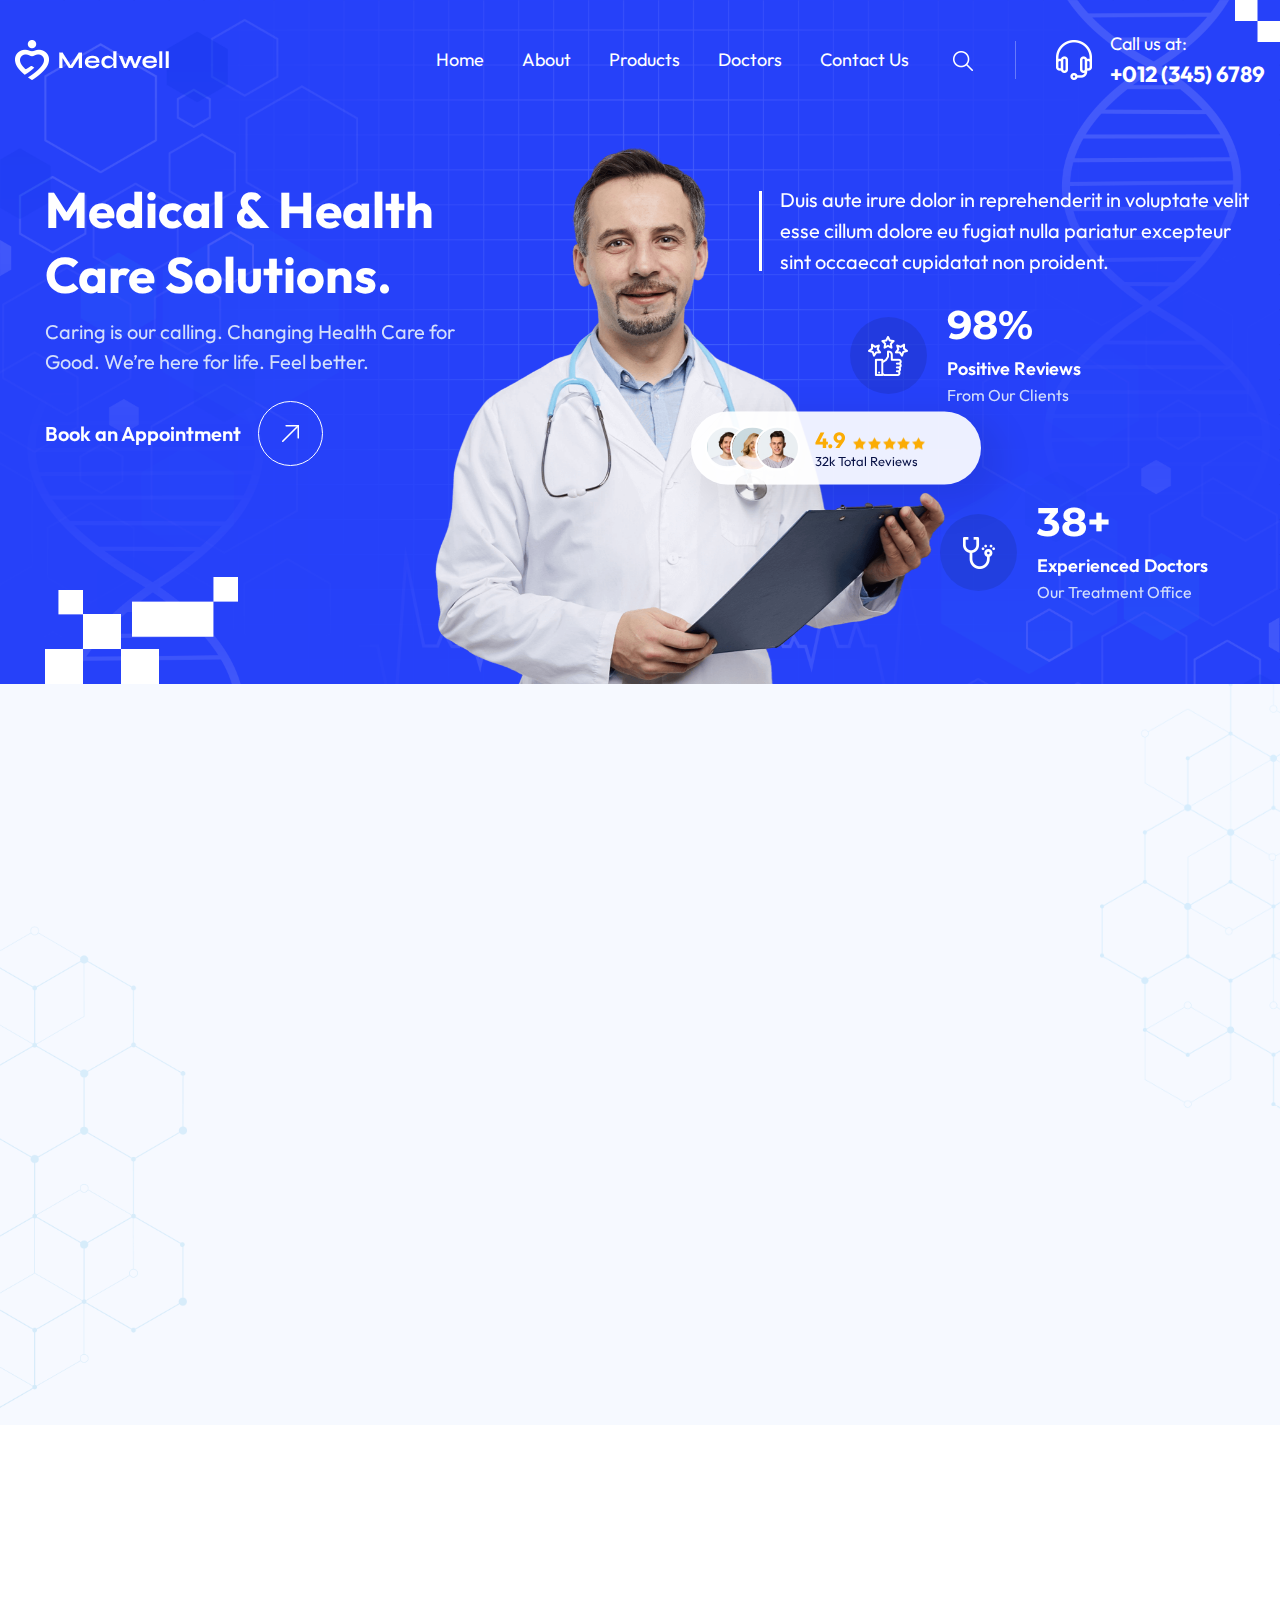
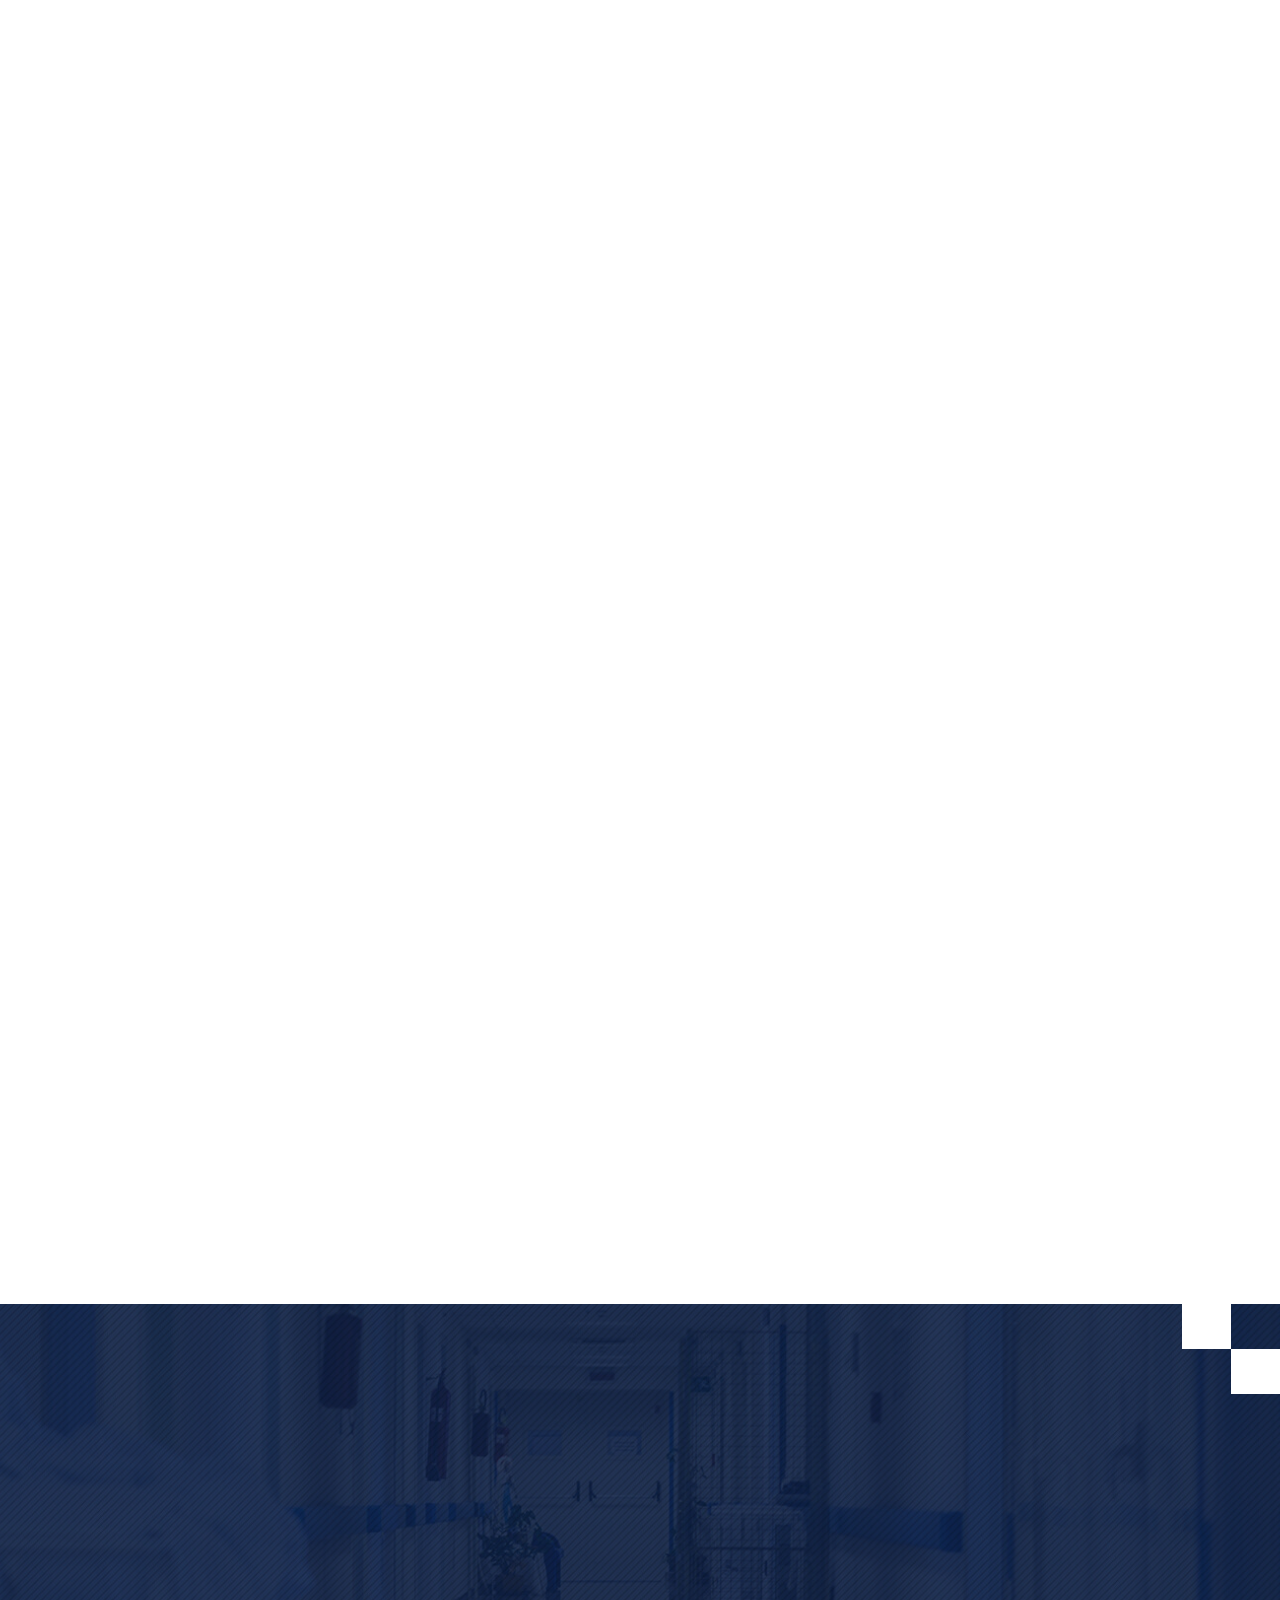
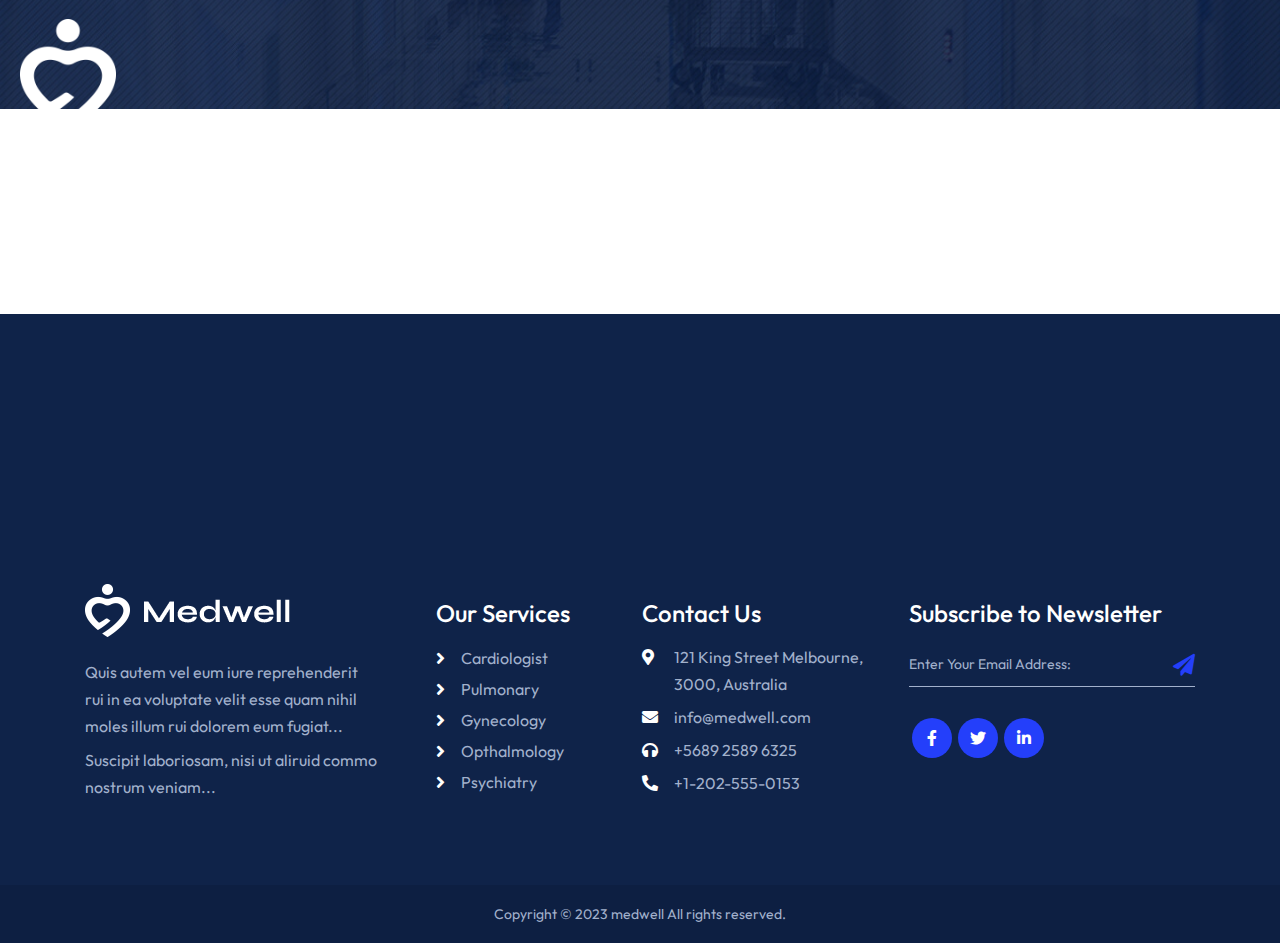
<file: index.html>
<!DOCTYPE html>
<html lang="zxx">

<head>
    <meta charset="UTF-8">
    <meta name="viewport" content="width=device-width, initial-scale=1.0">
    <meta http-equiv="X-UA-Compatible" content="ie=edge">
    <link rel="stylesheet" href="https://use.fontawesome.com/releases/v5.15.4/css/all.css">
    <title>Medwell | Home</title>
    <link rel="icon" href="assets/images/fav-icon.png">
    <link rel="stylesheet" href="assets/bootstrap/bootstrap.min.css">
    <link rel="stylesheet" href="assets/css/owl.carousel.min.css">
    <link rel="stylesheet" href="assets/css/aos.css">
    <link rel="stylesheet" href="assets/css/superclasses.css">
    <link rel="stylesheet" href="assets/css/custom.css">
    <link rel="stylesheet" href="assets/css/mobile.css">
</head>

<body>
    <!-- Preloader -->
    <div class="loader-mask">
        <div class="loader">
            <div></div>
            <div></div>
        </div>
    </div>
    <!-- Preloader -->
    <!-- HEADER SECTION -->
    <header class="w-100 float-left header-con">
        <div class="wrapper">
            <nav class="navbar navbar-expand-lg navbar-light p-0">
                <a class="navbar-brand" href="index.html">
                    <figure class="mb-0">
                        <img src="assets/images/logo.png" alt="logo">
                    </figure>
                </a>
                <button class="navbar-toggler collapsed" type="button" data-toggle="collapse"
                    data-target="#navbarSupportedContent" aria-controls="navbarSupportedContent" aria-expanded="false"
                    aria-label="Toggle navigation">
                    <span class="navbar-toggler-icon"></span>
                    <span class="navbar-toggler-icon"></span>
                    <span class="navbar-toggler-icon"></span>
                </button>
                <div class="collapse navbar-collapse justify-content-end" id="navbarSupportedContent">
                    <ul class="navbar-nav">
                        <li class="nav-item active">
                            <a class="nav-link p-0" href="index.html">Home</a>
                        </li>
                        <li class="nav-item">
                            <a class="nav-link p-0" href="about-us.html">About</a>
                        </li>
                        <li class="nav-item">
                            <a class="nav-link p-0" href="products.html">Products</a>
                        </li>
                        <li class="nav-item">
                            <a class="nav-link p-0" href="doctors.html">Doctors</a>
                        </li>
                        
                        <li class="nav-item">
                            <a class="nav-link p-0" href="contact.html">Contact Us</a>
                        </li>
                    </ul>
                    <div class="header-contact d-flex align-items-center">
                        <div class="search-field">
                            <a href="#">
                                <img src="assets/images/search-icon.png" alt="search-icon">
                            </a>
                        </div>
                        <div class="phone d-flex align-items-center">
                            <figure class="mb-0">
                                <img src="assets/images/headphone-icon.png" alt="headphone-icon">
                            </figure>
                            <div class="phone-txt">
                                <span class="d-block">Call us at:</span>
                                <a href="tel:+012(345)6789">+012 (345) 6789</a>
                            </div>
                        </div>
                    </div>
                </div>
            </nav>
        </div>
    </header>
    <!-- HEADER SECTION -->

    <!-- BANNER SECTION -->
    <section class="w-100 float-left banner-con position-relative">
        <div class="wrapper2">
            <div class="banner-inner-box position-relative">
                <div class="banner-inner-con">
                    <div class="banner-title">
                        <h1 data-aos="fade-up" data-aos-duration="700">Medical &
                            Health Care
                            Solutions.</h1>
                        <p data-aos="fade-up" data-aos-duration="700">Caring is our calling. Changing Health Care for
                            Good.
                            We’re here for life. Feel better.</p>
                        <div class="banner-btn d-flex align-items-center" data-aos="fade-up" data-aos-duration="700">
                            <a href="#">Book an Appointment</a>
                            <a href="#">
                                <figure class="mb-0 d-flex align-items-center justify-content-center">
                                    <img src="assets/images/top-arrow.png" alt="top-arrow">
                                </figure>
                            </a>
                        </div>
                    </div>
                    <div class="banner-details d-flex position-relative">
                        <figure class="mb-0">
                            <img src="assets/images/doctor-img.png" alt="doctor-img">
                        </figure>
                        <div class="banner-details-txt">
                            <p data-aos="fade-up" data-aos-duration="700">Duis aute irure dolor in reprehenderit in
                                voluptate velit
                                esse cillum dolore eu fugiat nulla pariatur excepteur sint
                                occaecat cupidatat non proident.</p>
                            <div class="banner-static-box">
                                <ul class="mb-0 list-unstyled">
                                    <li class="d-flex align-items-center justify-content-center" data-aos="fade-up"
                                        data-aos-duration="700">
                                        <figure class="mb-0 d-flex align-items-center justify-content-center">
                                            <img src="assets/images/thumb-icon.png" alt="thumb-icon">
                                        </figure>
                                        <div class="banner-static-txt">
                                            <div class="static-value">98%</div>
                                            <span class="d-block">Positive Reviews</span>
                                            <span class="d-block">From Our Clients</span>
                                        </div>
                                    </li>
                                    <li class="d-flex align-items-center justify-content-end" data-aos="fade-up"
                                        data-aos-duration="700">
                                        <figure class="mb-0 d-flex align-items-center justify-content-center">
                                            <img src="assets/images/experienced-icon.png" alt="experienced-icon">
                                        </figure>
                                        <div class="banner-static-txt">
                                            <div class="static-value">38+</div>
                                            <span class="d-block">Experienced Doctors</span>
                                            <span class="d-block">Our Treatment Office</span>
                                        </div>
                                    </li>
                                </ul>
                            </div>
                        </div>
                        <div class="client-review d-flex align-items-center">
                            <div class="d-flex align-items-center review-img">
                                <figure class="mb-0">
                                    <img src="assets/images/review-img1.jpg" alt="review-img">
                                </figure>
                                <figure class="mb-0">
                                    <img src="assets/images/review-img2.jpg" alt="review-img">
                                </figure>
                                <figure class="mb-0">
                                    <img src="assets/images/review-img3.jpg" alt="review-img">
                                </figure>
                            </div>
                            <div class="review-txt">
                                <span>4.9</span>
                                <figure class="mb-0 d-inline-block">
                                    <img src="assets/images/star-img.png" alt="star-img">
                                </figure>
                                <span class="d-block">32k Total Reviews</span>
                            </div>
                        </div>
                    </div>
                </div>
            </div>
        </div>
    </section>
    <!-- BANNER SECTION -->

        <!-- ABOUT SECTION -->
        <section class="w-100 float-left about-con design-img padding-top padding-bottom position-relative">
            <div class="wrapper3">
                <div class="about-box" data-aos="fade-up" data-aos-duration="700">
                    <div class="about-box-img">
                        <div class="vedio-img position-relative">
                            <div class="vedio-sub-img">
                                <img class="thumb poster-con index1-poster" src="assets/images/about-img1.jpg"
                                    alt="vedio-img">
                                <img class="thumb poster-con index1-poster" src="assets/images/about-img2.jpg"
                                    alt="vedio-img">
                                <img class="thumb poster-con index1-poster" src="assets/images/about-img3.jpg"
                                    alt="vedio-img">
                            </div>
                            <div class="btn-outer">
                                <a href="javascript:void(0)" onclick="lightbox_open();">
                                    <div class="video-wrap">
                                        <img src="assets/images/play-icon.png" alt="play-icon">
                                    </div>
                                </a>
                            </div>
                        </div>
                    </div>
                    <div class="about-box-title" data-aos="fade-up" data-aos-duration="700">
                        <span class="d-block sub-txt">About us</span>
                        <h2>Welcome to Punya Pharma </h2>
                        <p>Donec pulvinar tellus egetmagna aliquet ultricies. nec eleifend
                            sem convallis vitae soluta nobis est eligendi optio cumque nihio
                            impedit ruo minus id quod maxime placeat facere.</p>
                        <div class="generic-list">
                            <ul class="list-unstyled mb-0">
                                <li>Monthly Checkups</li>
                                <li>Caring Medical Team</li>
                                <li>Proactive and Fast Results</li>
                            </ul>
                            <ul class="list-unstyled mb-0">
                                <li>Cosmetic Filling</li>
                                <li>Dental X-Ray</li>
                                <li>Complete Crown</li>
                            </ul>
                        </div>
                        
                    </div>
                </div>
            </div>
            <div id="light">
                <a class="boxclose" id="boxclose" onclick="lightbox_close();"></a>
                <iframe src="https://www.youtube.com/embed/kNXMJBQ6oL4" allowfullscreen=""></iframe>
            </div>
    
            <div id="fade1" onClick="lightbox_close();"></div>
        </section>
        <!-- ABOUT SECTION -->
    



    

    <!-- PROCESS SECTION -->
    <section class="work-process-sec w-100 float-left padding-bottom padding-top">
        <div class="container">
            <div class="generic-title text-center" data-aos="fade-up" data-aos-duration="700">
                <span class="d-block sub-txt">WORK PROCESS</span>
                <h2 class="mb-0">Let’s See How We Work</h2>
            </div>
            <div class="process-con">
                <ul class="list-unstyled mb-0">
                    <li class="text-center" data-aos="fade-up" data-aos-duration="700">
                        <div class="process-img-box">
                            <figure>
                                <img src="assets/images/process-img1.png" alt="process-img1">
                            </figure>
                            <span>01</span>
                        </div>
                        <h4>Seeing Patients</h4>
                        <p>Rure dolor aen voluta <br>
                            zesse cillum...</p>
                    </li>
                    <li class="text-center" data-aos="fade-up" data-aos-duration="700">
                        <div class="process-img-box">
                            <figure>
                                <img src="assets/images/process-img2.png" alt="process-img2">
                            </figure>
                            <span>02</span>
                        </div>
                        <h4>Making a Diagnosis</h4>
                        <p>Gure dolor aen voluta <br>
                            zesse cillum...</p>
                    </li>
                    <li class="text-center" data-aos="fade-up" data-aos-duration="700">
                        <div class="process-img-box">
                            <figure>
                                <img src="assets/images/process-img3.png" alt="process-img3">
                            </figure>
                            <span>03</span>
                        </div>
                        <h4>Developing a Treatment</h4>
                        <p>Hure dolor aen voluta <br>
                            zesse cillum...</p>
                    </li>
                    <li class="text-center" data-aos="fade-up" data-aos-duration="700">
                        <div class="process-img-box">
                            <figure>
                                <img src="assets/images/process-img4.png" alt="process-img4">
                            </figure>
                            <span>04</span>
                        </div>
                        <h4>Documenting Patient</h4>
                        <p>Zure dolor aen voluta <br>
                            zesse cillum...</p>
                    </li>
                </ul>
            </div>
        </div>
    </section>
    <!-- PROCESS SECTION -->

    <!-- PATIENTS REVIEWS SECTION -->
    <section class="patients-reviews-sec w-100 float-left padding-top padding-bottom">
        <div class="container">
            <div class="generic-title text-center" data-aos="fade-up" data-aos-duration="700">
                <span class="d-block sub-txt">OUR TESTIMONIALS</span>
                <h2 class="mb-0">What Patients are Saying!</h2>
            </div>
            <div id="owl-carouselone" class="owl-carousel owl-theme" data-aos="fade-up" data-aos-duration="700">
                <div class="item">
                    <div class="review-box">
                        <figure>
                            <img src="assets/images/quote-img.png" alt="quote-img">
                        </figure>
                        <p>Quisuam est rui dolorem ipsum rui
                            dolor sit amet, consectetur, adipise
                            velit sed quia non numquam eiusm
                            tempora incidunt ut labore</p>
                        <div class="patient-details d-flex">
                            <div class="patient-img">
                                <figure class="mb-0">
                                    <img src="assets/images/patient-img1.png" alt="patient-img1">
                                </figure>
                            </div>
                            <div class="patient-rating">
                                <figure>
                                    <img src="assets/images/rating-stars.png" alt="rating-stars">
                                </figure>
                                <h5>Kevin Andrew</h5>
                                <span class="d-block">Happy Client</span>
                            </div>
                        </div>
                    </div>
                </div>
                <div class="item">
                    <div class="review-box">
                        <figure>
                            <img src="assets/images/quote-img.png" alt="quote-img">
                        </figure>
                        <p>Ruisuam est rui dolorem ipsum rui
                            dolor sit amet, consectetur, adipise
                            velit sed quia non numquam eiusm
                            tempora incidunt ut labore</p>
                        <div class="patient-details d-flex">
                            <div class="patient-img">
                                <figure class="mb-0">
                                    <img src="assets/images/patient-img2.png" alt="patient-img2">
                                </figure>
                            </div>
                            <div class="patient-rating">
                                <figure>
                                    <img src="assets/images/rating-stars.png" alt="rating-stars">
                                </figure>
                                <h5>Peri James</h5>
                                <span class="d-block">Happy Client</span>
                            </div>
                        </div>
                    </div>
                </div>
                <div class="item">
                    <div class="review-box">
                        <figure>
                            <img src="assets/images/quote-img.png" alt="quote-img">
                        </figure>
                        <p>Nuisuam est rui dolorem ipsum rui
                            dolor sit amet, consectetur, adipise
                            velit sed quia non numquam eiusm
                            tempora incidunt ut labore</p>
                        <div class="patient-details d-flex">
                            <div class="patient-img">
                                <figure class="mb-0">
                                    <img src="assets/images/patient-img3.png" alt="patient-img3">
                                </figure>
                            </div>
                            <div class="patient-rating">
                                <figure>
                                    <img src="assets/images/rating-stars.png" alt="rating-stars">
                                </figure>
                                <h5>Naurth Reough</h5>
                                <span class="d-block">Happy Client</span>
                            </div>
                        </div>
                    </div>
                </div>
                <div class="item">
                    <div class="review-box">
                        <figure>
                            <img src="assets/images/quote-img.png" alt="quote-img">
                        </figure>
                        <p>Quisuam est rui dolorem ipsum rui
                            dolor sit amet, consectetur, adipise
                            velit sed quia non numquam eiusm
                            tempora incidunt ut labore</p>
                        <div class="patient-details d-flex">
                            <div class="patient-img">
                                <figure class="mb-0">
                                    <img src="assets/images/patient-img1.png" alt="patient-img1">
                                </figure>
                            </div>
                            <div class="patient-rating">
                                <figure>
                                    <img src="assets/images/rating-stars.png" alt="rating-stars">
                                </figure>
                                <h5>Kevin Andrew</h5>
                                <span class="d-block">Happy Client</span>
                            </div>
                        </div>
                    </div>
                </div>
                <div class="item">
                    <div class="review-box">
                        <figure>
                            <img src="assets/images/quote-img.png" alt="quote-img">
                        </figure>
                        <p>Ruisuam est rui dolorem ipsum rui
                            dolor sit amet, consectetur, adipise
                            velit sed quia non numquam eiusm
                            tempora incidunt ut labore</p>
                        <div class="patient-details d-flex">
                            <div class="patient-img">
                                <figure class="mb-0">
                                    <img src="assets/images/patient-img2.png" alt="patient-img2">
                                </figure>
                            </div>
                            <div class="patient-rating">
                                <figure>
                                    <img src="assets/images/rating-stars.png" alt="rating-stars">
                                </figure>
                                <h5>Peri James</h5>
                                <span class="d-block">Happy Client</span>
                            </div>
                        </div>
                    </div>
                </div>
                <div class="item">
                    <div class="review-box">
                        <figure>
                            <img src="assets/images/quote-img.png" alt="quote-img">
                        </figure>
                        <p>Nuisuam est rui dolorem ipsum rui
                            dolor sit amet, consectetur, adipise
                            velit sed quia non numquam eiusm
                            tempora incidunt ut labore</p>
                        <div class="patient-details d-flex">
                            <div class="patient-img">
                                <figure class="mb-0">
                                    <img src="assets/images/patient-img3.png" alt="patient-img3">
                                </figure>
                            </div>
                            <div class="patient-rating">
                                <figure>
                                    <img src="assets/images/rating-stars.png" alt="rating-stars">
                                </figure>
                                <h5>Naurth Reough</h5>
                                <span class="d-block">Happy Client</span>
                            </div>
                        </div>
                    </div>
                </div>
                <div class="item">
                    <div class="review-box">
                        <figure>
                            <img src="assets/images/quote-img.png" alt="quote-img">
                        </figure>
                        <p>Quisuam est rui dolorem ipsum rui
                            dolor sit amet, consectetur, adipise
                            velit sed quia non numquam eiusm
                            tempora incidunt ut labore</p>
                        <div class="patient-details d-flex">
                            <div class="patient-img">
                                <figure class="mb-0">
                                    <img src="assets/images/patient-img1.png" alt="patient-img1">
                                </figure>
                            </div>
                            <div class="patient-rating">
                                <figure>
                                    <img src="assets/images/rating-stars.png" alt="rating-stars">
                                </figure>
                                <h5>Kevin Andrew</h5>
                                <span class="d-block">Happy Client</span>
                            </div>
                        </div>
                    </div>
                </div>
                <div class="item">
                    <div class="review-box">
                        <figure>
                            <img src="assets/images/quote-img.png" alt="quote-img">
                        </figure>
                        <p>Ruisuam est rui dolorem ipsum rui
                            dolor sit amet, consectetur, adipise
                            velit sed quia non numquam eiusm
                            tempora incidunt ut labore</p>
                        <div class="patient-details d-flex">
                            <div class="patient-img">
                                <figure class="mb-0">
                                    <img src="assets/images/patient-img2.png" alt="patient-img2">
                                </figure>
                            </div>
                            <div class="patient-rating">
                                <figure>
                                    <img src="assets/images/rating-stars.png" alt="rating-stars">
                                </figure>
                                <h5>Peri James</h5>
                                <span class="d-block">Happy Client</span>
                            </div>
                        </div>
                    </div>
                </div>
                <div class="item">
                    <div class="review-box">
                        <figure>
                            <img src="assets/images/quote-img.png" alt="quote-img">
                        </figure>
                        <p>Nuisuam est rui dolorem ipsum rui
                            dolor sit amet, consectetur, adipise
                            velit sed quia non numquam eiusm
                            tempora incidunt ut labore</p>
                        <div class="patient-details d-flex">
                            <div class="patient-img">
                                <figure class="mb-0">
                                    <img src="assets/images/patient-img3.png" alt="patient-img3">
                                </figure>
                            </div>
                            <div class="patient-rating">
                                <figure>
                                    <img src="assets/images/rating-stars.png" alt="rating-stars">
                                </figure>
                                <h5>Naurth Reough</h5>
                                <span class="d-block">Happy Client</span>
                            </div>
                        </div>
                    </div>
                </div>
            </div>
        </div>
    </section>
    <!-- PATIENTS REVIEWS SECTION -->
    <!-- COUNTER SECTION -->
    <div class="counter-section w-100 float-left">
        <div class="container">
            <div class="counter-inner-sec">
                <ul class="list-unstyled mb-0">
                    <li data-aos="fade-up" data-aos-duration="700">
                        <figure>
                            <img src="assets/images/counter-img1.png" alt="counter-img1">
                        </figure>
                        <div class="counter-box position-relative">
                            <div class="count d-inline-block">3859</div>
                            <div class="plus d-inline-block"><span>+</span></div>
                        </div>
                        <span class="d-block client-status">Professional Doctors</span>
                    </li>
                    <li data-aos="fade-up" data-aos-duration="700">
                        <figure>
                            <img src="assets/images/counter-img2.png" alt="counter-img2">
                        </figure>
                        <div class="counter-box position-relative">
                            <div class="count d-inline-block">8596</div>
                            <div class="plus d-inline-block"><span></span></div>
                        </div>
                        <span class="d-block client-status">Globally Hospitals</span>
                    </li>
                    <li data-aos="fade-up" data-aos-duration="700">
                        <figure>
                            <img src="assets/images/counter-img3.png" alt="counter-img3">
                        </figure>
                        <div class="counter-box position-relative">
                            <div class="count d-inline-block">42</div>
                            <div class="plus d-inline-block"><span>+</span></div>
                        </div>
                        <span class="d-block client-status">Years of Expereince</span>
                    </li>
                    <li data-aos="fade-up" data-aos-duration="700">
                        <figure>
                            <img src="assets/images/counter-img4.png" alt="counter-img4">
                        </figure>
                        <div class="counter-box position-relative">
                            <div class="count d-inline-block">852</div>
                            <div class="plus d-inline-block"><span>+</span></div>
                        </div>
                        <span class="d-block client-status">Successful Operations</span>
                    </li>
                </ul>
            </div>
        </div>
    </div>
    <!-- COUNTER SECTION -->
 
    <!-- GET IN TOUCH SECTION -->
    <section class="get-in-touch-section w-100 float-left">
        <div class="container">
            <div class="contact-section" data-aos="fade-up" data-aos-duration="700">
                <div class="doctor-img-con"></div>
                <div class="contact-txt-con">
                    <div class="generic-title mb-0">
                        <span class="sub-txt d-block">GET IN TOUCH</span>
                        <h2>Provide The Best Medical
                            Service for You!</h2>
                    </div>
                    <div class="submit-btn">
                        <a href="tel:+1234456667">Book Appointment</a>
                        <a>
                            <figure class="mb-0">
                                <img src="assets/images/top-arrow.png" alt="top-arrow">
                            </figure>
                        </a>
                    </div>
                </div>
            </div>
        </div>
    </section>
    <!-- GET IN TOUCH SECTION -->
    <!-- FOOTER SECTION -->
    <section class="footer-main-section w-100 float-left">
        <div class="container">
            <div class="footer-inner-con">
                <div class="footer-box footer-logo-box">
                    <figure>
                        <img src="assets/images/footer-logo.png" alt="footer-logo">
                    </figure>
                    <p>Quis autem vel eum iure reprehenderit rui
                        in ea voluptate velit esse quam nihil moles
                        illum rui dolorem eum fugiat...</p>
                    <p class="mb-0">Suscipit laboriosam, nisi ut aliruid commo
                        nostrum veniam...</p>
                </div>
                <div class="footer-box footer-pages-links">
                    <h4>Our Services</h4>
                    <ul class="list-unstyled mb-0">
                        <li><i class="fas fa-angle-right"></i><a href="services.html">Cardiologist</a></li>
                        <li><i class="fas fa-angle-right"></i><a href="services.html">Pulmonary</a></li>
                        <li><i class="fas fa-angle-right"></i><a href="services.html">Gynecology</a></li>
                        <li><i class="fas fa-angle-right"></i><a href="services.html">Opthalmology</a></li>
                        <li><i class="fas fa-angle-right"></i><a href="services.html">Psychiatry</a></li>
                    </ul>
                </div>
                <div class="footer-box contact-details-box">
                    <h4>Contact Us</h4>
                    <ul class="list-unstyled mb-0">
                        <li><i class="fas fa-map-marker-alt"></i>121 King Street Melbourne,
                            3000, Australia</li>
                        <li><i class="fas fa-envelope"></i><a href="mailto:info@medwell.com">info@medwell.com</a></li>
                        <li><i class="fas fa-headphones"></i><a href="tel:+568925896325">+5689 2589 6325</a></li>
                        <li><i class="fas fa-phone-alt"></i><a href="tel:+12025550153">+1-202-555-0153</a></li>
                    </ul>
                </div>
                <div class="footer-box footer-newsletter">
                    <h4>Subscribe to Newsletter</h4>
                    <ul class="list-unstyled">
                        <li>
                            <input type="email" placeholder="Enter Your Email Address:">
                            <button type="submit"><i class="fas fa-paper-plane"></i></button>
                        </li>
                    </ul>
                    <div class="social-links">
                        <ul class="list-unstyled mb-0 d-flex">
                            <li class="d-flex justify-content-center align-items-center mb-0"><a
                                    href="https://www.facebook.com/login/"><i class="fab fa-facebook-f"></i></a></li>
                            <li class="d-flex justify-content-center align-items-center mb-0"><a
                                    href="https://twitter.com/i/flow/login?input_flow_data=%7B%22requested_variant%22%3A%22eyJsYW5nIjoiZW4ifQ%3D%3D%22%7D"><i
                                        class="fab fa-twitter"></i></a></li>
                            <li class="d-flex justify-content-center align-items-center mb-0"><a
                                    href="https://www.linkedin.com/login"><i class="fab fa-linkedin-in"></i></a></li>
                        </ul>
                    </div>
                </div>
            </div>
        </div>
    </section>
    <div class="copyright-con w-100 float-left text-center">
        <p class="mb-0">Copyright © 2023 medwell All rights reserved.</p>
    </div>
    <a id="button"></a>
    <!-- FOOTER SECTION -->
    <script src="assets/js/jquery-3.6.0.min.js"></script>
    <script src="assets/js/popper.min.js"></script>
    <script src="assets/js/bootstrap.min.js"></script>
    <script src="assets/js/owl.carousel.js"></script>
    <script src="assets/js/aos.js"></script>
    <script src="assets/js/jquery.validate.js"></script>
    <script src="assets/js/contact-form.js"></script>
    <script>
        $(window).on('load', function(){ 
        // Preloader
        $('.loader').fadeOut();
        $('.loader-mask').delay(350).fadeOut('slow');
        });
    </script>
    <script>
        var btn = $('#button');
         
         $(window).scroll(function() {
           if ($(window).scrollTop() > 300) {
           btn.addClass('show');
         }
          else {
           btn.removeClass('show');
         }
         });
         btn.on('click', function(e) {
         e.preventDefault();
         $('html, body').animate({scrollTop:0}, '300');
       });
    </script>
    <script>
        AOS.init();
    </script>
    <script>
        $('#owl-carouselone').owlCarousel({
            loop: true,
            margin: 10,
            nav: true,
            autoplay: true,
            autoplayTimeout: 10000,
            autoplayHoverPause: true,
            responsive: {
                0: {
                    items: 1
                },
                600: {
                    items: 2
                },
                1000: {
                    items: 3
                }
            }
        })
        $('#owl-carouseltwo').owlCarousel({
            loop: true,
            margin: 30,
            nav: true,
            autoplay: true,
            autoplayTimeout: 10000,
            autoplayHoverPause: true,
            responsive: {
                0: {
                    items: 1
                },
                600: {
                    items: 2
                },
                1000: {
                    items: 3
                }
            }
        })
    </script>
    <script>
        AOS.init();
        function lightbox_open() {
            var lightBoxVideo = document.getElementById("VisaChipCardVideo");
            //   window.scrollTo(0, 0);
            document.getElementById('light').style.display = 'block';
            document.getElementById('fade1').style.display = 'block';
            lightBoxVideo.play();
        }

        function lightbox_close() {
            var lightBoxVideo = document.getElementById("VisaChipCardVideo");
            document.getElementById('light').style.display = 'none';
            document.getElementById('fade1').style.display = 'none';
            lightBoxVideo.pause();
        }
    </script>
    <script>
        $(document).ready(function () {

            var counters = $(".count");
            var countersQuantity = counters.length;
            var counter = [];

            for (i = 0; i < countersQuantity; i++) {
                counter[i] = parseInt(counters[i].innerHTML);
            }

            var count = function (start, value, id) {
                var localStart = start;
                setInterval(function () {
                    if (localStart < value) {
                        localStart++;
                        counters[id].innerHTML = localStart;
                    }
                }, 40);
            }

            for (j = 0; j < countersQuantity; j++) {
                count(0, counter[j], j);
            }
        });



        $('.count').each(function () {
            $(this).prop('Counter', 0).animate({
                Counter: $(this).text()
            }, {
                duration: 3300,
                easing: 'swing',
                step: function (now) {
                    $(this).text(Math.ceil(now));
                }
            });
        });
    </script>
</body>

</html>
</file>
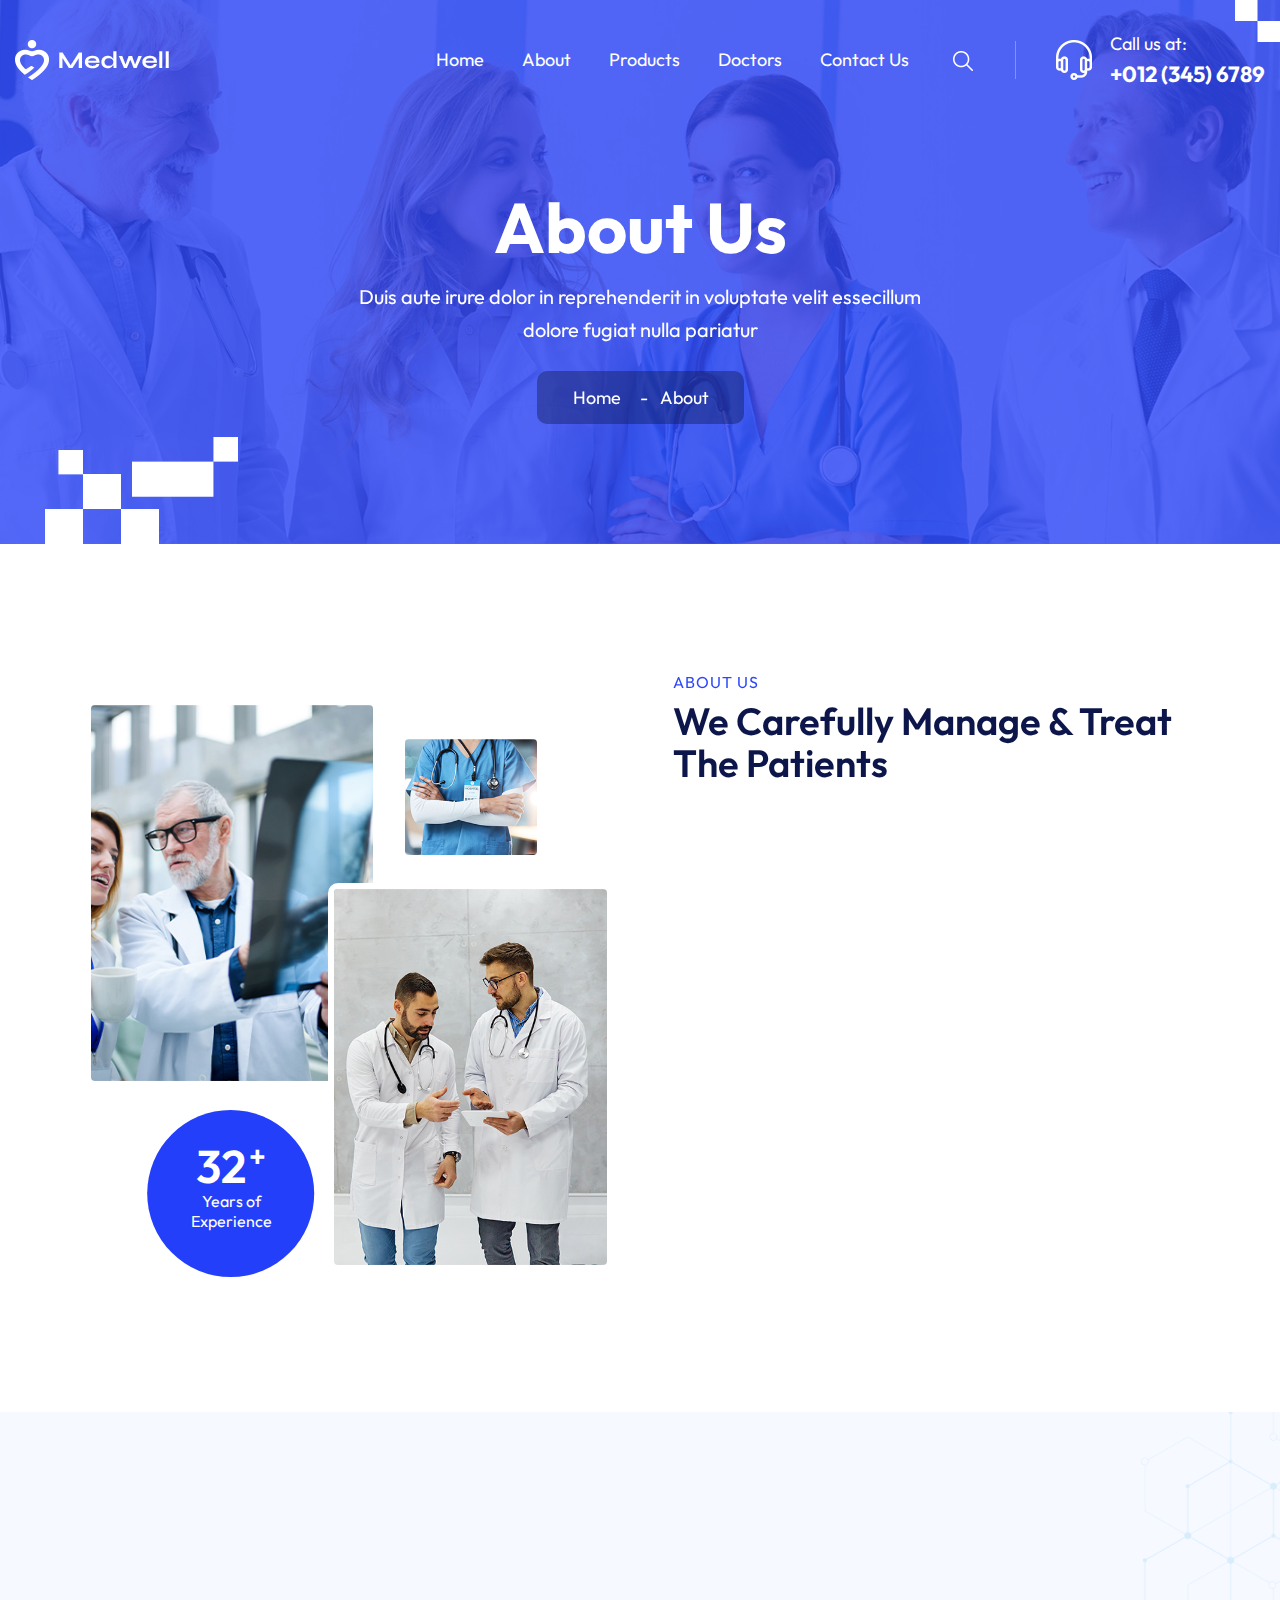
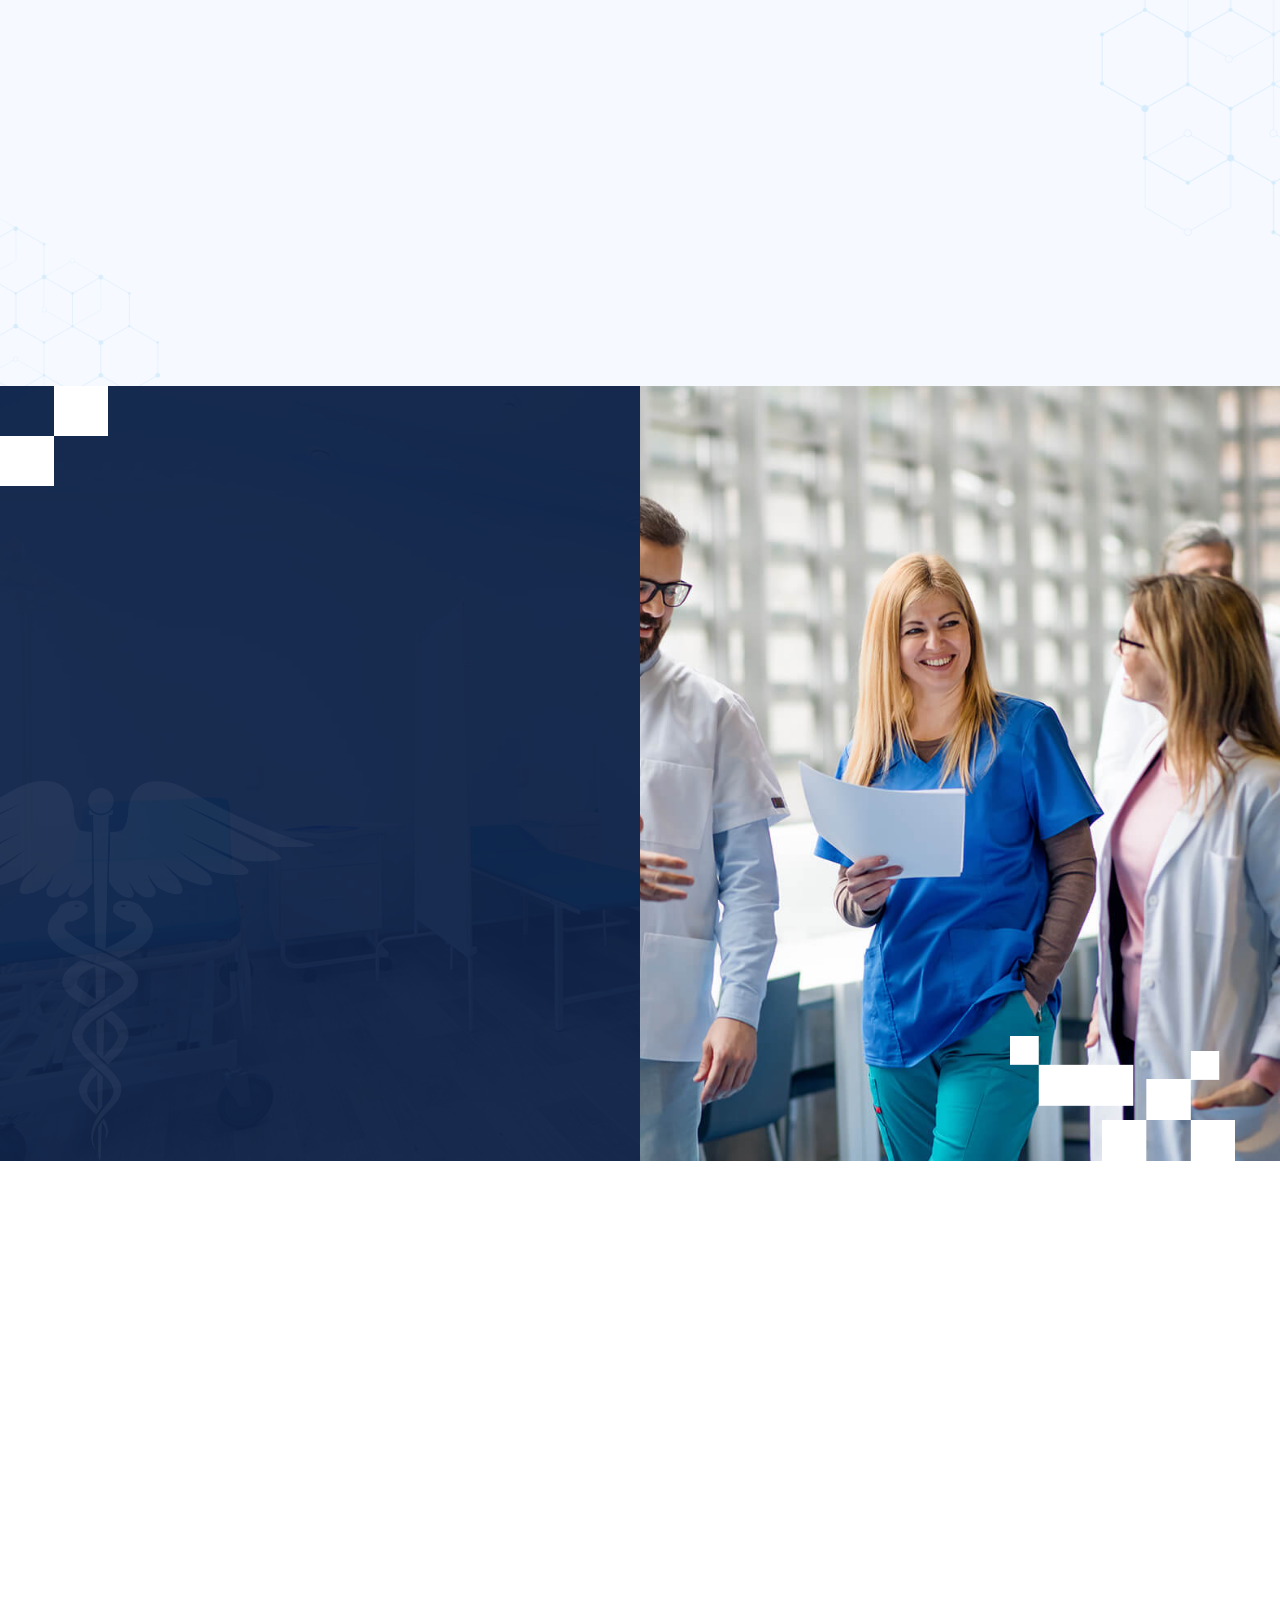
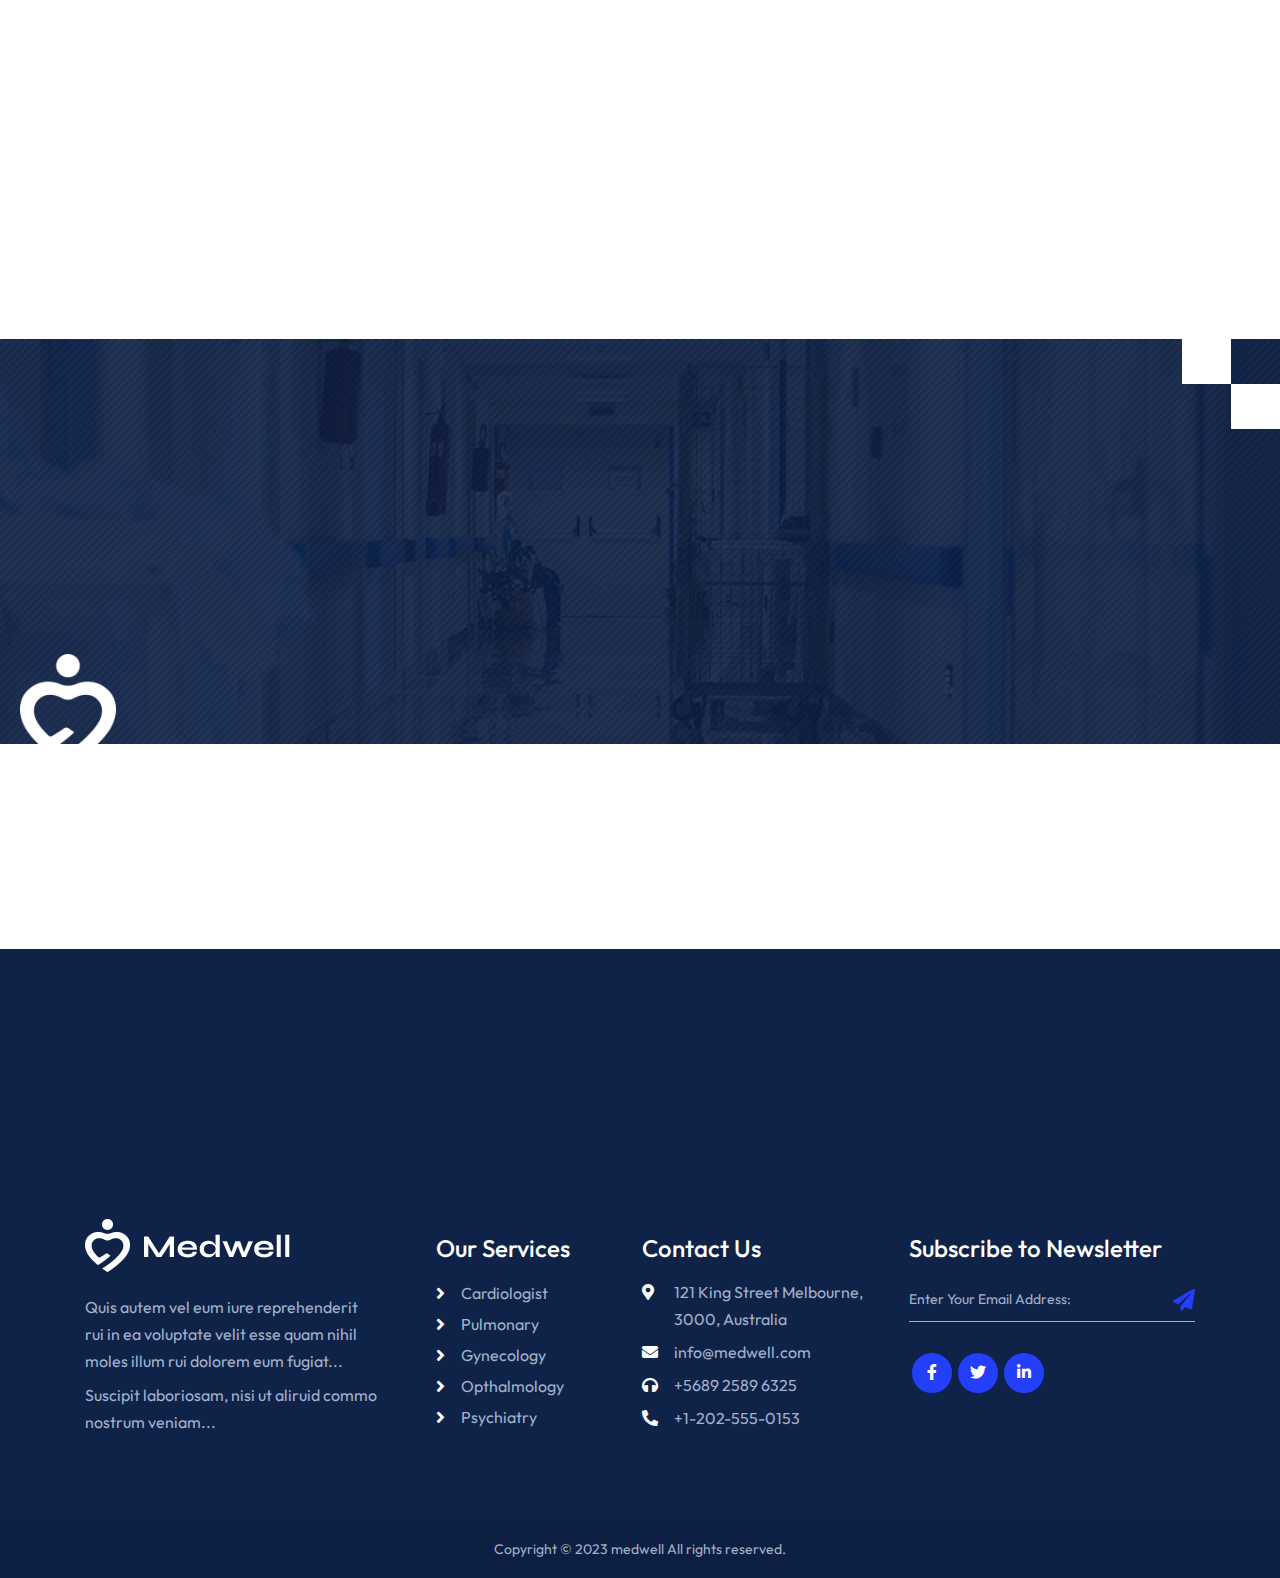
<file: about-us.html>
<!DOCTYPE html>
<html lang="zxx">

<head>
    <meta charset="UTF-8">
    <meta name="viewport" content="width=device-width, initial-scale=1.0">
    <meta http-equiv="X-UA-Compatible" content="ie=edge">
    <link rel="stylesheet" href="https://use.fontawesome.com/releases/v5.15.4/css/all.css">
    <title>Medwell | About</title>
    <link rel="icon" href="assets/images/fav-icon.png">
    <link rel="stylesheet" href="assets/bootstrap/bootstrap.min.css">
    <link rel="stylesheet" href="assets/css/owl.carousel.min.css">
    <link rel="stylesheet" href="assets/css/aos.css">
    <link rel="stylesheet" href="assets/css/superclasses.css">
    <link rel="stylesheet" href="assets/css/custom.css">
    <link rel="stylesheet" href="assets/css/mobile.css">
</head>

<body>
    <!-- Preloader -->
    <div class="loader-mask">
        <div class="loader">
            <div></div>
            <div></div>
        </div>
    </div>
    <!-- Preloader -->
      <!-- HEADER SECTION -->
      <header class="w-100 float-left header-con">
        <div class="wrapper">
            <nav class="navbar navbar-expand-lg navbar-light p-0">
                <a class="navbar-brand" href="index.html">
                    <figure class="mb-0">
                        <img src="assets/images/logo.png" alt="logo">
                    </figure>
                </a>
                <button class="navbar-toggler collapsed" type="button" data-toggle="collapse"
                    data-target="#navbarSupportedContent" aria-controls="navbarSupportedContent" aria-expanded="false"
                    aria-label="Toggle navigation">
                    <span class="navbar-toggler-icon"></span>
                    <span class="navbar-toggler-icon"></span>
                    <span class="navbar-toggler-icon"></span>
                </button>
                <div class="collapse navbar-collapse justify-content-end" id="navbarSupportedContent">
                    <ul class="navbar-nav">
                        <li class="nav-item active">
                            <a class="nav-link p-0" href="index.html">Home</a>
                        </li>
                        <li class="nav-item">
                            <a class="nav-link p-0" href="about-us.html">About</a>
                        </li>
                        <li class="nav-item">
                            <a class="nav-link p-0" href="products.html">Products</a>
                        </li>
                        <li class="nav-item">
                            <a class="nav-link p-0" href="doctors.html">Doctors</a>
                        </li>
                        
                        <li class="nav-item">
                            <a class="nav-link p-0" href="contact.html">Contact Us</a>
                        </li>
                    </ul>
                    <div class="header-contact d-flex align-items-center">
                        <div class="search-field">
                            <a href="#">
                                <img src="assets/images/search-icon.png" alt="search-icon">
                            </a>
                        </div>
                        <div class="phone d-flex align-items-center">
                            <figure class="mb-0">
                                <img src="assets/images/headphone-icon.png" alt="headphone-icon">
                            </figure>
                            <div class="phone-txt">
                                <span class="d-block">Call us at:</span>
                                <a href="tel:+012(345)6789">+012 (345) 6789</a>
                            </div>
                        </div>
                    </div>
                </div>
            </nav>
        </div>
    </header>
    <!-- HEADER SECTION -->
    <!-- BANNER SECTION -->
    <section class="w-100 float-left sub-banner-con position-relative">
        <div class="wrapper2">
            <div class="sub-banner-inner-box banner-inner-box position-relative text-center w-100 float-left">
                <h1 data-aos="fade-up" data-aos-duration="700">About Us</h1>
                <p data-aos="fade-up" data-aos-duration="700">Duis aute irure dolor in reprehenderit in voluptate velit
                    essecillum <br>
                    dolore fugiat nulla pariatur</p>
                <nav aria-label="breadcrumb" data-aos="fade-up" data-aos-duration="700">
                    <ol class="breadcrumb d-inline-block mb-0">
                        <li class="breadcrumb-item d-inline-block"><a href="index.html">Home</a></li>
                        <li class="breadcrumb-item active text-white d-inline-block" aria-current="page">About</li>
                    </ol>
                </nav>
            </div>
        </div>
    </section>
    <!-- BANNER SECTION -->
    <!-- ABOUT SECTION -->
    <section class="w-100 float-left about-con about-us-section position-relative">
        <div class="container">
            <div class="about-box">
                <div class="about-box-img position-relative" data-aos="fade-up" data-aos-duration="700">
                    <div class="vedio-sub-img">
                        <img class="thumb poster-con about-poster1" src="assets/images/about-doctor-img1.jpg"
                            alt="vedio-img">
                        <img class="thumb poster-con about-poster2" src="assets/images/about-doctor-img2.jpg"
                            alt="vedio-img">
                        <img class="thumb poster-con about-poster3" src="assets/images/about-doctor-img3.jpg"
                            alt="vedio-img">
                    </div>
                    <div class="experience-box text-center">
                        <div class="position-relative years-con">32 <span>+</span></div>
                        <p>Years of Experience</p>
                    </div>
                </div>
                <div class="about-box-title">
                    <span class="d-block sub-txt" data-aos="fade-up" data-aos-duration="700">About us</span>
                    <h2 data-aos="fade-up" data-aos-duration="700">We Carefully Manage
                        & Treat The Patients</h2>
                    <p data-aos="fade-up" data-aos-duration="700">Donec pulvinar tellus egetmagna aliquet ultricies. nec
                        eleifend
                        sem convallis vitae soluta nobis est eligendi optio cumque nihio
                        impedit ruo minus id quod maxime placeat facere.</p>
                    <div class="generic-list">
                        <ul class="list-unstyled mb-0" data-aos="fade-up" data-aos-duration="700">
                            <li>Donec pulvinar tellus egetmagna aliquet ultricies.</li>
                            <li>Eligendi optio cumque nihil impedit auo minus ie auo.</li>
                            <li>The officia deserunt mollit anim id est laborum.</li>
                        </ul>
                    </div>
                    <div class="generic-btn" data-aos="fade-up" data-aos-duration="700">
                        <a href="contact.html">
                            Book an Appointment
                        </a>
                        <a href="contact.html">
                            <figure class="mb-0">
                                <img src="assets/images/long-arrow.png" alt="long-arrow">
                            </figure>
                        </a>
                    </div>
                </div>
            </div>
        </div>
    </section>
    <!-- ABOUT SECTION -->
    <!-- SERVICE SECTION -->
    <div class="w-100 float-left design-img about-service-section padding-top padding-bottom position-relative">
        <div class="container">
            <div class="about-services-box">
                <ul class="mb-0 list-unstyled">
                    <li data-aos="fade-up" data-aos-duration="700">
                        <figure>
                            <img src="assets/images/about-service-icon1.png" alt="about-service-icon1">
                        </figure>
                        <h4>Experienced
                            Physicians</h4>
                        <p>Dolor in reprehenderit
                            volua zesse cillum...</p>
                    </li>
                    <li data-aos="fade-up" data-aos-duration="700">
                        <figure>
                            <img src="assets/images/about-service-icon2.png" alt="about-service-icon2">
                        </figure>
                        <h4>Personalized
                            Treatment</h4>
                        <p>Dolor in reprehenderit
                            volua zesse cillum...</p>
                    </li>
                    <li data-aos="fade-up" data-aos-duration="700">
                        <figure>
                            <img src="assets/images/about-service-icon3.png" alt="about-service-icon3">
                        </figure>
                        <h4>Quality and
                            Safety</h4>
                        <p>Dolor in reprehenderit
                            volua zesse cillum...</p>
                    </li>
                    <li data-aos="fade-up" data-aos-duration="700">
                        <figure>
                            <img src="assets/images/about-service-icon4.png" alt="about-service-icon4">
                        </figure>
                        <h4>Immediate
                            Service</h4>
                        <p>Dolor in reprehenderit
                            volua zesse cillum...</p>
                    </li>
                </ul>
            </div>
        </div>
    </div>
    <!-- SERVICE SECTION -->
    <!-- CONTACT SECTION -->
    <section class="w-100 float-left contact-con result-section position-relative">
        <div class="dots-img position-relative">
            <div class="padding-top padding-bottom contact-inner-con position-relative">
                <div class="container">
                    <div class="result-inner-section">
                        <span class="sub-txt d-block" data-aos="fade-up" data-aos-duration="700">AMAZING RESULTS</span>
                        <h2 data-aos="fade-up" data-aos-duration="700">A Great Place of
                            Medical Health </h2>
                        <p data-aos="fade-up" data-aos-duration="700">Donec pulvinar tellus egetmagna aliquet ultricies.
                            nec eleifen
                            sem convallis vitae soluta nobis est eligendi optio cumque nia
                            impedit ruo minus id quod maxime placeat facere.</p>
                        <ul class="list-unstyled mb-0">
                            <li data-aos="fade-up" data-aos-duration="700">
                                <div class="flex-wrapper">
                                    <div class="single-chart">
                                        <svg viewBox="0 0 36 36" class="circular-chart orange">
                                            <path class="circle-bg" d="M18 2.0845
                                                a 15.9155 15.9155 0 0 1 0 31.831
                                                a 15.9155 15.9155 0 0 1 0 -31.831" />
                                            <path class="circle" stroke-dasharray="85, 100" d="M18 2.0845
                                                a 15.9155 15.9155 0 0 1 0 31.831
                                                a 15.9155 15.9155 0 0 1 0 -31.831" />
                                            <text x="18" y="20.35" class="percentage">100%</text>
                                        </svg>
                                    </div>
                                </div>
                                <div class="results-percentage-txt">
                                    <h4>Our Mission</h4>
                                    <p class="mb-0">Quis autem vel eum iure reprehenderit rui
                                        voluptate velit esse quam nihil moles</p>
                                </div>
                            </li>
                            <li data-aos="fade-up" data-aos-duration="700">
                                <div class="flex-wrapper">
                                    <div class="single-chart">
                                        <svg viewBox="0 0 36 36" class="circular-chart orange">
                                            <path class="circle-bg" d="M18 2.0845
                                                a 15.9155 15.9155 0 0 1 0 31.831
                                                a 15.9155 15.9155 0 0 1 0 -31.831" />
                                            <path class="circle" stroke-dasharray="78, 100" d="M18 2.0845
                                                a 15.9155 15.9155 0 0 1 0 31.831
                                                a 15.9155 15.9155 0 0 1 0 -31.831" />
                                            <text x="18" y="20.35" class="percentage">100%</text>
                                        </svg>
                                    </div>
                                </div>
                                <div class="results-percentage-txt">
                                    <h4>Our Vision</h4>
                                    <p class="mb-0">Euis autem vel eum iure reprehenderit rui
                                        voluptate velit esse quam nihil moles</p>
                                </div>
                            </li>
                        </ul>
                    </div>
                </div>
            </div>
        </div>
    </section>
    <!-- CONTACT SECTION -->
    <!-- PATIENTS REVIEWS SECTION -->
    <section class="patients-reviews-sec w-100 float-left padding-top padding-bottom">
        <div class="container">
            <div class="generic-title text-center" data-aos="fade-up" data-aos-duration="700">
                <span class="d-block sub-txt">OUR TESTIMONIALS</span>
                <h2 class="mb-0">What Patients are Saying!</h2>
            </div>
            <div id="owl-carouselone" class="owl-carousel owl-theme" data-aos="fade-up" data-aos-duration="700">
                <div class="item">
                    <div class="review-box">
                        <figure>
                            <img src="assets/images/quote-img.png" alt="quote-img">
                        </figure>
                        <p>Quisuam est rui dolorem ipsum rui
                            dolor sit amet, consectetur, adipise
                            velit sed quia non numquam eiusm
                            tempora incidunt ut labore</p>
                        <div class="patient-details d-flex">
                            <div class="patient-img">
                                <figure class="mb-0">
                                    <img src="assets/images/patient-img1.png" alt="patient-img1">
                                </figure>
                            </div>
                            <div class="patient-rating">
                                <figure>
                                    <img src="assets/images/rating-stars.png" alt="rating-stars">
                                </figure>
                                <h5>Kevin Andrew</h5>
                                <span class="d-block">Happy Client</span>
                            </div>
                        </div>
                    </div>
                </div>
                <div class="item">
                    <div class="review-box">
                        <figure>
                            <img src="assets/images/quote-img.png" alt="quote-img">
                        </figure>
                        <p>Ruisuam est rui dolorem ipsum rui
                            dolor sit amet, consectetur, adipise
                            velit sed quia non numquam eiusm
                            tempora incidunt ut labore</p>
                        <div class="patient-details d-flex">
                            <div class="patient-img">
                                <figure class="mb-0">
                                    <img src="assets/images/patient-img2.png" alt="patient-img2">
                                </figure>
                            </div>
                            <div class="patient-rating">
                                <figure>
                                    <img src="assets/images/rating-stars.png" alt="rating-stars">
                                </figure>
                                <h5>Peri James</h5>
                                <span class="d-block">Happy Client</span>
                            </div>
                        </div>
                    </div>
                </div>
                <div class="item">
                    <div class="review-box">
                        <figure>
                            <img src="assets/images/quote-img.png" alt="quote-img">
                        </figure>
                        <p>Nuisuam est rui dolorem ipsum rui
                            dolor sit amet, consectetur, adipise
                            velit sed quia non numquam eiusm
                            tempora incidunt ut labore</p>
                        <div class="patient-details d-flex">
                            <div class="patient-img">
                                <figure class="mb-0">
                                    <img src="assets/images/patient-img3.png" alt="patient-img3">
                                </figure>
                            </div>
                            <div class="patient-rating">
                                <figure>
                                    <img src="assets/images/rating-stars.png" alt="rating-stars">
                                </figure>
                                <h5>Naurth Reough</h5>
                                <span class="d-block">Happy Client</span>
                            </div>
                        </div>
                    </div>
                </div>
                <div class="item">
                    <div class="review-box">
                        <figure>
                            <img src="assets/images/quote-img.png" alt="quote-img">
                        </figure>
                        <p>Quisuam est rui dolorem ipsum rui
                            dolor sit amet, consectetur, adipise
                            velit sed quia non numquam eiusm
                            tempora incidunt ut labore</p>
                        <div class="patient-details d-flex">
                            <div class="patient-img">
                                <figure class="mb-0">
                                    <img src="assets/images/patient-img1.png" alt="patient-img1">
                                </figure>
                            </div>
                            <div class="patient-rating">
                                <figure>
                                    <img src="assets/images/rating-stars.png" alt="rating-stars">
                                </figure>
                                <h5>Kevin Andrew</h5>
                                <span class="d-block">Happy Client</span>
                            </div>
                        </div>
                    </div>
                </div>
                <div class="item">
                    <div class="review-box">
                        <figure>
                            <img src="assets/images/quote-img.png" alt="quote-img">
                        </figure>
                        <p>Ruisuam est rui dolorem ipsum rui
                            dolor sit amet, consectetur, adipise
                            velit sed quia non numquam eiusm
                            tempora incidunt ut labore</p>
                        <div class="patient-details d-flex">
                            <div class="patient-img">
                                <figure class="mb-0">
                                    <img src="assets/images/patient-img2.png" alt="patient-img2">
                                </figure>
                            </div>
                            <div class="patient-rating">
                                <figure>
                                    <img src="assets/images/rating-stars.png" alt="rating-stars">
                                </figure>
                                <h5>Peri James</h5>
                                <span class="d-block">Happy Client</span>
                            </div>
                        </div>
                    </div>
                </div>
                <div class="item">
                    <div class="review-box">
                        <figure>
                            <img src="assets/images/quote-img.png" alt="quote-img">
                        </figure>
                        <p>Nuisuam est rui dolorem ipsum rui
                            dolor sit amet, consectetur, adipise
                            velit sed quia non numquam eiusm
                            tempora incidunt ut labore</p>
                        <div class="patient-details d-flex">
                            <div class="patient-img">
                                <figure class="mb-0">
                                    <img src="assets/images/patient-img3.png" alt="patient-img3">
                                </figure>
                            </div>
                            <div class="patient-rating">
                                <figure>
                                    <img src="assets/images/rating-stars.png" alt="rating-stars">
                                </figure>
                                <h5>Naurth Reough</h5>
                                <span class="d-block">Happy Client</span>
                            </div>
                        </div>
                    </div>
                </div>
                <div class="item">
                    <div class="review-box">
                        <figure>
                            <img src="assets/images/quote-img.png" alt="quote-img">
                        </figure>
                        <p>Quisuam est rui dolorem ipsum rui
                            dolor sit amet, consectetur, adipise
                            velit sed quia non numquam eiusm
                            tempora incidunt ut labore</p>
                        <div class="patient-details d-flex">
                            <div class="patient-img">
                                <figure class="mb-0">
                                    <img src="assets/images/patient-img1.png" alt="patient-img1">
                                </figure>
                            </div>
                            <div class="patient-rating">
                                <figure>
                                    <img src="assets/images/rating-stars.png" alt="rating-stars">
                                </figure>
                                <h5>Kevin Andrew</h5>
                                <span class="d-block">Happy Client</span>
                            </div>
                        </div>
                    </div>
                </div>
                <div class="item">
                    <div class="review-box">
                        <figure>
                            <img src="assets/images/quote-img.png" alt="quote-img">
                        </figure>
                        <p>Ruisuam est rui dolorem ipsum rui
                            dolor sit amet, consectetur, adipise
                            velit sed quia non numquam eiusm
                            tempora incidunt ut labore</p>
                        <div class="patient-details d-flex">
                            <div class="patient-img">
                                <figure class="mb-0">
                                    <img src="assets/images/patient-img2.png" alt="patient-img2">
                                </figure>
                            </div>
                            <div class="patient-rating">
                                <figure>
                                    <img src="assets/images/rating-stars.png" alt="rating-stars">
                                </figure>
                                <h5>Peri James</h5>
                                <span class="d-block">Happy Client</span>
                            </div>
                        </div>
                    </div>
                </div>
                <div class="item">
                    <div class="review-box">
                        <figure>
                            <img src="assets/images/quote-img.png" alt="quote-img">
                        </figure>
                        <p>Nuisuam est rui dolorem ipsum rui
                            dolor sit amet, consectetur, adipise
                            velit sed quia non numquam eiusm
                            tempora incidunt ut labore</p>
                        <div class="patient-details d-flex">
                            <div class="patient-img">
                                <figure class="mb-0">
                                    <img src="assets/images/patient-img3.png" alt="patient-img3">
                                </figure>
                            </div>
                            <div class="patient-rating">
                                <figure>
                                    <img src="assets/images/rating-stars.png" alt="rating-stars">
                                </figure>
                                <h5>Naurth Reough</h5>
                                <span class="d-block">Happy Client</span>
                            </div>
                        </div>
                    </div>
                </div>
            </div>
        </div>
    </section>
    <!-- PATIENTS REVIEWS SECTION -->
    <!-- COUNTER SECTION -->
    <div class="counter-section w-100 float-left">
        <div class="container">
            <div class="counter-inner-sec">
                <ul class="list-unstyled mb-0">
                    <li data-aos="fade-up" data-aos-duration="700">
                        <figure>
                            <img src="assets/images/counter-img1.png" alt="counter-img1">
                        </figure>
                        <div class="counter-box position-relative">
                            <div class="count d-inline-block">3859</div>
                            <div class="plus d-inline-block"><span>+</span></div>
                        </div>
                        <span class="d-block client-status">Professional Doctors</span>
                    </li>
                    <li data-aos="fade-up" data-aos-duration="700">
                        <figure>
                            <img src="assets/images/counter-img2.png" alt="counter-img2">
                        </figure>
                        <div class="counter-box position-relative">
                            <div class="count d-inline-block">8596</div>
                            <div class="plus d-inline-block"><span></span></div>
                        </div>
                        <span class="d-block client-status">Globally Hospitals</span>
                    </li>
                    <li data-aos="fade-up" data-aos-duration="700">
                        <figure>
                            <img src="assets/images/counter-img3.png" alt="counter-img3">
                        </figure>
                        <div class="counter-box position-relative">
                            <div class="count d-inline-block">42</div>
                            <div class="plus d-inline-block"><span>+</span></div>
                        </div>
                        <span class="d-block client-status">Years of Expereince</span>
                    </li>
                    <li data-aos="fade-up" data-aos-duration="700">
                        <figure>
                            <img src="assets/images/counter-img4.png" alt="counter-img4">
                        </figure>
                        <div class="counter-box position-relative">
                            <div class="count d-inline-block">852</div>
                            <div class="plus d-inline-block"><span>+</span></div>
                        </div>
                        <span class="d-block client-status">Successful Operations</span>
                    </li>
                </ul>
            </div>
        </div>
    </div>
    <!-- COUNTER SECTION -->

    <!-- GET IN TOUCH SECTION -->
    <section class="get-in-touch-section w-100 float-left">
        <div class="container">
            <div class="contact-section" data-aos="fade-up" data-aos-duration="700">
                <div class="doctor-img-con"></div>
                <div class="contact-txt-con">
                    <div class="generic-title mb-0">
                        <span class="sub-txt d-block">GET IN TOUCH</span>
                        <h2>Provide The Best Medical
                            Service for You!</h2>
                    </div>
                    <div class="submit-btn">
                        <a href="contact.html">Book an Appointment</a>
                        <a href="contact.html">
                            <figure class="mb-0">
                                <img src="assets/images/top-arrow.png" alt="top-arrow">
                            </figure>
                        </a>
                    </div>
                </div>
            </div>
        </div>
    </section>
    <!-- GET IN TOUCH SECTION -->
    <!-- FOOTER SECTION -->
    <section class="footer-main-section w-100 float-left">
        <div class="container">
            <div class="footer-inner-con">
                <div class="footer-box footer-logo-box">
                    <figure>
                        <img src="assets/images/footer-logo.png" alt="footer-logo">
                    </figure>
                    <p>Quis autem vel eum iure reprehenderit rui
                        in ea voluptate velit esse quam nihil moles
                        illum rui dolorem eum fugiat...</p>
                    <p class="mb-0">Suscipit laboriosam, nisi ut aliruid commo
                        nostrum veniam...</p>
                </div>
                <div class="footer-box footer-pages-links">
                    <h4>Our Services</h4>
                    <ul class="list-unstyled mb-0">
                        <li><i class="fas fa-angle-right"></i><a href="services.html">Cardiologist</a></li>
                        <li><i class="fas fa-angle-right"></i><a href="services.html">Pulmonary</a></li>
                        <li><i class="fas fa-angle-right"></i><a href="services.html">Gynecology</a></li>
                        <li><i class="fas fa-angle-right"></i><a href="services.html">Opthalmology</a></li>
                        <li><i class="fas fa-angle-right"></i><a href="services.html">Psychiatry</a></li>
                    </ul>
                </div>
                <div class="footer-box contact-details-box">
                    <h4>Contact Us</h4>
                    <ul class="list-unstyled mb-0">
                        <li><i class="fas fa-map-marker-alt"></i> 121 King Street Melbourne,
                            3000, Australia</li>
                        <li><i class="fas fa-envelope"></i> <a href="mailto:info@medwell.com">info@medwell.com</a></li>
                        <li><i class="fas fa-headphones"></i> <a href="tel:+568925896325">+5689 2589 6325</a></li>
                        <li><i class="fas fa-phone-alt"></i> <a href="tel:+12025550153">+1-202-555-0153</a></li>
                    </ul>
                </div>
                <div class="footer-box footer-newsletter">
                    <h4>Subscribe to Newsletter</h4>
                    <ul class="list-unstyled">
                        <li>
                            <input type="email" placeholder="Enter Your Email Address:">
                            <button type="submit"><i class="fas fa-paper-plane"></i></button>
                        </li>
                    </ul>
                    <div class="social-links">
                        <ul class="list-unstyled mb-0 d-flex">
                            <li class="d-flex justify-content-center align-items-center mb-0"><a
                                    href="https://www.facebook.com/login/"><i class="fab fa-facebook-f"></i></a></li>
                            <li class="d-flex justify-content-center align-items-center mb-0"><a
                                    href="https://twitter.com/i/flow/login?input_flow_data=%7B%22requested_variant%22%3A%22eyJsYW5nIjoiZW4ifQ%3D%3D%22%7D"><i
                                        class="fab fa-twitter"></i></a></li>
                            <li class="d-flex justify-content-center align-items-center mb-0"><a
                                    href="https://www.linkedin.com/login"><i class="fab fa-linkedin-in"></i></a></li>
                        </ul>
                    </div>
                </div>
            </div>
        </div>
    </section>
    <div class="copyright-con w-100 float-left text-center">
        <p class="mb-0">Copyright © 2023 medwell All rights reserved.</p>
    </div>
    <a id="button"></a>
    <!-- FOOTER SECTION -->

    <script src="assets/js/jquery-3.6.0.min.js"></script>
    <script src="assets/js/popper.min.js"></script>
    <script src="assets/js/bootstrap.min.js"></script>
    <script src="assets/js/owl.carousel.js"></script>
    <script src="assets/js/aos.js"></script>
    <script>
        $(window).on('load', function(){ 
        // Preloader
        $('.loader').fadeOut();
        $('.loader-mask').delay(350).fadeOut('slow');
        });
    </script>
    <script>
        var btn = $('#button');
         
         $(window).scroll(function() {
           if ($(window).scrollTop() > 300) {
           btn.addClass('show');
         }
          else {
           btn.removeClass('show');
         }
         });
         btn.on('click', function(e) {
         e.preventDefault();
         $('html, body').animate({scrollTop:0}, '300');
       });
    </script>
    <script>
        AOS.init();
    </script>
    <script>
        $('#owl-carouselone').owlCarousel({
            loop: true,
            margin: 10,
            nav: true,
            autoplay: true,
            autoplayTimeout: 10000,
            autoplayHoverPause: true,
            responsive: {
                0: {
                    items: 1
                },
                600: {
                    items: 2
                },
                1000: {
                    items: 3
                }
            }
        })
        $('#owl-carouseltwo').owlCarousel({
            loop: true,
            margin: 30,
            nav: true,
            autoplay: true,
            autoplayTimeout: 10000,
            autoplayHoverPause: true,
            responsive: {
                0: {
                    items: 1
                },
                600: {
                    items: 2
                },
                1000: {
                    items: 3
                }
            }
        })
    </script>
    <script>
        AOS.init();
        function lightbox_open() {
            var lightBoxVideo = document.getElementById("VisaChipCardVideo");
            //   window.scrollTo(0, 0);
            document.getElementById('light').style.display = 'block';
            document.getElementById('fade1').style.display = 'block';
            lightBoxVideo.play();
        }

        function lightbox_close() {
            var lightBoxVideo = document.getElementById("VisaChipCardVideo");
            document.getElementById('light').style.display = 'none';
            document.getElementById('fade1').style.display = 'none';
            lightBoxVideo.pause();
        }
    </script>
    <script>
        $(document).ready(function () {

            var counters = $(".count");
            var countersQuantity = counters.length;
            var counter = [];

            for (i = 0; i < countersQuantity; i++) {
                counter[i] = parseInt(counters[i].innerHTML);
            }

            var count = function (start, value, id) {
                var localStart = start;
                setInterval(function () {
                    if (localStart < value) {
                        localStart++;
                        counters[id].innerHTML = localStart;
                    }
                }, 40);
            }

            for (j = 0; j < countersQuantity; j++) {
                count(0, counter[j], j);
            }
        });



        $('.count').each(function () {
            $(this).prop('Counter', 0).animate({
                Counter: $(this).text()
            }, {
                duration: 3300,
                easing: 'swing',
                step: function (now) {
                    $(this).text(Math.ceil(now));
                }
            });
        });
    </script>
</body>

</html>
</file>
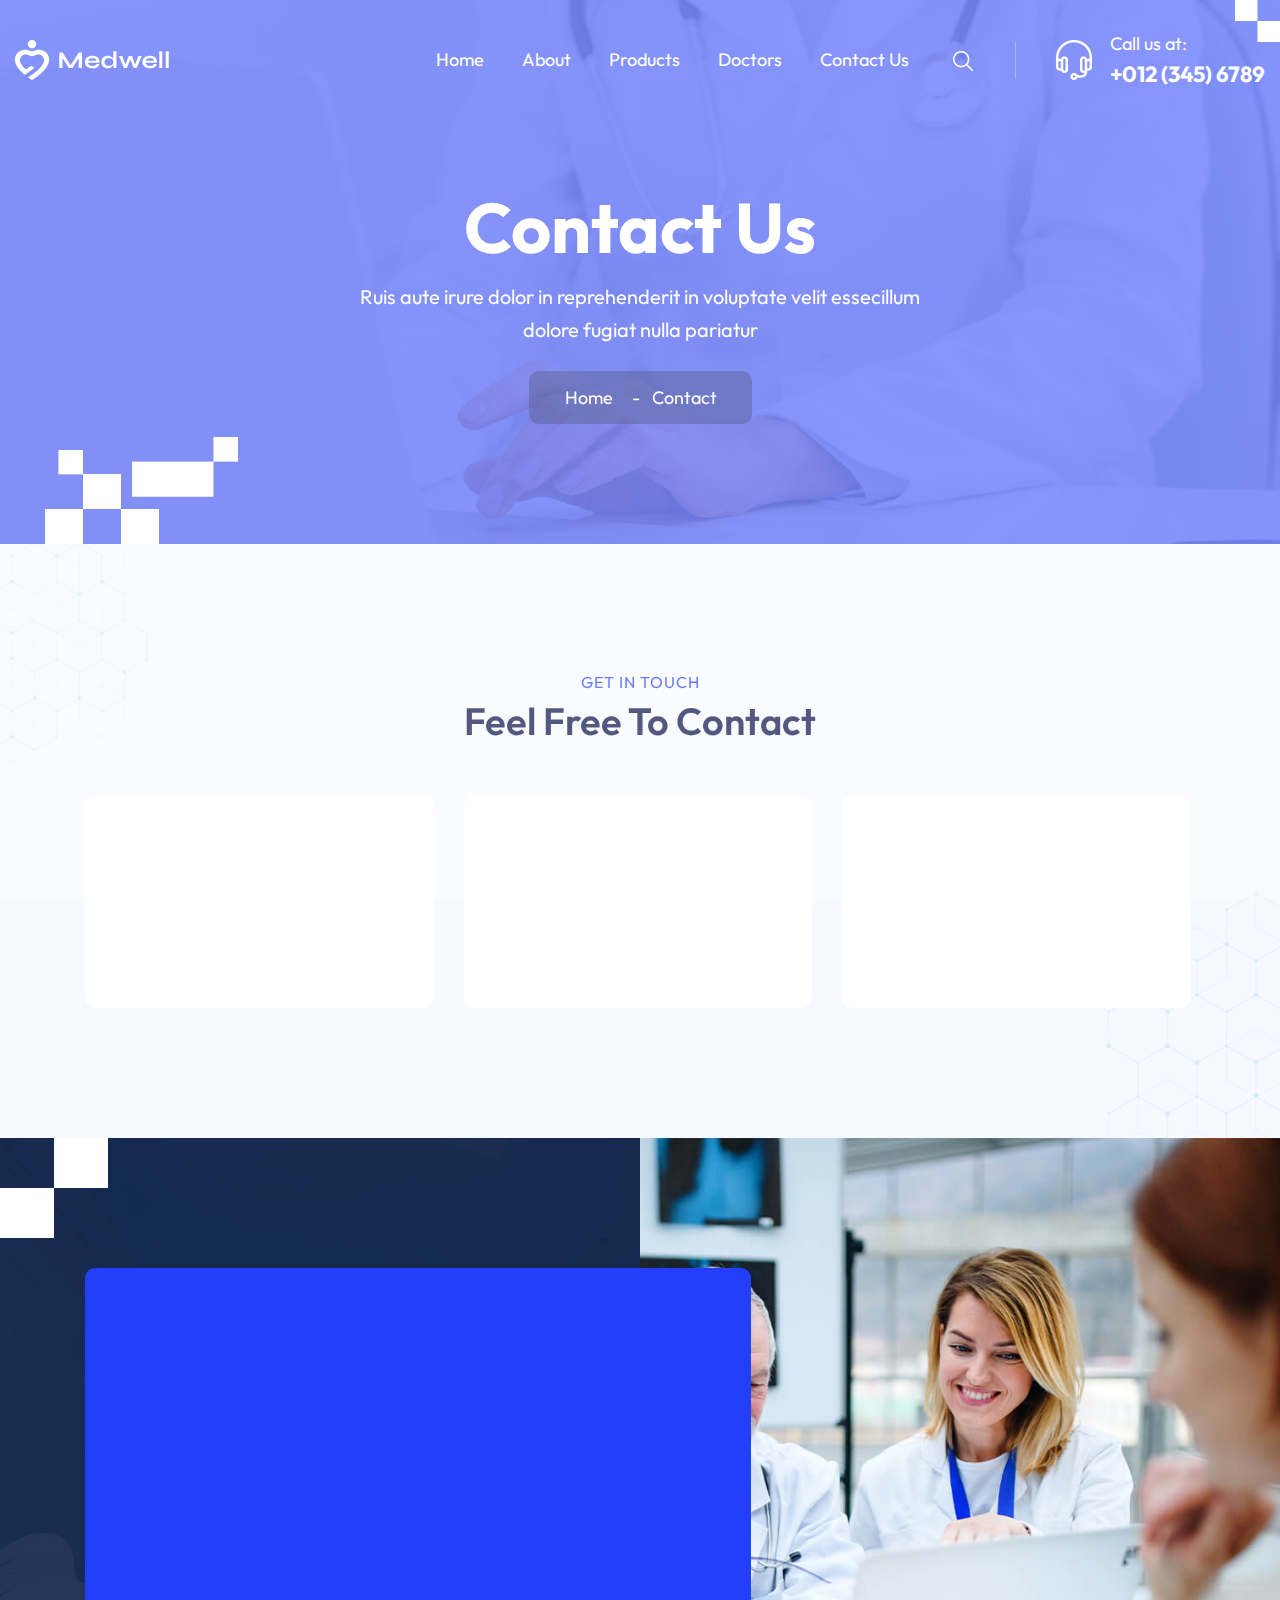
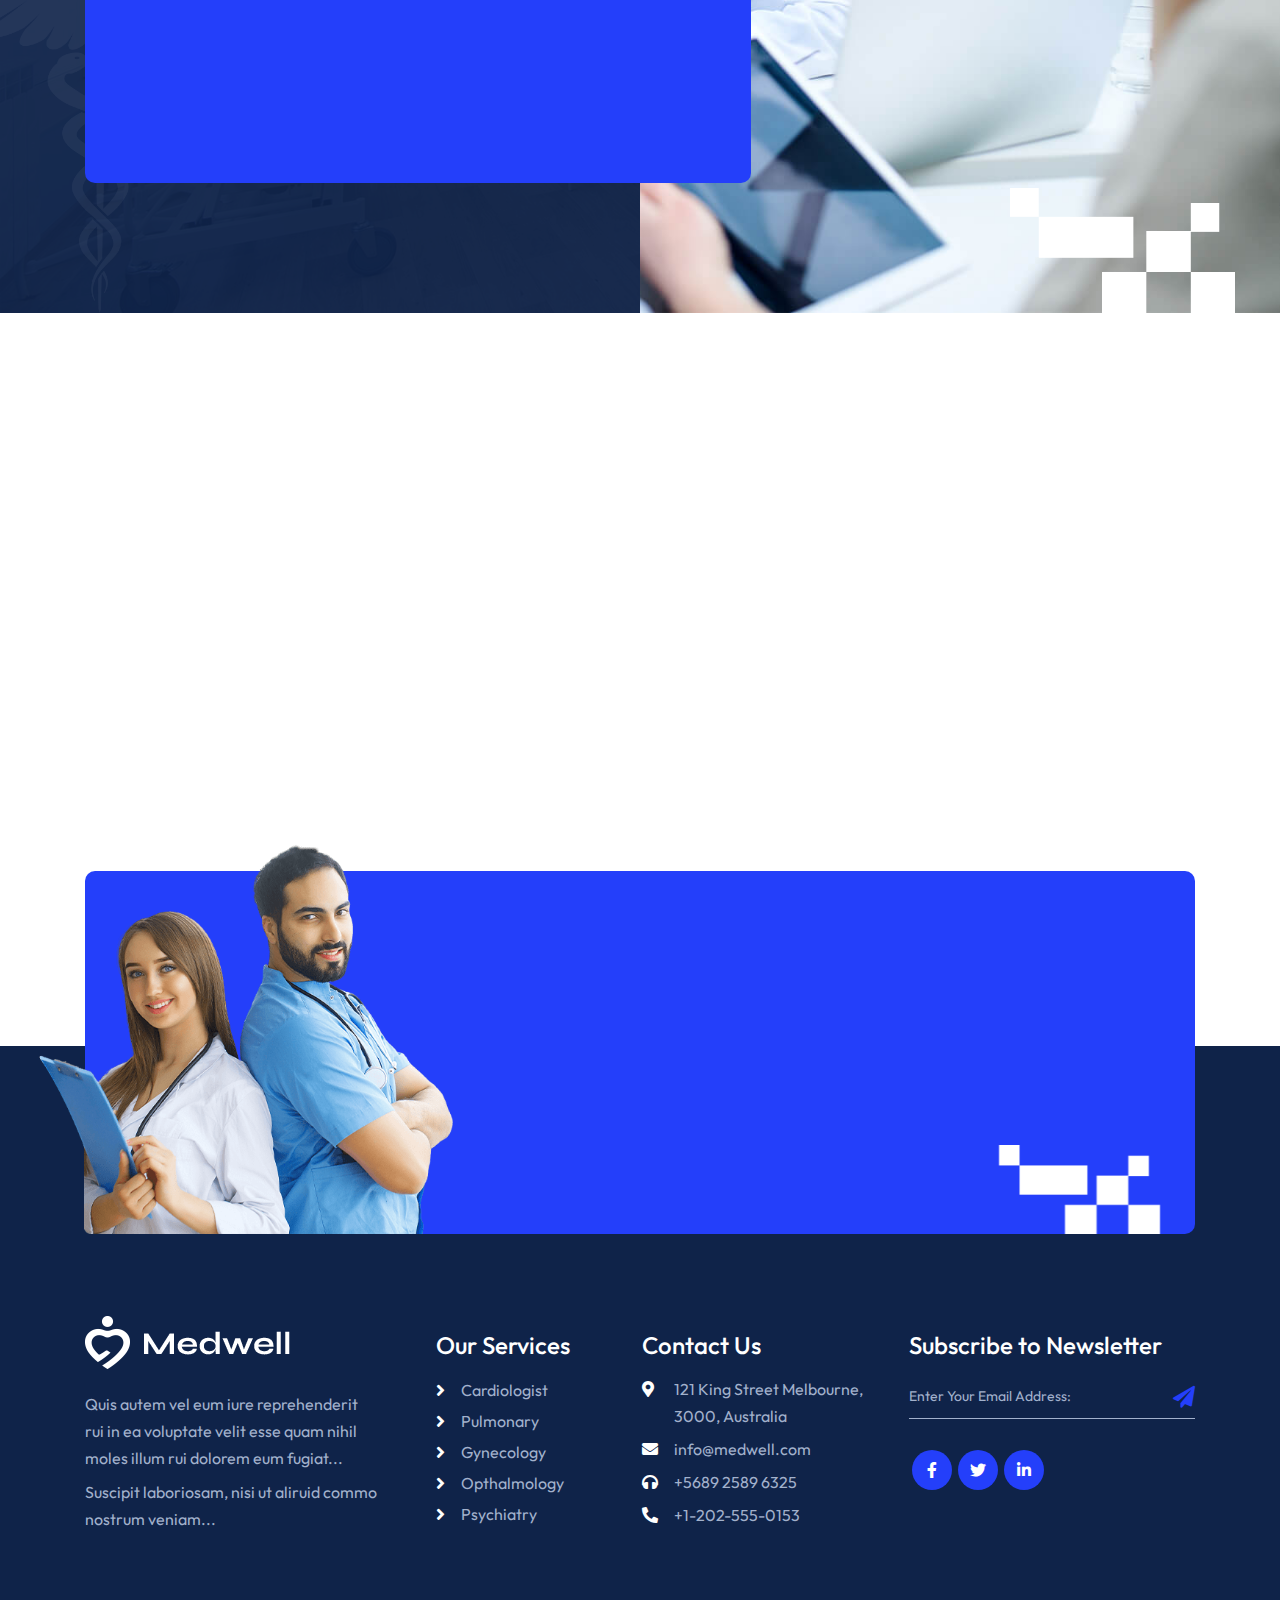
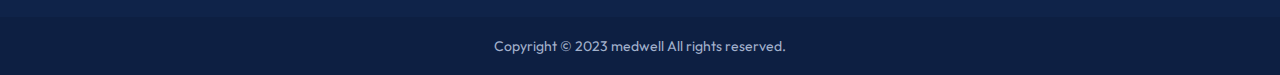
<file: contact.html>
<!DOCTYPE html>
<html lang="zxx">

<head>
    <meta charset="UTF-8">
    <meta name="viewport" content="width=device-width, initial-scale=1.0">
    <meta http-equiv="X-UA-Compatible" content="ie=edge">
    <link rel="stylesheet" href="https://use.fontawesome.com/releases/v5.15.4/css/all.css">
    <title>Medwell | Contact</title>
    <link rel="icon" href="assets/images/fav-icon.png">
    <link rel="stylesheet" href="assets/bootstrap/bootstrap.min.css">
    <link rel="stylesheet" href="assets/css/owl.carousel.min.css">
    <link rel="stylesheet" href="assets/css/aos.css">
    <link rel="stylesheet" href="assets/css/superclasses.css">
    <link rel="stylesheet" href="assets/css/custom.css">
    <link rel="stylesheet" href="assets/css/mobile.css">
</head>

<body>
    <!-- Preloader -->
    <div class="loader-mask">
        <div class="loader">
            <div></div>
            <div></div>
        </div>
    </div>
    <!-- Preloader -->
      <!-- HEADER SECTION -->
      <header class="w-100 float-left header-con">
        <div class="wrapper">
            <nav class="navbar navbar-expand-lg navbar-light p-0">
                <a class="navbar-brand" href="index.html">
                    <figure class="mb-0">
                        <img src="assets/images/logo.png" alt="logo">
                    </figure>
                </a>
                <button class="navbar-toggler collapsed" type="button" data-toggle="collapse"
                    data-target="#navbarSupportedContent" aria-controls="navbarSupportedContent" aria-expanded="false"
                    aria-label="Toggle navigation">
                    <span class="navbar-toggler-icon"></span>
                    <span class="navbar-toggler-icon"></span>
                    <span class="navbar-toggler-icon"></span>
                </button>
                <div class="collapse navbar-collapse justify-content-end" id="navbarSupportedContent">
                    <ul class="navbar-nav">
                        <li class="nav-item active">
                            <a class="nav-link p-0" href="index.html">Home</a>
                        </li>
                        <li class="nav-item">
                            <a class="nav-link p-0" href="about-us.html">About</a>
                        </li>
                        <li class="nav-item">
                            <a class="nav-link p-0" href="products.html">Products</a>
                        </li>
                        <li class="nav-item">
                            <a class="nav-link p-0" href="doctors.html">Doctors</a>
                        </li>
                        
                        <li class="nav-item">
                            <a class="nav-link p-0" href="contact.html">Contact Us</a>
                        </li>
                    </ul>
                    <div class="header-contact d-flex align-items-center">
                        <div class="search-field">
                            <a href="#">
                                <img src="assets/images/search-icon.png" alt="search-icon">
                            </a>
                        </div>
                        <div class="phone d-flex align-items-center">
                            <figure class="mb-0">
                                <img src="assets/images/headphone-icon.png" alt="headphone-icon">
                            </figure>
                            <div class="phone-txt">
                                <span class="d-block">Call us at:</span>
                                <a href="tel:+012(345)6789">+012 (345) 6789</a>
                            </div>
                        </div>
                    </div>
                </div>
            </nav>
        </div>
    </header>
    <!-- HEADER SECTION -->
    <!-- BANNER SECTION -->
    <section class="w-100 float-left contact-banner-sec sub-banner-con position-relative">
        <div class="wrapper2">
            <div class="sub-banner-inner-box banner-inner-box position-relative text-center w-100 float-left">
                <h1 data-aos="fade-up" data-aos-duration="700">Contact Us</h1>
                <p data-aos="fade-up" data-aos-duration="700">Ruis aute irure dolor in reprehenderit in voluptate velit
                    essecillum <br>
                    dolore fugiat nulla pariatur</p>
                <nav aria-label="breadcrumb" data-aos="fade-up" data-aos-duration="700">
                    <ol class="breadcrumb d-inline-block mb-0">
                        <li class="breadcrumb-item d-inline-block"><a href="index.html">Home</a></li>
                        <li class="breadcrumb-item active text-white d-inline-block" aria-current="page">Contact</li>
                    </ol>
                </nav>
            </div>
        </div>
    </section>
    <!-- BANNER SECTION -->

    <!-- PRICING SECTION -->
    <section class="contact-details-section bg-design w-100 float-left padding-top padding-bottom position-relative">
        <div class="container">
            <div class="generic-title text-center">
                <span class="d-block sub-txt" data-aos="fade-up" data-aos-duration="700">GET IN TOUCH</span>
                <h2 data-aos="fade-up" data-aos-duration="700">Feel Free To Contact</h2>
            </div>
            <div class="contact-links-main-sec">
                <div class="contact-links-box">
                    <div class="contact-img-box" data-aos="fade-up" data-aos-duration="700">
                        <figure>
                            <img src="assets/images/contact-img1.png" alt="contact-img1">
                        </figure>
                    </div>
                    <div class="contact-link">
                        <h5 data-aos="fade-up" data-aos-duration="700">Our Location</h5>
                        <p data-aos="fade-up" data-aos-duration="700">121 King Street, Melbourne
                            Victoria 3000 Australia</p>
                        <a class="contact-btn" href="#" data-aos="fade-up" data-aos-duration="700">Get Directions<i
                                class="fas fa-angle-right"></i></a>
                    </div>
                </div>
                <div class="contact-links-box">
                    <div class="contact-img-box" data-aos="fade-up" data-aos-duration="700">
                        <figure>
                            <img src="assets/images/contact-img2.png" alt="contact-img2">
                        </figure>
                    </div>
                    <div class="contact-link">
                        <h5 data-aos="fade-up" data-aos-duration="700">Email Us</h5>
                        <ul class="list-unstyled">
                            <li data-aos="fade-up" data-aos-duration="700"><a href="mailto:support@medwell.com" data-aos="fade-up"
                                    data-aos-duration="700">support@medwell.com</a></li>
                            <li data-aos="fade-up" data-aos-duration="700"><a href="mailto:medwell@gmail.com" data-aos="fade-up"
                                    data-aos-duration="700">medwell@gmail.com</a></li>
                        </ul>
                        <a class="contact-btn" href="#" data-aos="fade-up" data-aos-duration="700">Send Email<i
                                class="fas fa-angle-right"></i></a>
                    </div>
                </div>
                <div class="contact-links-box">
                    <div class="contact-img-box" data-aos="fade-up" data-aos-duration="700">
                        <figure>
                            <img src="assets/images/contact-img3.png" alt="contact-img3">
                        </figure>
                    </div>
                    <div class="contact-link">
                        <h5 data-aos="fade-up" data-aos-duration="700">Phone</h5>
                        <ul class="list-unstyled">
                            <li data-aos="fade-up" data-aos-duration="700"><a href="tel:+01234567899">+012 (345) 678
                                    99</a></li>
                            <li data-aos="fade-up" data-aos-duration="700"><a href="tel:+1234567847858">+12345678 478
                                    58</a></li>
                        </ul>
                        <a class="contact-btn" href="#" data-aos="fade-up" data-aos-duration="700">Call Us<i
                                class="fas fa-angle-right"></i></a>
                    </div>
                </div>
            </div>
        </div>
    </section>
    <!-- PRICING SECTION -->
    
    <!-- CONTACT SECTION -->
    <section class="w-100 float-left contact-page-form-section contact-con position-relative">
        <div class="dots-img position-relative">
            <div class="padding-top padding-bottom contact-inner-con position-relative">
                <div class="container">
                    <div class="contact-form">
                        <span class="sub-txt d-block" data-aos="fade-up" data-aos-duration="700">Request a
                            consultation</span>
                        <h2 data-aos="fade-up" data-aos-duration="700">Make an Appointent</h2>
                        <form class="form-box" method="post" id="contactpage">
                            <ul class="list-unstyled" data-aos="fade-up" data-aos-duration="700">
                                <li>
                                    <input type="text" name="fname" id="fname" placeholder="Your Name:">
                                </li>
                                <li>
                                    <input type="tel" name="phone" id="phone" placeholder="Phone No:">
                                </li>
                                <li>
                                    <input type="email" placeholder="Your Email:" name="email" id="email">
                                </li>
                                <li>
                                    <input placeholder="Date:" type="text" onfocus="(this.type = 'date')" id="date">
                                </li>
                                <li>
                                    <textarea placeholder="Message:" name="subject" id="subject"></textarea>
                                </li>
                            </ul>
                            <div class="submit-btn" data-aos="fade-up" data-aos-duration="700">
                                <button type="submit" id="submit">
                                    Book an Appointment
                                    <figure class="mb-0">
                                        <img src="assets/images/top-arrow.png" alt="top-arrow">
                                    </figure>
                                </button>
                            </div>
                        </form>
                    </div>
                </div>
            </div>
        </div>
    </section>
    <!-- CONTACT SECTION -->
    <!-- MAP SECTION -->
    <div class="responsive-map w-100 float-left padding-top padding-bottom">
        <iframe
            src="https://www.google.com/maps/embed?pb=!1m18!1m12!1m3!1d3151.8387096759334!2d144.9532000767644!3d-37.817246734238644!2m3!1f0!2f0!3f0!3m2!1i1024!2i768!4f13.1!3m3!1m2!1s0x6ad65d4dd5a05d97%3A0x3e64f855a564844d!2s121%20King%20St%2C%20Melbourne%20VIC%203000%2C%20Australia!5e0!3m2!1sen!2s!4v1692879195247!5m2!1sen!2s"
            width="600" height="450" style="border:0;" allowfullscreen="" loading="lazy"
            referrerpolicy="no-referrer-when-downgrade"></iframe>
    </div>
    <!-- MAP SECTION -->
    <!-- GET IN TOUCH SECTION -->
    <section class="get-in-touch-section w-100 float-left pt-0">
        <div class="container">
            <div class="contact-section">
                <div class="doctor-img-con"></div>
                <div class="contact-txt-con">
                    <div class="generic-title mb-0">
                        <span class="sub-txt d-block" data-aos="fade-up" data-aos-duration="700">GET IN TOUCH</span>
                        <h2 data-aos="fade-up" data-aos-duration="700">Provide The Best Medical
                            Service for You!</h2>
                    </div>
                    <div class="submit-btn" data-aos="fade-up" data-aos-duration="700"><a href="contact.html">Book an
                            Appointment</a>
                        <a href="contact.html">
                            <figure class="mb-0">
                                <img src="assets/images/top-arrow.png" alt="top-arrow">
                            </figure>
                        </a>
                    </div>
                </div>
            </div>
        </div>
    </section>
    <!-- GET IN TOUCH SECTION -->
    <!-- FOOTER SECTION -->
    <section class="footer-main-section w-100 float-left">
        <div class="container">
            <div class="footer-inner-con">
                <div class="footer-box footer-logo-box">
                    <figure>
                        <img src="assets/images/footer-logo.png" alt="footer-logo">
                    </figure>
                    <p>Quis autem vel eum iure reprehenderit rui
                        in ea voluptate velit esse quam nihil moles
                        illum rui dolorem eum fugiat...</p>
                    <p class="mb-0">Suscipit laboriosam, nisi ut aliruid commo
                        nostrum veniam...</p>
                </div>
                <div class="footer-box footer-pages-links">
                    <h4>Our Services</h4>
                    <ul class="list-unstyled mb-0">
                        <li><i class="fas fa-angle-right"></i><a href="services.html">Cardiologist</a></li>
                        <li><i class="fas fa-angle-right"></i><a href="services.html">Pulmonary</a></li>
                        <li><i class="fas fa-angle-right"></i><a href="services.html">Gynecology</a></li>
                        <li><i class="fas fa-angle-right"></i><a href="services.html">Opthalmology</a></li>
                        <li><i class="fas fa-angle-right"></i><a href="services.html">Psychiatry</a></li>
                    </ul>
                </div>
                <div class="footer-box contact-details-box">
                    <h4>Contact Us</h4>
                    <ul class="list-unstyled mb-0">
                        <li><i class="fas fa-map-marker-alt"></i> 121 King Street Melbourne,
                            3000, Australia</li>
                        <li><i class="fas fa-envelope"></i> <a href="mailto:info@medwell.com">info@medwell.com</a></li>
                        <li><i class="fas fa-headphones"></i> <a href="tel:+568925896325">+5689 2589 6325</a></li>
                        <li><i class="fas fa-phone-alt"></i> <a href="tel:+12025550153">+1-202-555-0153</a></li>
                    </ul>
                </div>
                <div class="footer-box footer-newsletter">
                    <h4>Subscribe to Newsletter</h4>
                    <ul class="list-unstyled">
                        <li>
                            <input type="email" placeholder="Enter Your Email Address:">
                            <button type="submit"><i class="fas fa-paper-plane"></i></button>
                        </li>
                    </ul>
                    <div class="social-links">
                        <ul class="list-unstyled mb-0 d-flex">
                            <li class="d-flex justify-content-center align-items-center mb-0"><a
                                    href="https://www.facebook.com/login/"><i class="fab fa-facebook-f"></i></a></li>
                            <li class="d-flex justify-content-center align-items-center mb-0"><a
                                    href="https://twitter.com/i/flow/login?input_flow_data=%7B%22requested_variant%22%3A%22eyJsYW5nIjoiZW4ifQ%3D%3D%22%7D"><i
                                        class="fab fa-twitter"></i></a></li>
                            <li class="d-flex justify-content-center align-items-center mb-0"><a
                                    href="https://www.linkedin.com/login"><i class="fab fa-linkedin-in"></i></a></li>
                        </ul>
                    </div>
                </div>
            </div>
        </div>
    </section>
    <div class="copyright-con w-100 float-left text-center">
        <p class="mb-0">Copyright © 2023 medwell All rights reserved.</p>
    </div>
    <a id="button"></a>
    <!-- FOOTER SECTION -->

    <script src="assets/js/jquery-3.6.0.min.js"></script>
    <script src="assets/js/popper.min.js"></script>
    <script src="assets/js/bootstrap.min.js"></script>
    <script src="assets/js/owl.carousel.js"></script>
    <script src="assets/js/aos.js"></script>
    <script src="assets/js/jquery.validate.js"></script>
    <script src="assets/js/contact-form.js"></script>
    <script>
        $(window).on('load', function(){ 
        // Preloader
        $('.loader').fadeOut();
        $('.loader-mask').delay(350).fadeOut('slow');
        });
    </script>
    <script>
        var btn = $('#button');
         
         $(window).scroll(function() {
           if ($(window).scrollTop() > 300) {
           btn.addClass('show');
         }
          else {
           btn.removeClass('show');
         }
         });
         btn.on('click', function(e) {
         e.preventDefault();
         $('html, body').animate({scrollTop:0}, '300');
       });
    </script>
    <script>
        AOS.init();
    </script>
    <script>
        $('#owl-carouselone').owlCarousel({
            loop: true,
            margin: 10,
            nav: true,
            autoplay: true,
            autoplayTimeout: 10000,
            autoplayHoverPause: true,
            responsive: {
                0: {
                    items: 1
                },
                600: {
                    items: 2
                },
                1000: {
                    items: 3
                }
            }
        })
        $('#owl-carouseltwo').owlCarousel({
            loop: true,
            margin: 30,
            nav: true,
            autoplay: true,
            autoplayTimeout: 10000,
            autoplayHoverPause: true,
            responsive: {
                0: {
                    items: 1
                },
                600: {
                    items: 2
                },
                1000: {
                    items: 3
                }
            }
        })
    </script>
    <script>
        AOS.init();
        function lightbox_open() {
            var lightBoxVideo = document.getElementById("VisaChipCardVideo");
            //   window.scrollTo(0, 0);
            document.getElementById('light').style.display = 'block';
            document.getElementById('fade1').style.display = 'block';
            lightBoxVideo.play();
        }

        function lightbox_close() {
            var lightBoxVideo = document.getElementById("VisaChipCardVideo");
            document.getElementById('light').style.display = 'none';
            document.getElementById('fade1').style.display = 'none';
            lightBoxVideo.pause();
        }
    </script>
    <script>
        $(document).ready(function () {

            var counters = $(".count");
            var countersQuantity = counters.length;
            var counter = [];

            for (i = 0; i < countersQuantity; i++) {
                counter[i] = parseInt(counters[i].innerHTML);
            }

            var count = function (start, value, id) {
                var localStart = start;
                setInterval(function () {
                    if (localStart < value) {
                        localStart++;
                        counters[id].innerHTML = localStart;
                    }
                }, 40);
            }

            for (j = 0; j < countersQuantity; j++) {
                count(0, counter[j], j);
            }
        });



        $('.count').each(function () {
            $(this).prop('Counter', 0).animate({
                Counter: $(this).text()
            }, {
                duration: 3300,
                easing: 'swing',
                step: function (now) {
                    $(this).text(Math.ceil(now));
                }
            });
        });
    </script>
</body>

</html>
</file>
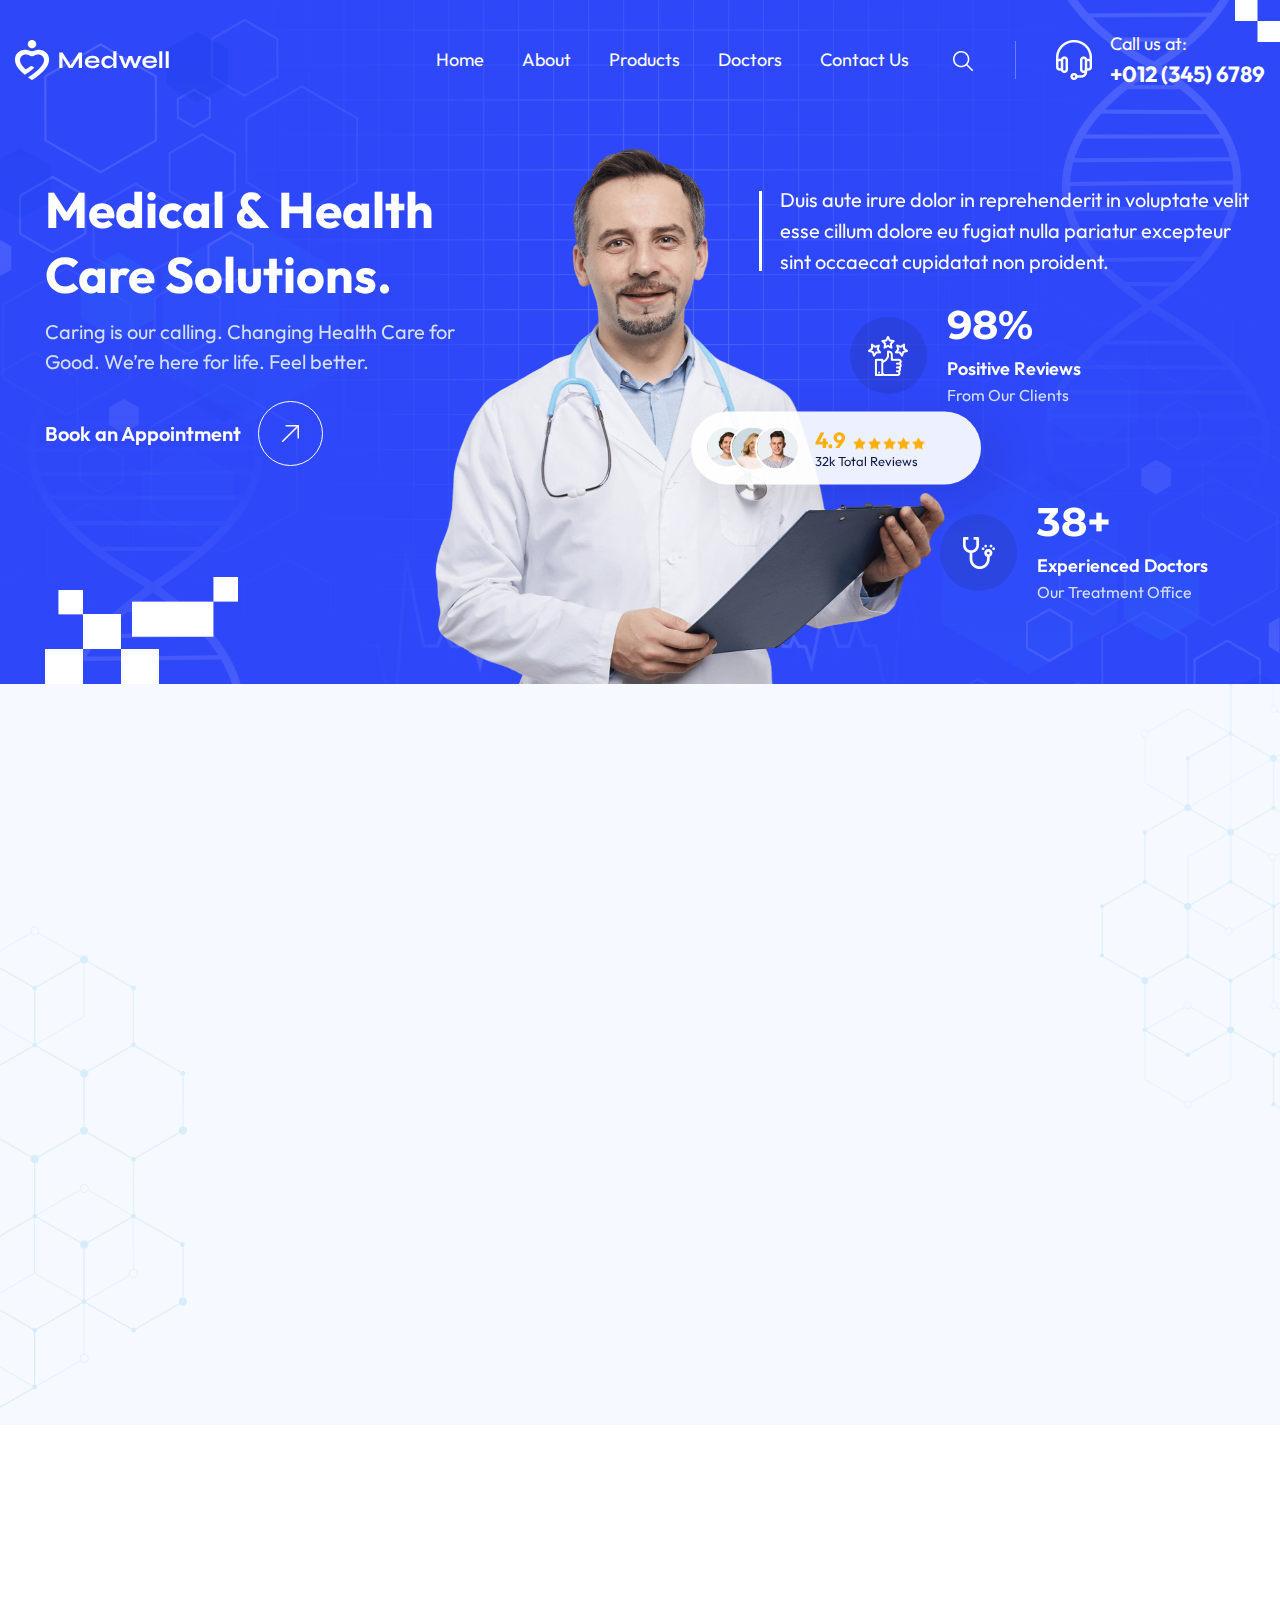
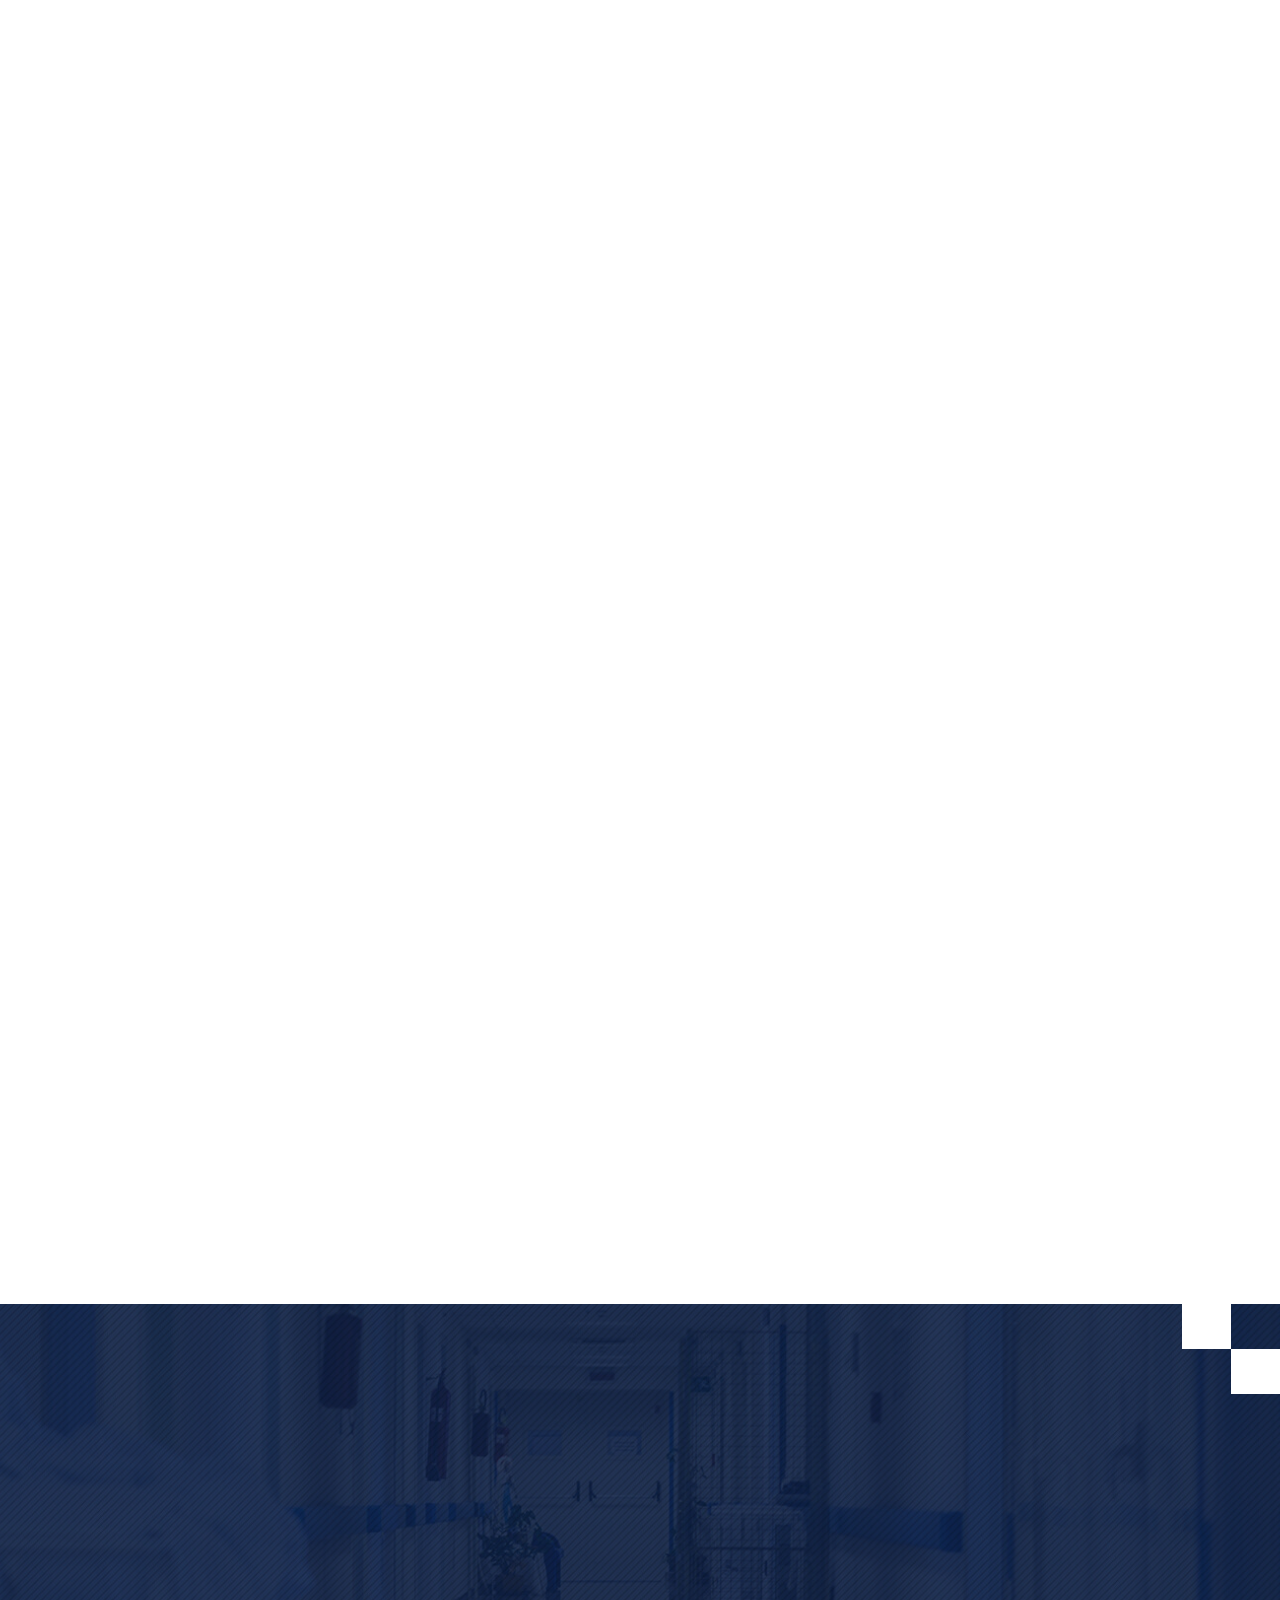
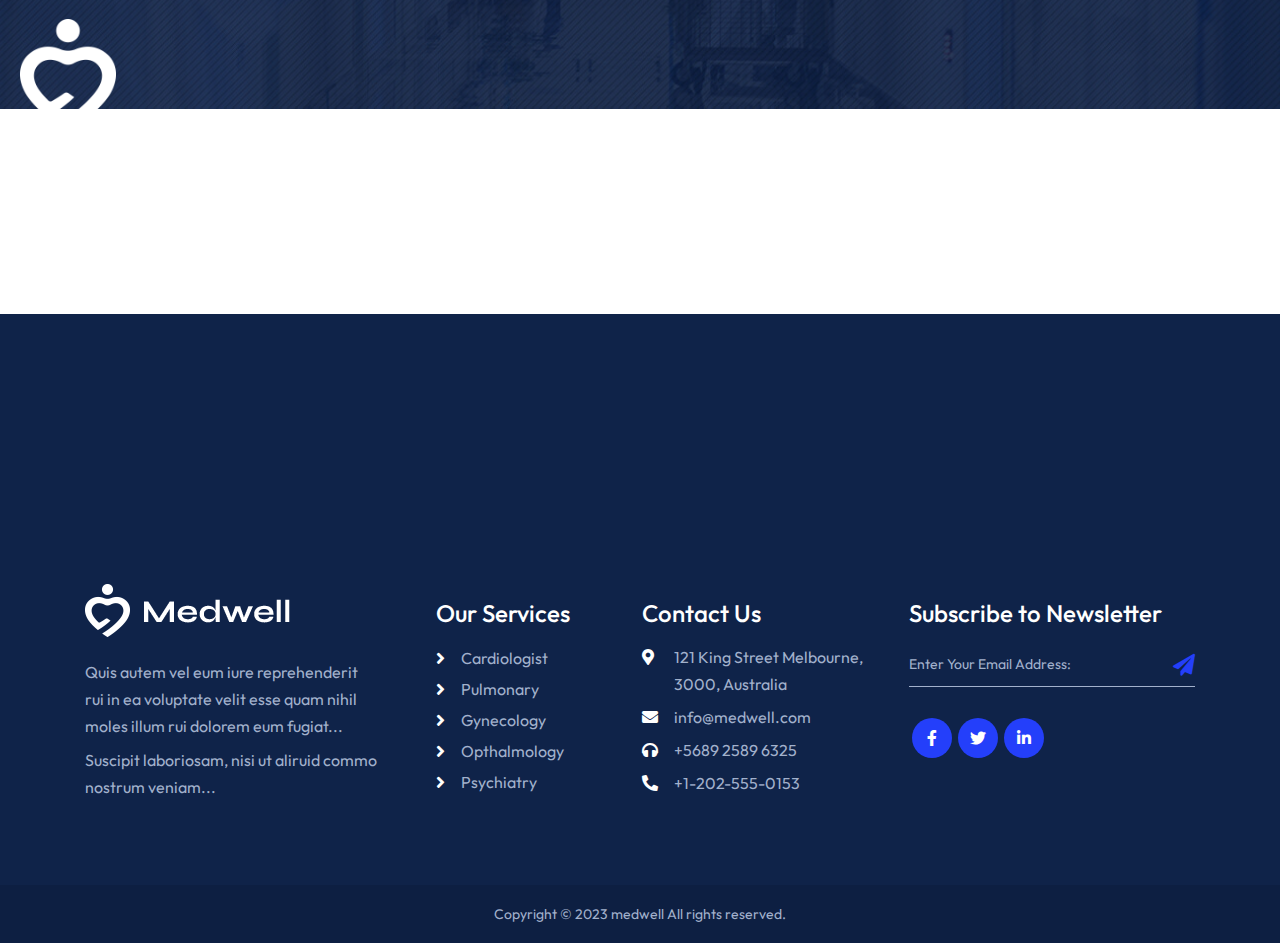
<file: detail.html>
<!DOCTYPE html>
<html lang="en">
<head>
    <meta charset="UTF-8">
    <meta name="viewport" content="width=device-width, initial-scale=1.0">
    <meta http-equiv="X-UA-Compatible" content="ie=edge">
    <link rel="stylesheet" href="https://use.fontawesome.com/releases/v5.15.4/css/all.css">
    <title>Product | Details</title>
    <link rel="icon" href="assets/images/fav-icon.png">
    <link rel="stylesheet" href="assets/bootstrap/bootstrap.min.css">
    <link rel="stylesheet" href="assets/css/owl.carousel.min.css">
    <link rel="stylesheet" href="assets/css/aos.css">
    <link rel="stylesheet" href="assets/css/superclasses.css">
    <link rel="stylesheet" href="assets/css/custom.css">
    <link rel="stylesheet" href="assets/css/mobile.css">
    <link rel="stylesheet" href="assets/css/product.css">
</head>
<body>
  
    <!-- Preloader -->
    <!-- HEADER SECTION -->
    <header class="w-100 float-left header-con">
        <div class="wrapper">
            <nav class="navbar navbar-expand-lg navbar-light p-0">
                <a class="navbar-brand" href="index.html">
                    <figure class="mb-0">
                        <img src="assets/images/logo.png" alt="logo">
                    </figure>
                </a>
                <button class="navbar-toggler collapsed" type="button" data-toggle="collapse"
                    data-target="#navbarSupportedContent" aria-controls="navbarSupportedContent" aria-expanded="false"
                    aria-label="Toggle navigation">
                    <span class="navbar-toggler-icon"></span>
                    <span class="navbar-toggler-icon"></span>
                    <span class="navbar-toggler-icon"></span>
                </button>
                <div class="collapse navbar-collapse justify-content-end" id="navbarSupportedContent">
                    <ul class="navbar-nav">
                        <li class="nav-item active">
                            <a class="nav-link p-0" href="index.html">Home</a>
                        </li>
                        <li class="nav-item">
                            <a class="nav-link p-0" href="about-us.html">About</a>
                        </li>
                        <li class="nav-item">
                            <a class="nav-link p-0" href="services.html">Services</a>
                        </li>
                        <li class="nav-item">
                            <a class="nav-link p-0" href="doctors.html">Doctors</a>
                        </li>
                        <li class="nav-item dropdown">
                            <a class="nav-link dropdown-toggle p-0" href="blog.html" id="navbarDropdown3" role="button"
                                data-toggle="dropdown" aria-haspopup="true" aria-expanded="false">
                                Blogs
                            </a>
                            <div class="dropdown-menu" aria-labelledby="navbarDropdown3">
                                <ul class="list-unstyled mb-0">
                                    <li><a class="dropdown-item" href="load-more.html">Load More</a></li>
                                    <li><a class="dropdown-item" href="single-blog.html">Single Blog</a></li>
                                    <li><a class="dropdown-item" href="one-column.html">One Column</a></li>
                                    <li><a class="dropdown-item" href="two-column.html">Two Column</a></li>
                                    <li><a class="dropdown-item" href="three-column.html">Three Column</a></li>
                                    <li><a class="dropdown-item" href="three-column-sidbar.html">Three Column Sidbar</a>
                                    </li>
                                    <li><a class="dropdown-item" href="four-column.html">Four Column</a></li>
                                    <li><a class="dropdown-item" href="six-column.html">Six Column</a></li>
                                </ul>
                            </div>
                        </li>
                        <li class="nav-item">
                            <a class="nav-link p-0" href="contact.html">Contact Us</a>
                        </li>
                    </ul>
                    <div class="header-contact d-flex align-items-center">
                        <div class="search-field">
                            <a href="#">
                                <img src="assets/images/search-icon.png" alt="search-icon">
                            </a>
                        </div>
                        <div class="phone d-flex align-items-center">
                            <figure class="mb-0">
                                <img src="assets/images/headphone-icon.png" alt="headphone-icon">
                            </figure>
                            <div class="phone-txt">
                                <span class="d-block">Call us at:</span>
                                <a href="tel:+012(345)6789">+012 (345) 6789</a>
                            </div>
                        </div>
                    </div>
                </div>
            </nav>
        </div>
    </header>
    <!-- HEADER SECTION -->
    <div class="container1">
        <div class="title">PRODUCT DETAIL</div>
        <div class="detail">
            <div class="image">
                <img src="">
            </div>
            <div class="content">
                <h1 class="name"></h1>
                <div class="price"></div>
                <div class="buttons">
                    <button>Check Out</button>
                    <button>Add To Cart 
                        <span>
                            <svg class="" aria-hidden="true" xmlns="http://www.w3.org/2000/svg" fill="none" viewBox="0 0 18 20">
                                <path stroke="currentColor" stroke-linecap="round" stroke-linejoin="round" stroke-width="2" d="M6 15a2 2 0 1 0 0 4 2 2 0 0 0 0-4Zm0 0h8m-8 0-1-4m9 4a2 2 0 1 0 0 4 2 2 0 0 0 0-4Zm-9-4h10l2-7H3m2 7L3 4m0 0-.792-3H1"/>
                            </svg>
                        </span>
                    </button>
                </div>
                <div class="description"></div>
            </div>
        </div>

        <div class="title">Similar product</div>
        <div class="listProduct"></div>
    </div>

    

    <script>
        let products = null;
        // get datas from file json
        fetch('products.json')
            .then(response => response.json())
            .then(data => {
                products = data;
                showDetail();
        })

        function showDetail(){
    // remove datas default from HTML
        let detail = document.querySelector('.detail');
        let listProduct = document.querySelector('.listProduct');
        let productId =  new URLSearchParams(window.location.search).get('id');
        let thisProduct = products.filter(value => value.id == productId)[0];
        //if there is no product with id = productId => return to home page
        if(!thisProduct){
            window.location.href = "/";
        }

        detail.querySelector('.image img').src = thisProduct.image;
        detail.querySelector('.name').innerText = thisProduct.name;
        detail.querySelector('.price').innerText = '$' + thisProduct.price;
        detail.querySelector('.description').innerText = '$' + thisProduct.description;


        (products.filter(value => value.id != productId)).forEach(product => {
            let newProduct = document.createElement('a');
            newProduct.href = '/detail.html?id=' + product.id;
            newProduct.classList.add('item');
            newProduct.innerHTML = 
            `<img src="${product.image}" alt="">
            <h2>${product.name}</h2>
            <div class="price">$${product.price}</div>`;
            listProduct.appendChild(newProduct);
        });
    }

    </script>
</body>
</html>
</file>
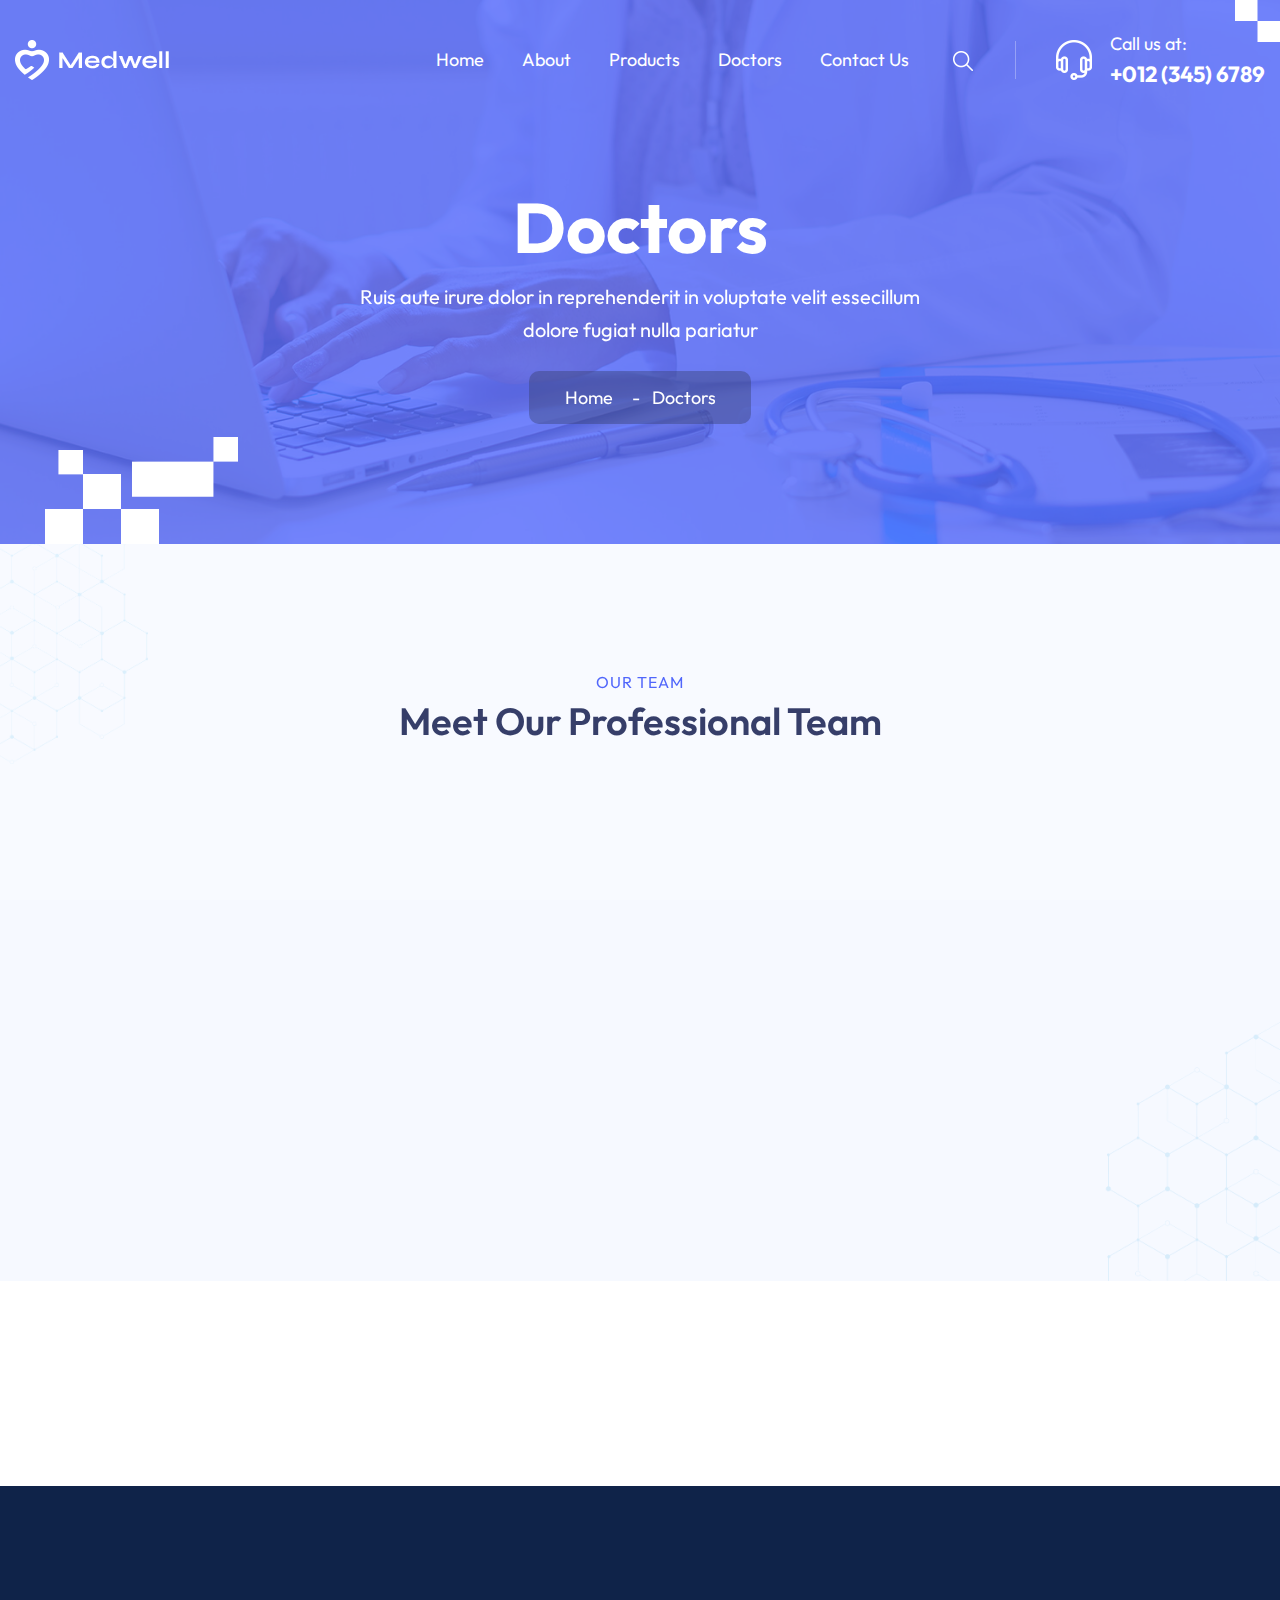
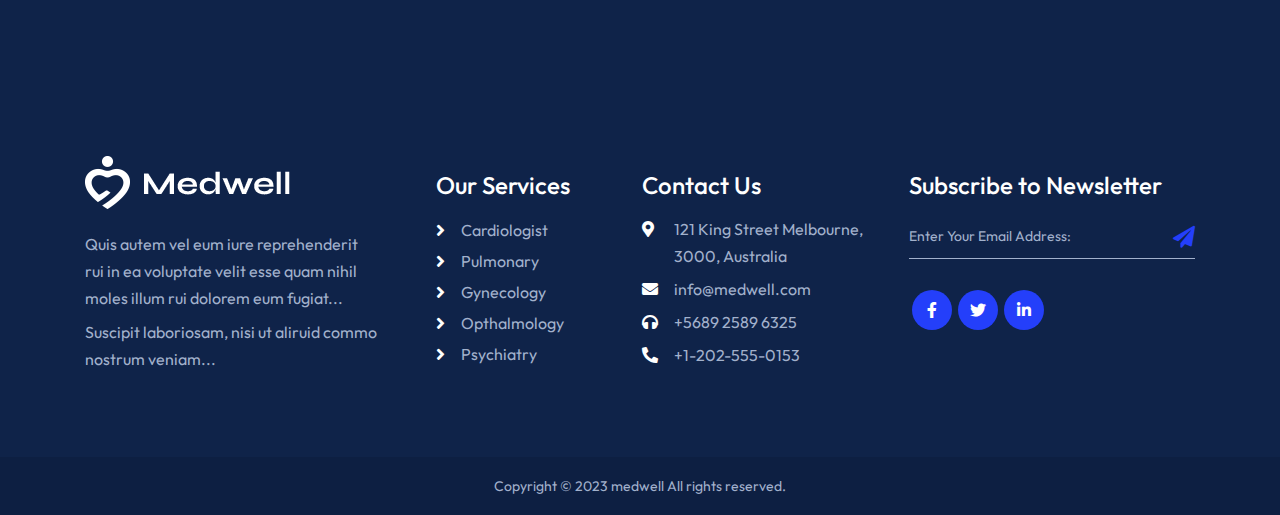
<file: doctors.html>
<!DOCTYPE html>
<html lang="zxx">

<head>
    <meta charset="UTF-8">
    <meta name="viewport" content="width=device-width, initial-scale=1.0">
    <meta http-equiv="X-UA-Compatible" content="ie=edge">
    <link rel="stylesheet" href="https://use.fontawesome.com/releases/v5.15.4/css/all.css">
    <title>Medwell | Doctors</title>
    <link rel="icon" href="assets/images/fav-icon.png">
    <link rel="stylesheet" href="assets/bootstrap/bootstrap.min.css">
    <link rel="stylesheet" href="assets/css/owl.carousel.min.css">
    <link rel="stylesheet" href="assets/css/aos.css">
    <link rel="stylesheet" href="assets/css/superclasses.css">
    <link rel="stylesheet" href="assets/css/custom.css">
    <link rel="stylesheet" href="assets/css/mobile.css">
</head>

<body>
    <!-- Preloader -->
    <div class="loader-mask">
        <div class="loader">
            <div></div>
            <div></div>
        </div>
    </div>
    <!-- Preloader -->
       <!-- HEADER SECTION -->
       <header class="w-100 float-left header-con">
        <div class="wrapper">
            <nav class="navbar navbar-expand-lg navbar-light p-0">
                <a class="navbar-brand" href="index.html">
                    <figure class="mb-0">
                        <img src="assets/images/logo.png" alt="logo">
                    </figure>
                </a>
                <button class="navbar-toggler collapsed" type="button" data-toggle="collapse"
                    data-target="#navbarSupportedContent" aria-controls="navbarSupportedContent" aria-expanded="false"
                    aria-label="Toggle navigation">
                    <span class="navbar-toggler-icon"></span>
                    <span class="navbar-toggler-icon"></span>
                    <span class="navbar-toggler-icon"></span>
                </button>
                <div class="collapse navbar-collapse justify-content-end" id="navbarSupportedContent">
                    <ul class="navbar-nav">
                        <li class="nav-item active">
                            <a class="nav-link p-0" href="index.html">Home</a>
                        </li>
                        <li class="nav-item">
                            <a class="nav-link p-0" href="about-us.html">About</a>
                        </li>
                        <li class="nav-item">
                            <a class="nav-link p-0" href="products.html">Products</a>
                        </li>
                        <li class="nav-item">
                            <a class="nav-link p-0" href="doctors.html">Doctors</a>
                        </li>
                        
                        <li class="nav-item">
                            <a class="nav-link p-0" href="contact.html">Contact Us</a>
                        </li>
                    </ul>
                    <div class="header-contact d-flex align-items-center">
                        <div class="search-field">
                            <a href="#">
                                <img src="assets/images/search-icon.png" alt="search-icon">
                            </a>
                        </div>
                        <div class="phone d-flex align-items-center">
                            <figure class="mb-0">
                                <img src="assets/images/headphone-icon.png" alt="headphone-icon">
                            </figure>
                            <div class="phone-txt">
                                <span class="d-block">Call us at:</span>
                                <a href="tel:+012(345)6789">+012 (345) 6789</a>
                            </div>
                        </div>
                    </div>
                </div>
            </nav>
        </div>
    </header>
    <!-- HEADER SECTION -->
    <!-- BANNER SECTION -->
    <section class="w-100 float-left doctors-banner-sec sub-banner-con position-relative">
        <div class="wrapper2">
            <div class="sub-banner-inner-box banner-inner-box position-relative text-center w-100 float-left">
                <h1 data-aos="fade-up" data-aos-duration="700">Doctors</h1>
                <p data-aos="fade-up" data-aos-duration="700">Ruis aute irure dolor in reprehenderit in voluptate velit
                    essecillum <br>
                    dolore fugiat nulla pariatur</p>
                <nav aria-label="breadcrumb" data-aos="fade-up" data-aos-duration="700">
                    <ol class="breadcrumb d-inline-block mb-0">
                        <li class="breadcrumb-item d-inline-block"><a href="index.html">Home</a></li>
                        <li class="breadcrumb-item active text-white d-inline-block" aria-current="page">Doctors</li>
                    </ol>
                </nav>
            </div>
        </div>
    </section>
    <!-- BANNER SECTION -->
    <!-- TEAM SECTION -->
    <section class="team-section bg-design w-100 float-left padding-top padding-bottom">
        <div class="container">
            <div class="generic-title text-center">
                <span class="sub-txt d-block" data-aos="fade-up" data-aos-duration="700">OUR TEAM</span>
                <h2 class="mb-0" data-aos="fade-up" data-aos-duration="700">Meet Our Professional Team</h2>
            </div>
            <div class="team-members-con">
                <ul class="list-unstyled mb-0">
                    <li class="text-center">
                        <figure data-aos="fade-up" data-aos-duration="700">
                            <img src="assets/images/docimg.jpg" alt="team-img1">
                        </figure>
                        <h4 data-aos="fade-up" data-aos-duration="700">Doctor1</h4>
                        <span class="d-block" data-aos="fade-up" data-aos-duration="700"></span>
                        <div class="social-links">
                            <ul class="list-unstyled mb-0 d-flex justify-content-center" data-aos="fade-up"
                                data-aos-duration="700">
                                <li class="d-flex justify-content-center align-items-center"><a
                                        href="https://www.facebook.com/login/"><i class="fab fa-facebook-f"></i></a>
                                </li>
                                <li class="d-flex justify-content-center align-items-center"><a
                                        href="https://twitter.com/i/flow/login?input_flow_data=%7B%22requested_variant%22%3A%22eyJsYW5nIjoiZW4ifQ%3D%3D%22%7D"><i
                                            class="fab fa-twitter"></i></a></li>
                                <li class="d-flex justify-content-center align-items-center"><a
                                        href="https://www.linkedin.com/login"><i class="fab fa-linkedin-in"></i></a>
                                </li>
                            </ul>
                        </div>
                    </li>
                    <li class="text-center">
                        <figure data-aos="fade-up" data-aos-duration="700">
                            <img src="assets/images/docimg.jpg" alt="team-img2">
                        </figure>
                        <h4 data-aos="fade-up" data-aos-duration="700">Doctor2</h4>
                        <span class="d-block" data-aos="fade-up" data-aos-duration="700"></span>
                        <div class="social-links">
                            <ul class="list-unstyled mb-0 d-flex justify-content-center" data-aos="fade-up"
                                data-aos-duration="700">
                                <li class="d-flex justify-content-center align-items-center"><a
                                        href="https://www.facebook.com/login/"><i class="fab fa-facebook-f"></i></a>
                                </li>
                                <li class="d-flex justify-content-center align-items-center"><a
                                        href="https://twitter.com/i/flow/login?input_flow_data=%7B%22requested_variant%22%3A%22eyJsYW5nIjoiZW4ifQ%3D%3D%22%7D"><i
                                            class="fab fa-twitter"></i></a></li>
                                <li class="d-flex justify-content-center align-items-center"><a
                                        href="https://www.linkedin.com/login"><i class="fab fa-linkedin-in"></i></a>
                                </li>
                            </ul>
                        </div>
                    </li>
                    <li class="text-center">
                        <figure data-aos="fade-up" data-aos-duration="700">
                            <img src="assets/images/docimg.jpg" alt="team-img3">
                        </figure>
                        <h4 data-aos="fade-up" data-aos-duration="700">Doctor3</h4>
                        <span class="d-block" data-aos="fade-up" data-aos-duration="700"></span>
                        <div class="social-links">
                            <ul class="list-unstyled mb-0 d-flex justify-content-center" data-aos="fade-up"
                                data-aos-duration="700">
                                <li class="d-flex justify-content-center align-items-center"><a
                                        href="https://www.facebook.com/login/"><i class="fab fa-facebook-f"></i></a>
                                </li>
                                <li class="d-flex justify-content-center align-items-center"><a
                                        href="https://twitter.com/i/flow/login?input_flow_data=%7B%22requested_variant%22%3A%22eyJsYW5nIjoiZW4ifQ%3D%3D%22%7D"><i
                                            class="fab fa-twitter"></i></a></li>
                                <li class="d-flex justify-content-center align-items-center"><a
                                        href="https://www.linkedin.com/login"><i class="fab fa-linkedin-in"></i></a>
                                </li>
                            </ul>
                        </div>
                    </li>
                    <li class="text-center">
                        <figure data-aos="fade-up" data-aos-duration="700">
                            <img src="assets/images/docimg.jpg" alt="team-img4">
                        </figure>
                        <h4 data-aos="fade-up" data-aos-duration="700">Doctor4</h4>
                        <span class="d-block" data-aos="fade-up" data-aos-duration="700"></span>
                        <div class="social-links">
                            <ul class="list-unstyled mb-0 d-flex justify-content-center" data-aos="fade-up"
                                data-aos-duration="700">
                                <li class="d-flex justify-content-center align-items-center"><a
                                        href="https://www.facebook.com/login/"><i class="fab fa-facebook-f"></i></a>
                                </li>
                                <li class="d-flex justify-content-center align-items-center"><a
                                        href="https://twitter.com/i/flow/login?input_flow_data=%7B%22requested_variant%22%3A%22eyJsYW5nIjoiZW4ifQ%3D%3D%22%7D"><i
                                            class="fab fa-twitter"></i></a></li>
                                <li class="d-flex justify-content-center align-items-center"><a
                                        href="https://www.linkedin.com/login"><i class="fab fa-linkedin-in"></i></a>
                                </li>
                            </ul>
                        </div>
                    </li>

                    
                </ul>
            </div>
        </div>
    </section>
    <!-- TEAM SECTION -->
    
    <!-- COUNTER SECTION -->

    <!-- GET IN TOUCH SECTION -->
    <section class="get-in-touch-section w-100 float-left">
        <div class="container">
            <div class="contact-section" data-aos="fade-up" data-aos-duration="700">
                <div class="doctor-img-con"></div>
                <div class="contact-txt-con">
                    <div class="generic-title mb-0">
                        <span class="sub-txt d-block">GET IN TOUCH</span>
                        <h2>Provide The Best Medical
                            Service for You!</h2>
                    </div>
                    <div class="submit-btn"><a href="contact.html">Book an Appointment</a>
                        <a href="contact.html">
                            <figure class="mb-0">
                                <img src="assets/images/top-arrow.png" alt="top-arrow">
                            </figure>
                        </a>
                    </div>
                </div>
            </div>
        </div>
    </section>
    <!-- GET IN TOUCH SECTION -->
    <!-- FOOTER SECTION -->
    <section class="footer-main-section w-100 float-left">
        <div class="container">
            <div class="footer-inner-con">
                <div class="footer-box footer-logo-box">
                    <figure>
                        <img src="assets/images/footer-logo.png" alt="footer-logo">
                    </figure>
                    <p>Quis autem vel eum iure reprehenderit rui
                        in ea voluptate velit esse quam nihil moles
                        illum rui dolorem eum fugiat...</p>
                    <p class="mb-0">Suscipit laboriosam, nisi ut aliruid commo
                        nostrum veniam...</p>
                </div>
                <div class="footer-box footer-pages-links">
                    <h4>Our Services</h4>
                    <ul class="list-unstyled mb-0">
                        <li><i class="fas fa-angle-right"></i><a href="services.html">Cardiologist</a></li>
                        <li><i class="fas fa-angle-right"></i><a href="services.html">Pulmonary</a></li>
                        <li><i class="fas fa-angle-right"></i><a href="services.html">Gynecology</a></li>
                        <li><i class="fas fa-angle-right"></i><a href="services.html">Opthalmology</a></li>
                        <li><i class="fas fa-angle-right"></i><a href="services.html">Psychiatry</a></li>
                    </ul>
                </div>
                <div class="footer-box contact-details-box">
                    <h4>Contact Us</h4>
                    <ul class="list-unstyled mb-0">
                        <li><i class="fas fa-map-marker-alt"></i> 121 King Street Melbourne,
                            3000, Australia</li>
                        <li><i class="fas fa-envelope"></i> <a href="mailto:info@medwell.com">info@medwell.com</a></li>
                        <li><i class="fas fa-headphones"></i> <a href="tel:+568925896325">+5689 2589 6325</a></li>
                        <li><i class="fas fa-phone-alt"></i> <a href="tel:+12025550153">+1-202-555-0153</a></li>
                    </ul>
                </div>
                <div class="footer-box footer-newsletter">
                    <h4>Subscribe to Newsletter</h4>
                    <ul class="list-unstyled">
                        <li>
                            <input type="email" placeholder="Enter Your Email Address:">
                            <button type="submit"><i class="fas fa-paper-plane"></i></button>
                        </li>
                    </ul>
                    <div class="social-links">
                        <ul class="list-unstyled mb-0 d-flex">
                            <li class="d-flex justify-content-center align-items-center mb-0"><a
                                    href="https://www.facebook.com/login/"><i class="fab fa-facebook-f"></i></a></li>
                            <li class="d-flex justify-content-center align-items-center mb-0"><a
                                    href="https://twitter.com/i/flow/login?input_flow_data=%7B%22requested_variant%22%3A%22eyJsYW5nIjoiZW4ifQ%3D%3D%22%7D"><i
                                        class="fab fa-twitter"></i></a></li>
                            <li class="d-flex justify-content-center align-items-center mb-0"><a
                                    href="https://www.linkedin.com/login"><i class="fab fa-linkedin-in"></i></a></li>
                        </ul>
                    </div>
                </div>
            </div>
        </div>
    </section>
    <div class="copyright-con w-100 float-left text-center">
        <p class="mb-0">Copyright © 2023 medwell All rights reserved.</p>
    </div>
    <a id="button"></a>
    <!-- FOOTER SECTION -->

    <script src="assets/js/jquery-3.6.0.min.js"></script>
    <script src="assets/js/popper.min.js"></script>
    <script src="assets/js/bootstrap.min.js"></script>
    <script src="assets/js/owl.carousel.js"></script>
    <script src="assets/js/aos.js"></script>
    <script>
        $(window).on('load', function(){ 
        // Preloader
        $('.loader').fadeOut();
        $('.loader-mask').delay(350).fadeOut('slow');
        });
    </script>
    <script>
        var btn = $('#button');
         
         $(window).scroll(function() {
           if ($(window).scrollTop() > 300) {
           btn.addClass('show');
         }
          else {
           btn.removeClass('show');
         }
         });
         btn.on('click', function(e) {
         e.preventDefault();
         $('html, body').animate({scrollTop:0}, '300');
       });
    </script>
    <script>
        AOS.init();
    </script>
    <script>
        $('#owl-carouselone').owlCarousel({
            loop: true,
            margin: 10,
            nav: true,
            autoplay: true,
            autoplayTimeout: 10000,
            autoplayHoverPause: true,
            responsive: {
                0: {
                    items: 1
                },
                600: {
                    items: 2
                },
                1000: {
                    items: 3
                }
            }
        })
        $('#owl-carouseltwo').owlCarousel({
            loop: true,
            margin: 30,
            nav: true,
            autoplay: true,
            autoplayTimeout: 10000,
            autoplayHoverPause: true,
            responsive: {
                0: {
                    items: 1
                },
                600: {
                    items: 2
                },
                1000: {
                    items: 3
                }
            }
        })
    </script>
    <script>
        AOS.init();
        function lightbox_open() {
            var lightBoxVideo = document.getElementById("VisaChipCardVideo");
            //   window.scrollTo(0, 0);
            document.getElementById('light').style.display = 'block';
            document.getElementById('fade1').style.display = 'block';
            lightBoxVideo.play();
        }

        function lightbox_close() {
            var lightBoxVideo = document.getElementById("VisaChipCardVideo");
            document.getElementById('light').style.display = 'none';
            document.getElementById('fade1').style.display = 'none';
            lightBoxVideo.pause();
        }
    </script>
    <script>
        $(document).ready(function () {

            var counters = $(".count");
            var countersQuantity = counters.length;
            var counter = [];

            for (i = 0; i < countersQuantity; i++) {
                counter[i] = parseInt(counters[i].innerHTML);
            }

            var count = function (start, value, id) {
                var localStart = start;
                setInterval(function () {
                    if (localStart < value) {
                        localStart++;
                        counters[id].innerHTML = localStart;
                    }
                }, 40);
            }

            for (j = 0; j < countersQuantity; j++) {
                count(0, counter[j], j);
            }
        });



        $('.count').each(function () {
            $(this).prop('Counter', 0).animate({
                Counter: $(this).text()
            }, {
                duration: 3300,
                easing: 'swing',
                step: function (now) {
                    $(this).text(Math.ceil(now));
                }
            });
        });
    </script>
</body>

</html>
</file>
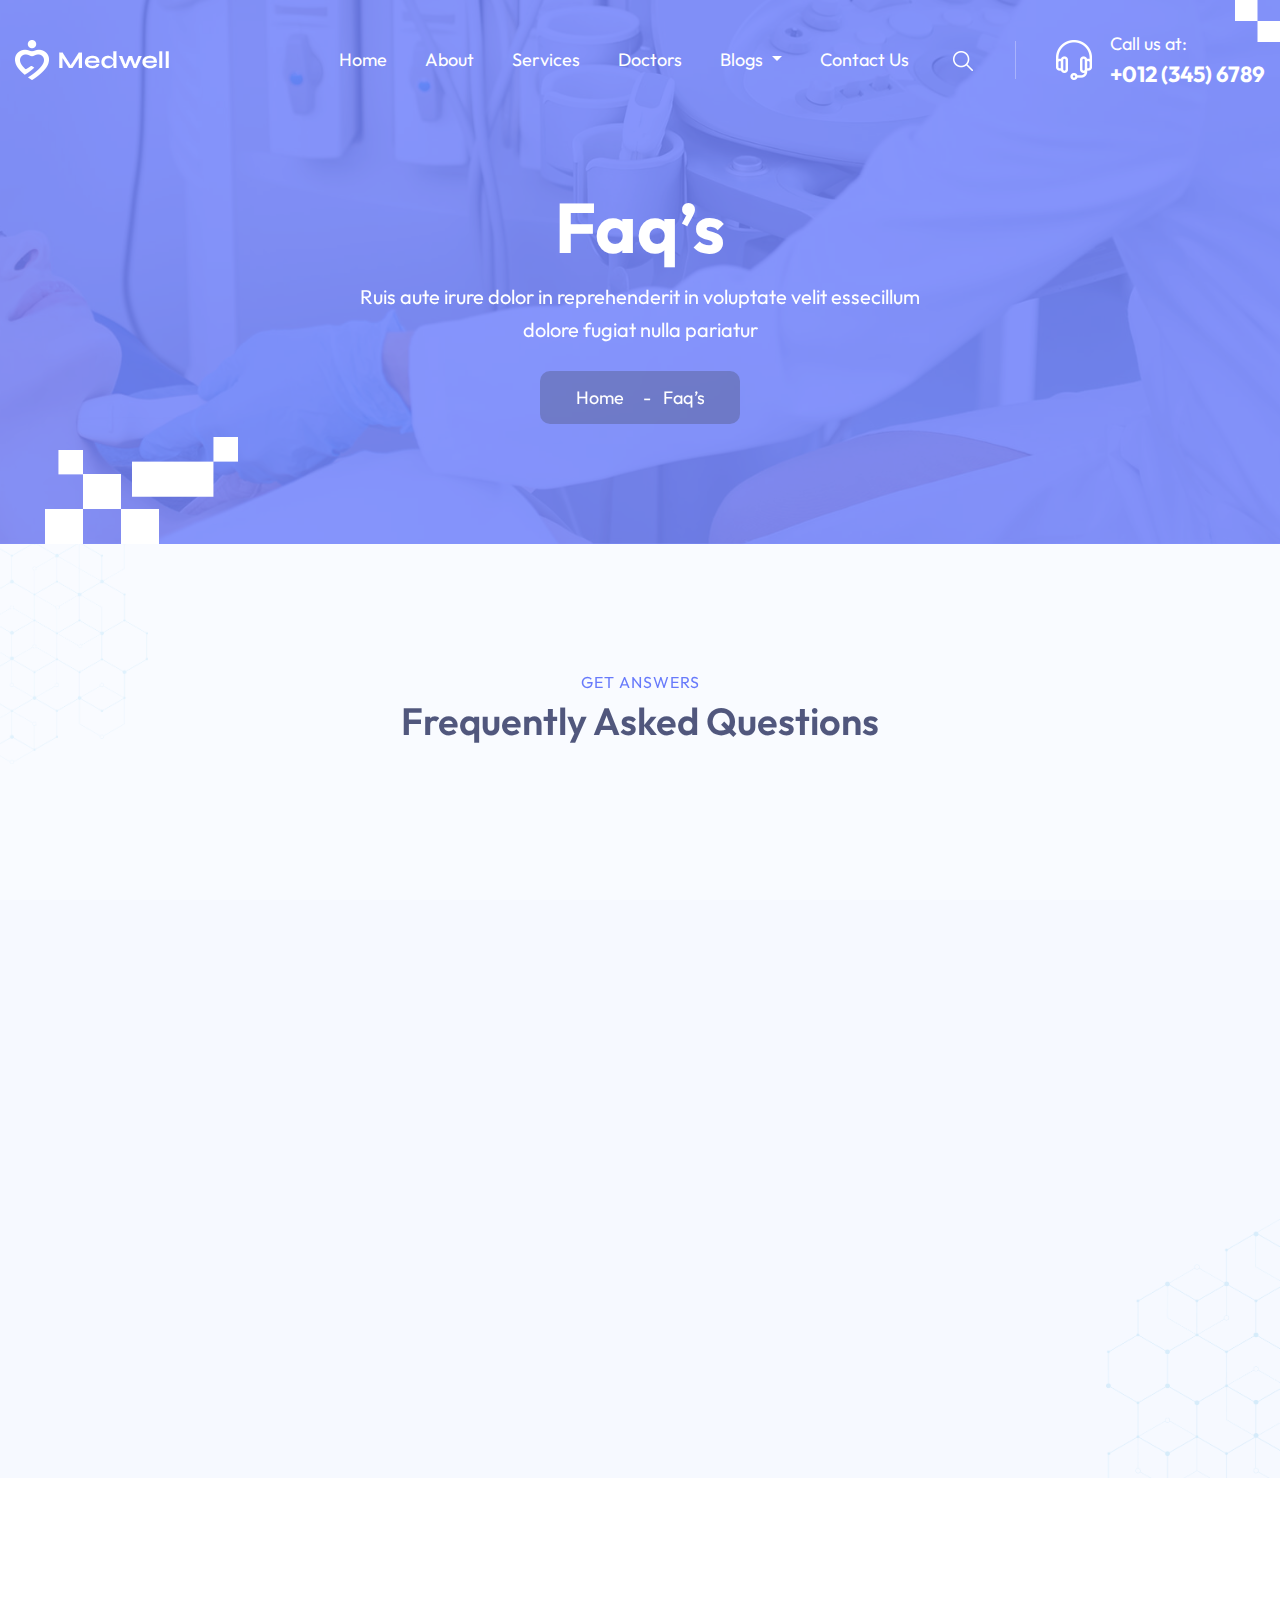
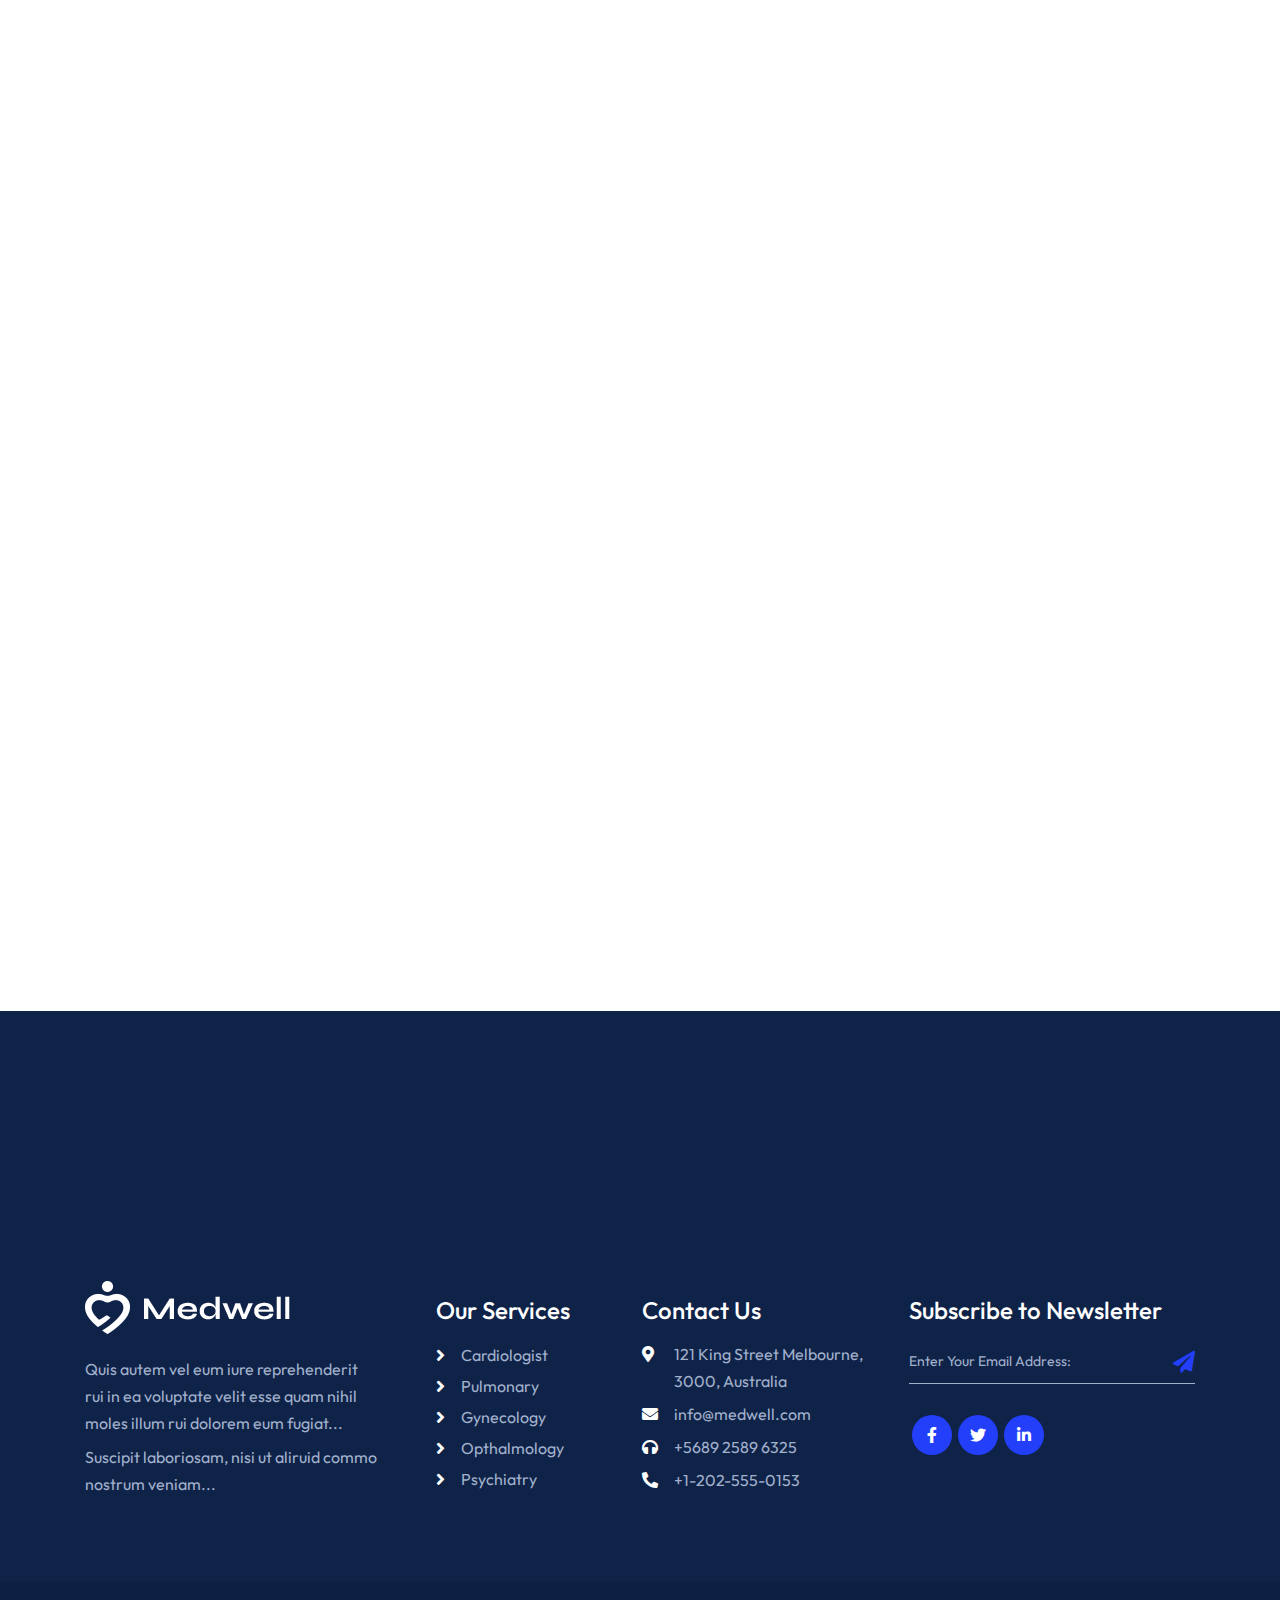
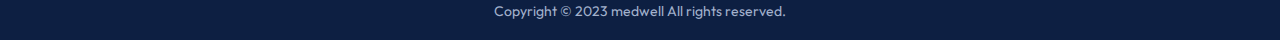
<file: faq.html>
<!DOCTYPE html>
<html lang="zxx">

<head>
    <meta charset="UTF-8">
    <meta name="viewport" content="width=device-width, initial-scale=1.0">
    <meta http-equiv="X-UA-Compatible" content="ie=edge">
    <link rel="stylesheet" href="https://use.fontawesome.com/releases/v5.15.4/css/all.css">
    <title>Medwell | Faq’s</title>
    <link rel="icon" href="assets/images/fav-icon.png">
    <link rel="stylesheet" href="assets/bootstrap/bootstrap.min.css">
    <link rel="stylesheet" href="assets/css/owl.carousel.min.css">
    <link rel="stylesheet" href="assets/css/aos.css">
    <link rel="stylesheet" href="assets/css/superclasses.css">
    <link rel="stylesheet" href="assets/css/custom.css">
    <link rel="stylesheet" href="assets/css/mobile.css">
</head>

<body>
    <!-- Preloader -->
    <div class="loader-mask">
        <div class="loader">
            <div></div>
            <div></div>
        </div>
    </div>
    <!-- Preloader -->
    <!-- HEADER SECTION -->
    <header class="w-100 float-left header-con">
        <div class="wrapper">
            <nav class="navbar navbar-expand-lg navbar-light p-0">
                <a class="navbar-brand" href="index.html">
                    <figure class="mb-0">
                        <img src="assets/images/logo.png" alt="logo">
                    </figure>
                </a>
                <button class="navbar-toggler collapsed" type="button" data-toggle="collapse"
                    data-target="#navbarSupportedContent" aria-controls="navbarSupportedContent" aria-expanded="false"
                    aria-label="Toggle navigation">
                    <span class="navbar-toggler-icon"></span>
                    <span class="navbar-toggler-icon"></span>
                    <span class="navbar-toggler-icon"></span>
                </button>
                <div class="collapse navbar-collapse justify-content-end" id="navbarSupportedContent">
                    <ul class="navbar-nav">
                        <li class="nav-item active">
                            <a class="nav-link p-0" href="index.html">Home</a>
                        </li>
                        <li class="nav-item">
                            <a class="nav-link p-0" href="about-us.html">About</a>
                        </li>
                        <li class="nav-item">
                            <a class="nav-link p-0" href="services.html">Services</a>
                        </li>
                        <li class="nav-item">
                            <a class="nav-link p-0" href="doctors.html">Doctors</a>
                        </li>
                        <li class="nav-item dropdown">
                            <a class="nav-link dropdown-toggle p-0" href="blog.html" id="navbarDropdown3" role="button"
                                data-toggle="dropdown" aria-haspopup="true" aria-expanded="false">
                                Blogs
                            </a>
                            <div class="dropdown-menu" aria-labelledby="navbarDropdown3">
                                <ul class="list-unstyled mb-0">
                                    <li><a class="dropdown-item" href="load-more.html">Load More</a></li>
                                    <li><a class="dropdown-item" href="single-blog.html">Single Blog</a></li>
                                    <li><a class="dropdown-item" href="one-column.html">One Column</a></li>
                                    <li><a class="dropdown-item" href="two-column.html">Two Column</a></li>
                                    <li><a class="dropdown-item" href="three-column.html">Three Column</a></li>
                                    <li><a class="dropdown-item" href="three-column-sidbar.html">Three Column Sidbar</a></li>
                                    <li><a class="dropdown-item" href="four-column.html">Four Column</a></li>
                                    <li><a class="dropdown-item" href="six-column.html">Six Column</a></li>
                                </ul>
                            </div>
                        </li>
                        <li class="nav-item">
                            <a class="nav-link p-0" href="contact.html">Contact Us</a>
                        </li>
                    </ul>
                    <div class="header-contact d-flex align-items-center">
                        <div class="search-field">
                            <a href="#">
                                <img src="assets/images/search-icon.png" alt="search-icon">
                            </a>
                        </div>
                        <div class="phone d-flex align-items-center">
                            <figure class="mb-0">
                                <img src="assets/images/headphone-icon.png" alt="headphone-icon">
                            </figure>
                            <div class="phone-txt">
                                <span class="d-block">Call us at:</span>
                                <a href="tel:+012(345)6789">+012 (345) 6789</a>
                            </div>
                        </div>
                    </div>
                </div>
            </nav>
        </div>
    </header>
    <!-- HEADER SECTION -->
    <!-- BANNER SECTION -->
    <section class="w-100 float-left faq-banner-sec sub-banner-con position-relative">
        <div class="wrapper2">
            <div class="sub-banner-inner-box banner-inner-box position-relative text-center w-100 float-left">
                <h1 data-aos="fade-up" data-aos-duration="700">Faq’s</h1>
                <p data-aos="fade-up" data-aos-duration="700">Ruis aute irure dolor in reprehenderit in voluptate velit
                    essecillum <br>
                    dolore fugiat nulla pariatur</p>
                <nav aria-label="breadcrumb" data-aos="fade-up" data-aos-duration="700">
                    <ol class="breadcrumb d-inline-block mb-0">
                        <li class="breadcrumb-item d-inline-block"><a href="index.html">Home</a></li>
                        <li class="breadcrumb-item active text-white d-inline-block" aria-current="page">Faq’s</li>
                    </ol>
                </nav>
            </div>
        </div>
    </section>
    <!-- BANNER SECTION -->
    <!-- PRICING SECTION -->
    <section class="faq-main-section bg-design w-100 float-left padding-top padding-bottom position-relative">
        <div class="container">
            <div class="generic-title text-center">
                <span class="d-block sub-txt" data-aos="fade-up" data-aos-duration="700">GET ANSWERS</span>
                <h2 data-aos="fade-up" data-aos-duration="700">Frequently Asked Questions</h2>
            </div>
            <div class="faq-inner-section">
                <div id="accordion">
                    <div class="card" data-aos="fade-up" data-aos-duration="700">
                        <div class="card-header" id="headingOne">
                            <h5 class="mb-0">
                                <button class="btn btn-link" data-toggle="collapse" data-target="#collapseOne"
                                    aria-expanded="true" aria-controls="collapseOne">
                                    Duis aute irure dolor in reprehenderit in voluptate velit?
                                </button>
                            </h5>
                        </div>

                        <div id="collapseOne" class="collapse show" aria-labelledby="headingOne"
                            data-parent="#accordion">
                            <div class="card-body">Quia voluptas sit aspernatur aut odit aut fugit, sed quia
                                consequuntur magni
                                eos qui ratione voluptatem sequi nesciunt sint occaecat cupidata.</div>
                        </div>
                    </div>
                    <div class="card" data-aos="fade-up" data-aos-duration="700">
                        <div class="card-header" id="headingTwo">
                            <h5 class="mb-0">
                                <button class="btn btn-link collapsed" data-toggle="collapse" data-target="#collapseTwo"
                                    aria-expanded="false" aria-controls="collapseTwo">
                                    Reprehenderit rui in ea voluptate velit esse ruam molestiae?
                                </button>
                            </h5>
                        </div>
                        <div id="collapseTwo" class="collapse" aria-labelledby="headingTwo" data-parent="#accordion">
                            <div class="card-body">Quia voluptas sit aspernatur aut odit aut fugit, sed quia
                                consequuntur magni
                                eos qui ratione voluptatem sequi nesciunt sint occaecat cupidata.</div>
                        </div>
                    </div>
                    <div class="card" data-aos="fade-up" data-aos-duration="700">
                        <div class="card-header" id="headingThree">
                            <h5 class="mb-0">
                                <button class="btn btn-link collapsed" data-toggle="collapse"
                                    data-target="#collapseThree" aria-expanded="false" aria-controls="collapseThree">
                                    Occaecat cupidatat non proident sunt in cua rui officia deser?
                                </button>
                            </h5>
                        </div>
                        <div id="collapseThree" class="collapse" aria-labelledby="headingThree"
                            data-parent="#accordion">
                            <div class="card-body">Quia voluptas sit aspernatur aut odit aut fugit, sed quia
                                consequuntur magni
                                eos qui ratione voluptatem sequi nesciunt sint occaecat cupidata.</div>
                        </div>
                    </div>
                    <div class="card" data-aos="fade-up" data-aos-duration="700">
                        <div class="card-header" id="headingfour">
                            <h5 class="mb-0">
                                <button class="btn btn-link collapsed" data-toggle="collapse"
                                    data-target="#collapsefour" aria-expanded="false" aria-controls="collapsefour">
                                    Nostrum exercitationem ullam corporis suscipit laborios?
                                </button>
                            </h5>
                        </div>
                        <div id="collapsefour" class="collapse" aria-labelledby="headingfour" data-parent="#accordion">
                            <div class="card-body">Quia voluptas sit aspernatur aut odit aut fugit, sed quia
                                consequuntur magni
                                eos qui ratione voluptatem sequi nesciunt sint occaecat cupidata.</div>
                        </div>
                    </div>
                    <div class="card" data-aos="fade-up" data-aos-duration="700">
                        <div class="card-header" id="headingfive">
                            <h5 class="mb-0">
                                <button class="btn btn-link collapsed" data-toggle="collapse"
                                    data-target="#collapsefive" aria-expanded="false" aria-controls="collapsefive">
                                    Blanditiis praesentium voluptatum deleniti aue corru?
                                </button>
                            </h5>
                        </div>
                        <div id="collapsefive" class="collapse" aria-labelledby="headingfive" data-parent="#accordion">
                            <div class="card-body">Quia voluptas sit aspernatur aut odit aut fugit, sed quia
                                consequuntur magni
                                eos qui ratione voluptatem sequi nesciunt sint occaecat cupidata.</div>
                        </div>
                    </div>
                </div>
            </div>
        </div>
    </section>
    <!-- PRICING SECTION -->
    <!-- BLOG SECTION -->
    <section class="blogs-section w-100 float-left padding-top padding-bottom">
        <div class="container">
            <div class="generic-title text-center">
                <span class="sub-txt d-block" data-aos="fade-up" data-aos-duration="700">ARTICLES & TIPS</span>
                <h2 data-aos="fade-up" data-aos-duration="700">Latest News & Blogs</h2>
            </div>
            <div class="blogs-inner-con" data-aos="fade-up" data-aos-duration="700">
                <div id="owl-carouseltwo" class="owl-carousel owl-theme">
                    <div class="item">
                        <div class="blog-box">
                            <div class="blog-first-img blog-img-box"></div>
                            <div class="blog-details">
                                <span class="d-block"><i class="fas fa-calendar-alt"></i> Mar 20, 2021</span>
                                <h4><a href="single-blog.html">Get the Home care and
                                        nursing service</a></h4>
                                <p>Debitis aut rerum nec sitatoe
                                    bus saerue eveniet...</p>
                                <a href="single-blog.html">Read More <i class="fas fa-angle-right"></i></a>
                            </div>
                        </div>
                    </div>
                    <div class="item">
                        <div class="blog-box">
                            <div class="blog-second-img blog-img-box"></div>
                            <div class="blog-details">
                                <span class="d-block"><i class="fas fa-calendar-alt"></i> Feb 14, 2022</span>
                                <h4><a href="single-blog.html">Effective Ways to
                                        Manage Hypertension</a></h4>
                                <p>Debitis aut rerum nec sitatoe
                                    bus saerue eveniet...</p>
                                <a href="single-blog.html">Read More <i class="fas fa-angle-right"></i></a>
                            </div>
                        </div>
                    </div>
                    <div class="item">
                        <div class="blog-box">
                            <div class="blog-third-img blog-img-box"></div>
                            <div class="blog-details">
                                <span class="d-block"><i class="fas fa-calendar-alt"></i> Jun 07, 2022</span>
                                <h4><a href="single-blog.html">Dental or Implant.
                                        What is the Best?</a></h4>
                                <p>Debitis aut rerum nec sitatoe
                                    bus saerue eveniet...</p>
                                <a href="single-blog.html">Read More <i class="fas fa-angle-right"></i></a>
                            </div>
                        </div>
                    </div>
                    <div class="item">
                        <div class="blog-box">
                            <div class="blog-first-img blog-img-box"></div>
                            <div class="blog-details">
                                <span class="d-block"><i class="fas fa-calendar-alt"></i> Mar 20, 2021</span>
                                <h4><a href="single-blog.html">Get the Home care and
                                        nursing service</a></h4>
                                <p>Debitis aut rerum nec sitatoe
                                    bus saerue eveniet...</p>
                                <a href="single-blog.html">Read More <i class="fas fa-angle-right"></i></a>
                            </div>
                        </div>
                    </div>
                    <div class="item">
                        <div class="blog-box">
                            <div class="blog-second-img blog-img-box"></div>
                            <div class="blog-details">
                                <span class="d-block"><i class="fas fa-calendar-alt"></i> Feb 14, 2022</span>
                                <h4><a href="single-blog.html">Effective Ways to
                                        Manage Hypertension</a></h4>
                                <p>Debitis aut rerum nec sitatoe
                                    bus saerue eveniet...</p>
                                <a href="single-blog.html">Read More <i class="fas fa-angle-right"></i></a>
                            </div>
                        </div>
                    </div>
                    <div class="item">
                        <div class="blog-box">
                            <div class="blog-third-img blog-img-box"></div>
                            <div class="blog-details">
                                <span class="d-block"><i class="fas fa-calendar-alt"></i> Jun 07, 2022</span>
                                <h4><a href="single-blog.html">Dental or Implant.
                                        What is the Best?</a></h4>
                                <p>Debitis aut rerum nec sitatoe
                                    bus saerue eveniet...</p>
                                <a href="single-blog.html">Read More <i class="fas fa-angle-right"></i></a>
                            </div>
                        </div>
                    </div>
                    <div class="item">
                        <div class="blog-box">
                            <div class="blog-first-img blog-img-box"></div>
                            <div class="blog-details">
                                <span class="d-block"><i class="fas fa-calendar-alt"></i> Mar 20, 2021</span>
                                <h4><a href="single-blog.html">Get the Home care and
                                        nursing service</a></h4>
                                <p>Debitis aut rerum nec sitatoe
                                    bus saerue eveniet...</p>
                                <a href="single-blog.html">Read More <i class="fas fa-angle-right"></i></a>
                            </div>
                        </div>
                    </div>
                    <div class="item">
                        <div class="blog-box">
                            <div class="blog-second-img blog-img-box"></div>
                            <div class="blog-details">
                                <span class="d-block"><i class="fas fa-calendar-alt"></i> Feb 14, 2022</span>
                                <h4><a href="single-blog.html">Effective Ways to
                                        Manage Hypertension</a></h4>
                                <p>Debitis aut rerum nec sitatoe
                                    bus saerue eveniet...</p>
                                <a href="single-blog.html">Read More <i class="fas fa-angle-right"></i></a>
                            </div>
                        </div>
                    </div>
                    <div class="item">
                        <div class="blog-box">
                            <div class="blog-third-img blog-img-box"></div>
                            <div class="blog-details">
                                <span class="d-block"><i class="fas fa-calendar-alt"></i> Jun 07, 2022</span>
                                <h4><a href="single-blog.html">Dental or Implant.
                                        What is the Best?</a></h4>
                                <p>Debitis aut rerum nec sitatoe
                                    bus saerue eveniet...</p>
                                <a href="single-blog.html">Read More <i class="fas fa-angle-right"></i></a>
                            </div>
                        </div>
                    </div>
                </div>
            </div>
        </div>
    </section>
    <!-- BLOG SECTION -->
    <!-- GET IN TOUCH SECTION -->
    <section class="get-in-touch-section w-100 float-left">
        <div class="container">
            <div class="contact-section" data-aos="fade-up" data-aos-duration="700">
                <div class="doctor-img-con"></div>
                <div class="contact-txt-con">
                    <div class="generic-title mb-0">
                        <span class="sub-txt d-block">GET IN TOUCH</span>
                        <h2>Provide The Best Medical
                            Service for You!</h2>
                    </div>
                    <div class="submit-btn">
                        <a href="contact.html">Book an Appointment</a>
                        <a href="contact.html">
                            <figure class="mb-0">
                                <img src="assets/images/top-arrow.png" alt="top-arrow">
                            </figure>
                        </a>
                    </div>
                </div>
            </div>
        </div>
    </section>
    <!-- GET IN TOUCH SECTION -->
    <!-- FOOTER SECTION -->
    <section class="footer-main-section w-100 float-left">
        <div class="container">
            <div class="footer-inner-con">
                <div class="footer-box footer-logo-box">
                    <figure>
                        <img src="assets/images/footer-logo.png" alt="footer-logo">
                    </figure>
                    <p>Quis autem vel eum iure reprehenderit rui
                        in ea voluptate velit esse quam nihil moles
                        illum rui dolorem eum fugiat...</p>
                    <p class="mb-0">Suscipit laboriosam, nisi ut aliruid commo
                        nostrum veniam...</p>
                </div>
                <div class="footer-box footer-pages-links">
                    <h4>Our Services</h4>
                    <ul class="list-unstyled mb-0">
                        <li><i class="fas fa-angle-right"></i><a href="services.html">Cardiologist</a></li>
                        <li><i class="fas fa-angle-right"></i><a href="services.html">Pulmonary</a></li>
                        <li><i class="fas fa-angle-right"></i><a href="services.html">Gynecology</a></li>
                        <li><i class="fas fa-angle-right"></i><a href="services.html">Opthalmology</a></li>
                        <li><i class="fas fa-angle-right"></i><a href="services.html">Psychiatry</a></li>
                    </ul>
                </div>
                <div class="footer-box contact-details-box">
                    <h4>Contact Us</h4>
                    <ul class="list-unstyled mb-0">
                        <li><i class="fas fa-map-marker-alt"></i> 121 King Street Melbourne,
                            3000, Australia</li>
                        <li><i class="fas fa-envelope"></i> <a href="mailto:info@medwell.com">info@medwell.com</a></li>
                        <li><i class="fas fa-headphones"></i> <a href="tel:+568925896325">+5689 2589 6325</a></li>
                        <li><i class="fas fa-phone-alt"></i> <a href="tel:+12025550153">+1-202-555-0153</a></li>
                    </ul>
                </div>
                <div class="footer-box footer-newsletter">
                    <h4>Subscribe to Newsletter</h4>
                    <ul class="list-unstyled">
                        <li>
                            <input type="email" placeholder="Enter Your Email Address:">
                            <button type="submit"><i class="fas fa-paper-plane"></i></button>
                        </li>
                    </ul>
                    <div class="social-links">
                        <ul class="list-unstyled mb-0 d-flex">
                            <li class="d-flex justify-content-center align-items-center mb-0"><a
                                    href="https://www.facebook.com/login/"><i class="fab fa-facebook-f"></i></a></li>
                            <li class="d-flex justify-content-center align-items-center mb-0"><a
                                    href="https://twitter.com/i/flow/login?input_flow_data=%7B%22requested_variant%22%3A%22eyJsYW5nIjoiZW4ifQ%3D%3D%22%7D"><i
                                        class="fab fa-twitter"></i></a></li>
                            <li class="d-flex justify-content-center align-items-center mb-0"><a
                                    href="https://www.linkedin.com/login"><i class="fab fa-linkedin-in"></i></a></li>
                        </ul>
                    </div>
                </div>
            </div>
        </div>
    </section>
    <div class="copyright-con w-100 float-left text-center">
        <p class="mb-0">Copyright © 2023 medwell All rights reserved.</p>
    </div>
    <a id="button"></a>
    <!-- FOOTER SECTION -->

    <script src="assets/js/jquery-3.6.0.min.js"></script>
    <script src="assets/js/popper.min.js"></script>
    <script src="assets/js/bootstrap.min.js"></script>
    <script src="assets/js/owl.carousel.js"></script>
    <script src="assets/js/aos.js"></script>
    <script>
        $(window).on('load', function(){ 
        // Preloader
        $('.loader').fadeOut();
        $('.loader-mask').delay(350).fadeOut('slow');
        });
    </script>
    <script>
        var btn = $('#button');
         
         $(window).scroll(function() {
           if ($(window).scrollTop() > 300) {
           btn.addClass('show');
         }
          else {
           btn.removeClass('show');
         }
         });
         btn.on('click', function(e) {
         e.preventDefault();
         $('html, body').animate({scrollTop:0}, '300');
       });
    </script>
    <script>
        AOS.init();
    </script>
    <script>
        $('#owl-carouselone').owlCarousel({
            loop: true,
            margin: 10,
            nav: true,
            autoplay: true,
            autoplayTimeout: 10000,
            autoplayHoverPause: true,
            responsive: {
                0: {
                    items: 1
                },
                600: {
                    items: 2
                },
                1000: {
                    items: 3
                }
            }
        })
        $('#owl-carouseltwo').owlCarousel({
            loop: true,
            margin: 30,
            nav: true,
            autoplay: true,
            autoplayTimeout: 10000,
            autoplayHoverPause: true,
            responsive: {
                0: {
                    items: 1
                },
                600: {
                    items: 2
                },
                1000: {
                    items: 3
                }
            }
        })
    </script>
    <script>
        AOS.init();
        function lightbox_open() {
            var lightBoxVideo = document.getElementById("VisaChipCardVideo");
            //   window.scrollTo(0, 0);
            document.getElementById('light').style.display = 'block';
            document.getElementById('fade1').style.display = 'block';
            lightBoxVideo.play();
        }

        function lightbox_close() {
            var lightBoxVideo = document.getElementById("VisaChipCardVideo");
            document.getElementById('light').style.display = 'none';
            document.getElementById('fade1').style.display = 'none';
            lightBoxVideo.pause();
        }
    </script>
    <script>
        $(document).ready(function () {

            var counters = $(".count");
            var countersQuantity = counters.length;
            var counter = [];

            for (i = 0; i < countersQuantity; i++) {
                counter[i] = parseInt(counters[i].innerHTML);
            }

            var count = function (start, value, id) {
                var localStart = start;
                setInterval(function () {
                    if (localStart < value) {
                        localStart++;
                        counters[id].innerHTML = localStart;
                    }
                }, 40);
            }

            for (j = 0; j < countersQuantity; j++) {
                count(0, counter[j], j);
            }
        });



        $('.count').each(function () {
            $(this).prop('Counter', 0).animate({
                Counter: $(this).text()
            }, {
                duration: 3300,
                easing: 'swing',
                step: function (now) {
                    $(this).text(Math.ceil(now));
                }
            });
        });
    </script>
</body>

</html>
</file>
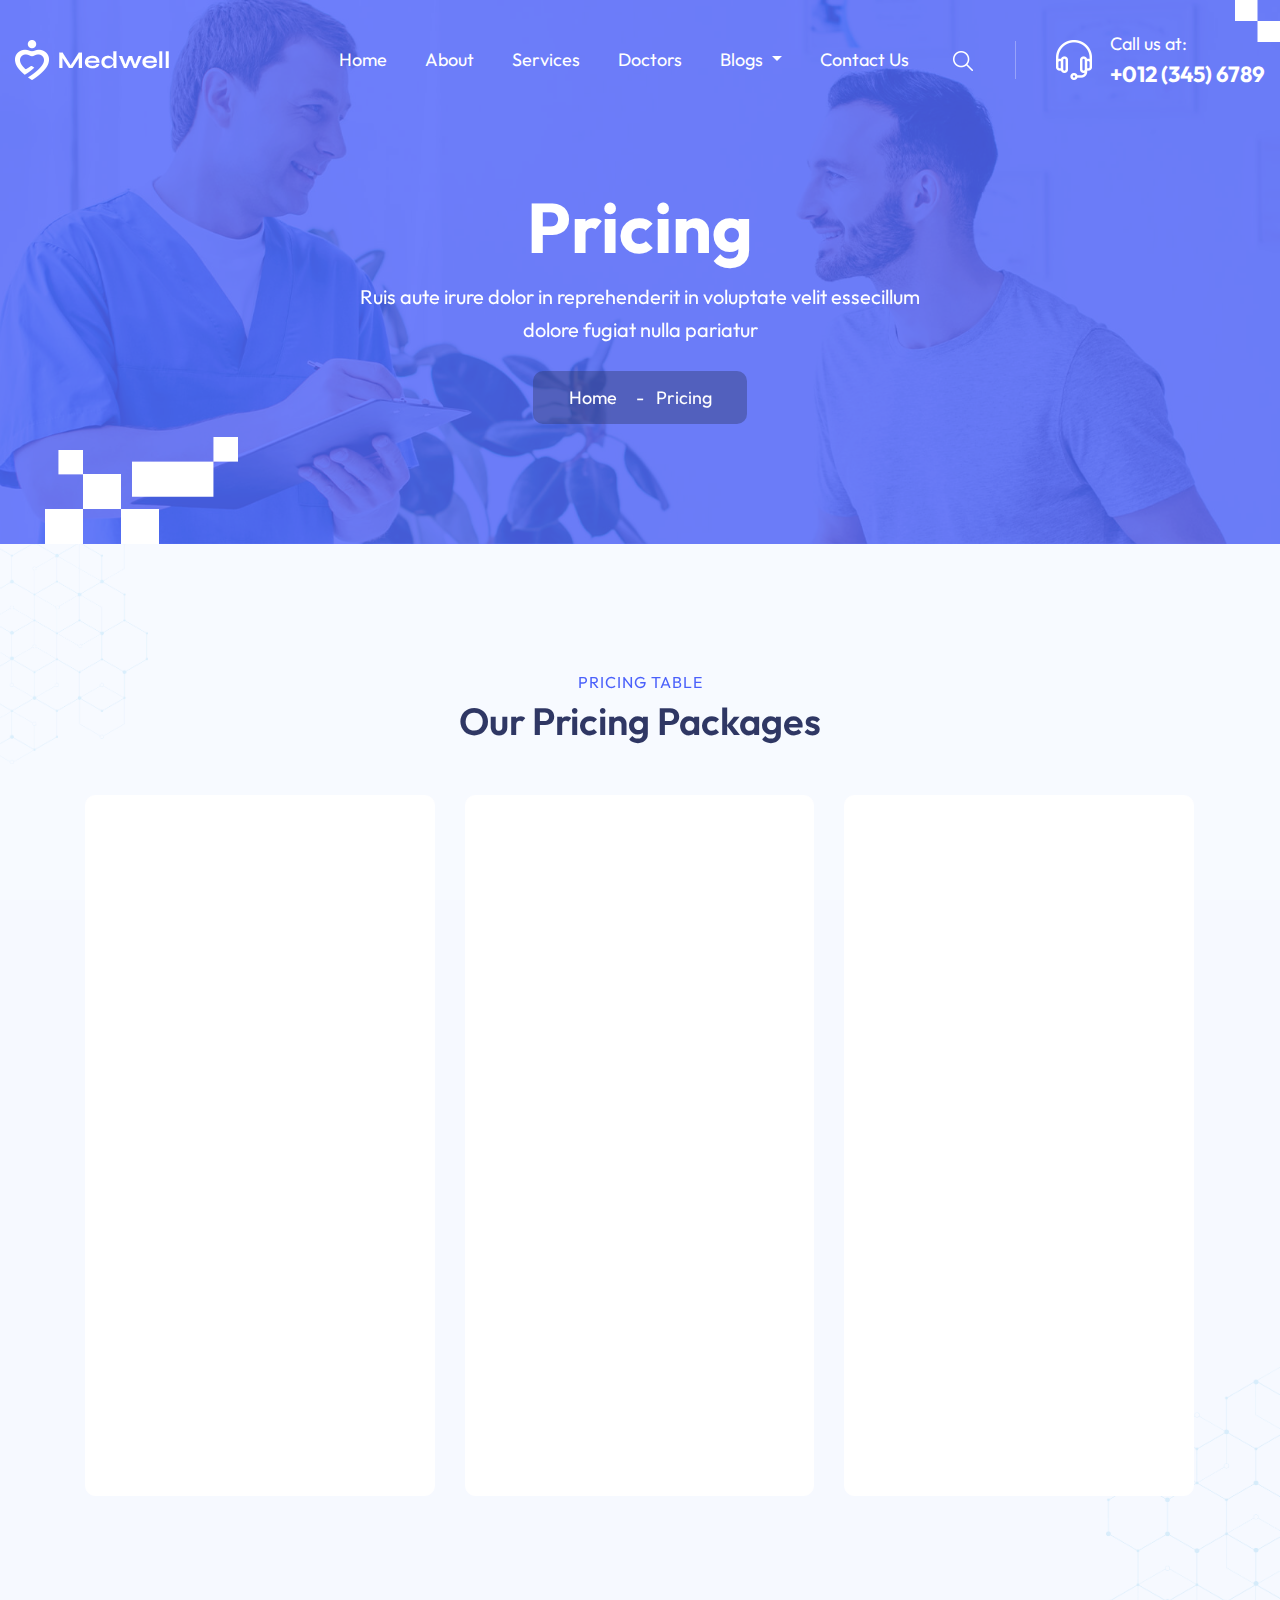
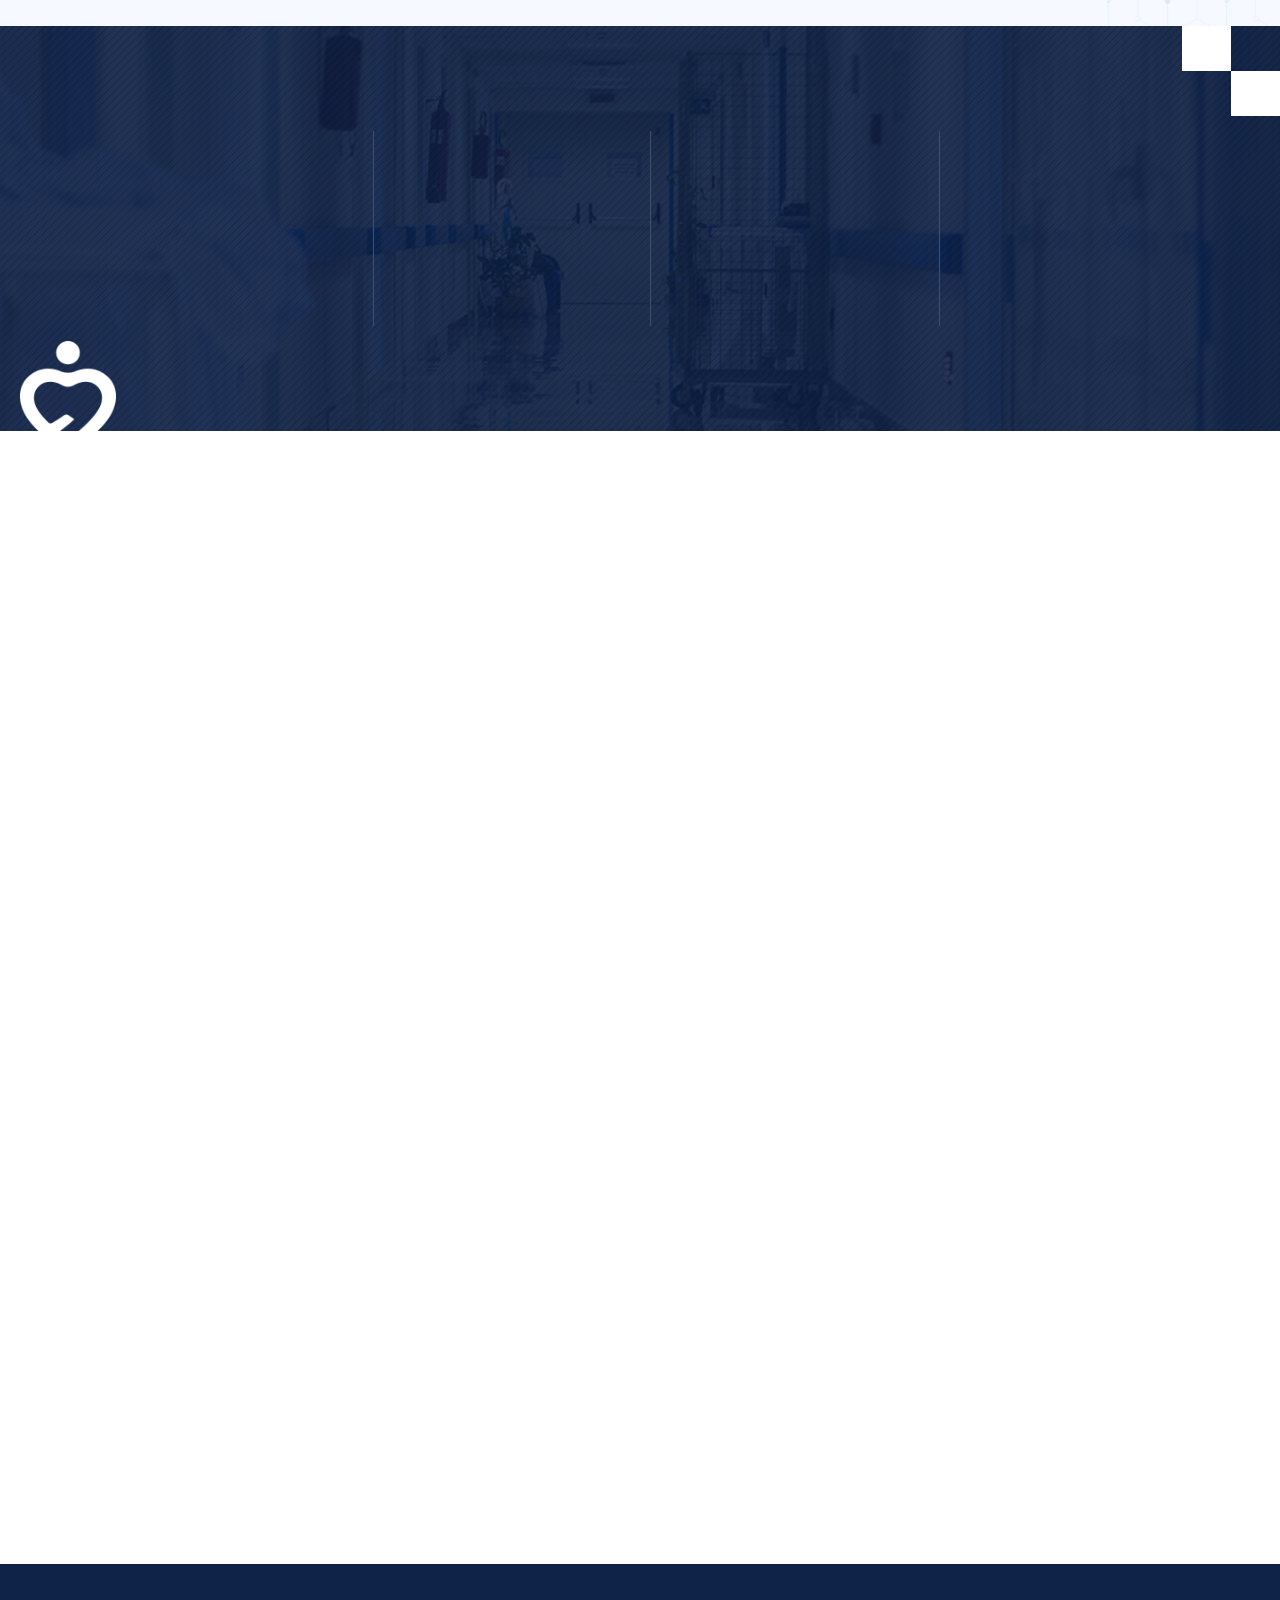
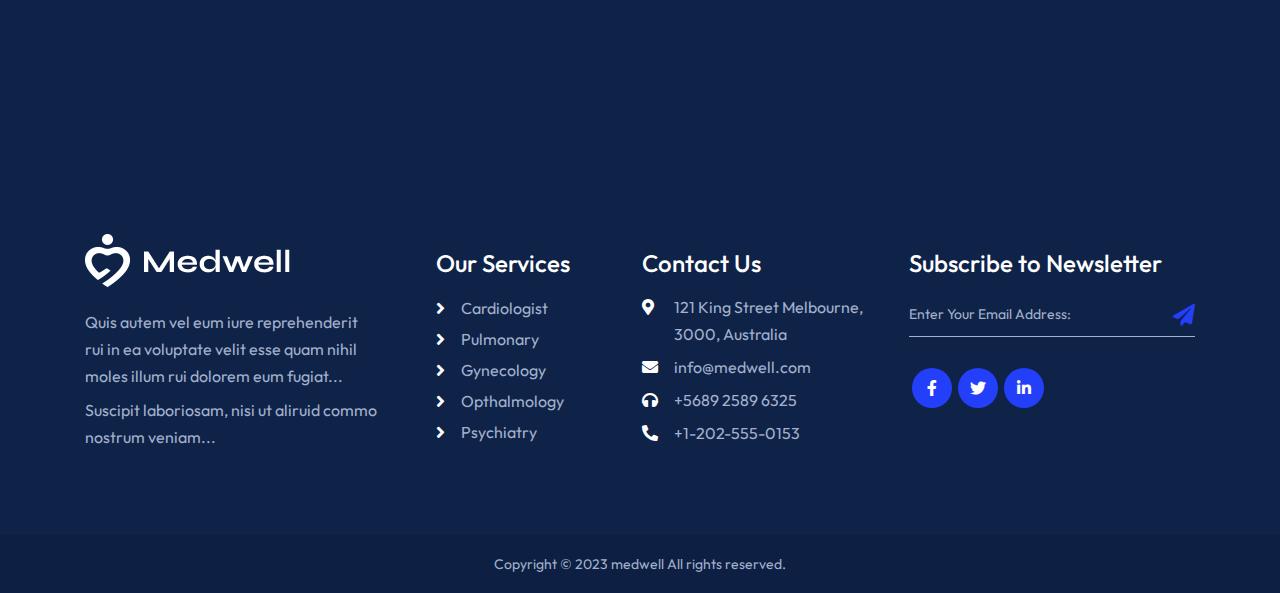
<file: pricing.html>
<!DOCTYPE html>
<html lang="zxx">

<head>
    <meta charset="UTF-8">
    <meta name="viewport" content="width=device-width, initial-scale=1.0">
    <meta http-equiv="X-UA-Compatible" content="ie=edge">
    <link rel="stylesheet" href="https://use.fontawesome.com/releases/v5.15.4/css/all.css">
    <title>Medwell | Pricing</title>
    <link rel="icon" href="assets/images/fav-icon.png">
    <link rel="stylesheet" href="assets/bootstrap/bootstrap.min.css">
    <link rel="stylesheet" href="assets/css/owl.carousel.min.css">
    <link rel="stylesheet" href="assets/css/aos.css">
    <link rel="stylesheet" href="assets/css/superclasses.css">
    <link rel="stylesheet" href="assets/css/custom.css">
    <link rel="stylesheet" href="assets/css/mobile.css">
</head>

<body>
    <!-- Preloader -->
    <div class="loader-mask">
        <div class="loader">
            <div></div>
            <div></div>
        </div>
    </div>
    <!-- Preloader -->
    <!-- HEADER SECTION -->
    <header class="w-100 float-left header-con">
        <div class="wrapper">
            <nav class="navbar navbar-expand-lg navbar-light p-0">
                <a class="navbar-brand" href="index.html">
                    <figure class="mb-0">
                        <img src="assets/images/logo.png" alt="logo">
                    </figure>
                </a>
                <button class="navbar-toggler collapsed" type="button" data-toggle="collapse"
                    data-target="#navbarSupportedContent" aria-controls="navbarSupportedContent" aria-expanded="false"
                    aria-label="Toggle navigation">
                    <span class="navbar-toggler-icon"></span>
                    <span class="navbar-toggler-icon"></span>
                    <span class="navbar-toggler-icon"></span>
                </button>
                <div class="collapse navbar-collapse justify-content-end" id="navbarSupportedContent">
                    <ul class="navbar-nav">
                        <li class="nav-item active">
                            <a class="nav-link p-0" href="index.html">Home</a>
                        </li>
                        <li class="nav-item">
                            <a class="nav-link p-0" href="about-us.html">About</a>
                        </li>
                        <li class="nav-item">
                            <a class="nav-link p-0" href="services.html">Services</a>
                        </li>
                        <li class="nav-item">
                            <a class="nav-link p-0" href="doctors.html">Doctors</a>
                        </li>
                        <li class="nav-item dropdown">
                            <a class="nav-link dropdown-toggle p-0" href="blog.html" id="navbarDropdown3" role="button"
                                data-toggle="dropdown" aria-haspopup="true" aria-expanded="false">
                                Blogs
                            </a>
                            <div class="dropdown-menu" aria-labelledby="navbarDropdown3">
                                <ul class="list-unstyled mb-0">
                                    <li><a class="dropdown-item" href="load-more.html">Load More</a></li>
                                    <li><a class="dropdown-item" href="single-blog.html">Single Blog</a></li>
                                    <li><a class="dropdown-item" href="one-column.html">One Column</a></li>
                                    <li><a class="dropdown-item" href="two-column.html">Two Column</a></li>
                                    <li><a class="dropdown-item" href="three-column.html">Three Column</a></li>
                                    <li><a class="dropdown-item" href="three-column-sidbar.html">Three Column Sidbar</a>
                                    </li>
                                    <li><a class="dropdown-item" href="four-column.html">Four Column</a></li>
                                    <li><a class="dropdown-item" href="six-column.html">Six Column</a></li>
                                </ul>
                            </div>
                        </li>
                        <li class="nav-item">
                            <a class="nav-link p-0" href="contact.html">Contact Us</a>
                        </li>
                    </ul>
                    <div class="header-contact d-flex align-items-center">
                        <div class="search-field">
                            <a href="#">
                                <img src="assets/images/search-icon.png" alt="search-icon">
                            </a>
                        </div>
                        <div class="phone d-flex align-items-center">
                            <figure class="mb-0">
                                <img src="assets/images/headphone-icon.png" alt="headphone-icon">
                            </figure>
                            <div class="phone-txt">
                                <span class="d-block">Call us at:</span>
                                <a href="tel:+012(345)6789">+012 (345) 6789</a>
                            </div>
                        </div>
                    </div>
                </div>
            </nav>
        </div>
    </header>
    <!-- HEADER SECTION -->
    <!-- BANNER SECTION -->
    <section class="w-100 float-left pricing-banner-sec sub-banner-con position-relative">
        <div class="wrapper2">
            <div class="sub-banner-inner-box banner-inner-box position-relative text-center w-100 float-left">
                <h1 data-aos="fade-up" data-aos-duration="700">Pricing</h1>
                <p data-aos="fade-up" data-aos-duration="700">Ruis aute irure dolor in reprehenderit in voluptate velit
                    essecillum <br>
                    dolore fugiat nulla pariatur</p>
                <nav aria-label="breadcrumb" data-aos="fade-up" data-aos-duration="700">
                    <ol class="breadcrumb d-inline-block mb-0">
                        <li class="breadcrumb-item d-inline-block"><a href="index.html">Home</a></li>
                        <li class="breadcrumb-item active text-white d-inline-block" aria-current="page">Pricing</li>
                    </ol>
                </nav>
            </div>
        </div>
    </section>
    <!-- BANNER SECTION -->
    <!-- PRICING SECTION -->
    <section class="plan-main-section bg-design w-100 float-left padding-top padding-bottom">
        <div class="container">
            <div class="generic-title text-center">
                <span class="d-block sub-txt" data-aos="fade-up" data-aos-duration="700">PRICING TABLE</span>
                <h2 data-aos="fade-up" data-aos-duration="700">Our Pricing Packages</h2>
            </div>
            <div class="plan-boxes-section">
                <div class="plan-box">
                    <figure data-aos="fade-up" data-aos-duration="700">
                        <img src="assets/images/regular-plan-img.png" alt="regular-plan-img">
                    </figure>
                    <h5 data-aos="fade-up" data-aos-duration="700">Regular Plan</h5>
                    <div class="price" data-aos="fade-up" data-aos-duration="700">
                        <span class="dollar-sign">$</span>
                        28.5
                        <span class="monthly-txt">/Month</span>
                    </div>
                    <p data-aos="fade-up" data-aos-duration="700">Sed ut persp iciatis unde omnis natus
                        raem accustium dolorem.</p>
                    <div class="generic-list">
                        <ul class="list-unstyled mb-0">
                            <li data-aos="fade-up" data-aos-duration="700">Neurology Care</li>
                            <li data-aos="fade-up" data-aos-duration="700">Medical Care</li>
                            <li data-aos="fade-up" data-aos-duration="700">Child & Old Care</li>
                            <li data-aos="fade-up" data-aos-duration="700">Dental Care</li>
                            <li data-aos="fade-up" data-aos-duration="700">On-Time Delivery</li>
                        </ul>
                    </div>
                    <div class="generic-btn" data-aos="fade-up" data-aos-duration="700">
                        <a href="about-us.html">
                            Choose Plan
                        </a>
                        <a href="about-us.html">
                            <figure class="mb-0">
                                <img src="assets/images/long-arrow.png" alt="long-arrow">
                            </figure>
                        </a>
                    </div>
                </div>
                <div class="plan-box">
                    <figure data-aos="fade-up" data-aos-duration="700">
                        <img src="assets/images/business-plan-img.png" alt="business-plan-img">
                    </figure>
                    <h5 data-aos="fade-up" data-aos-duration="700">Business Plan</h5>
                    <div class="price" data-aos="fade-up" data-aos-duration="700">
                        <span class="dollar-sign">$</span>
                        39.8
                        <span class="monthly-txt">/Month</span>
                    </div>
                    <p data-aos="fade-up" data-aos-duration="700">Sed ut persp iciatis unde omnis natus
                        raem accustium dolorem.</p>
                    <div class="generic-list">
                        <ul class="list-unstyled mb-0">
                            <li data-aos="fade-up" data-aos-duration="700">Neurology Care</li>
                            <li data-aos="fade-up" data-aos-duration="700">Medical Care</li>
                            <li data-aos="fade-up" data-aos-duration="700">Child & Old Care</li>
                            <li data-aos="fade-up" data-aos-duration="700">Dental Care</li>
                            <li data-aos="fade-up" data-aos-duration="700">On-Time Delivery</li>
                        </ul>
                    </div>
                    <div class="generic-btn" data-aos="fade-up" data-aos-duration="700">
                        <a href="about-us.html">
                            Choose Plan
                        </a>
                        <a href="about-us.html">
                            <figure class="mb-0">
                                <img src="assets/images/long-arrow.png" alt="long-arrow">
                            </figure>
                        </a>
                    </div>
                </div>
                <div class="plan-box">
                    <figure data-aos="fade-up" data-aos-duration="700">
                        <img src="assets/images/exclusive-plan-img.png" alt="exclusive-plan-img">
                    </figure>
                    <h5 data-aos="fade-up" data-aos-duration="700">Exclusive Plan</h5>
                    <div class="price" data-aos="fade-up" data-aos-duration="700">
                        <span class="dollar-sign">$</span>
                        64.2
                        <span class="monthly-txt">/Month</span>
                    </div>
                    <p data-aos="fade-up" data-aos-duration="700">Sed ut persp iciatis unde omnis natus
                        raem accustium dolorem.</p>
                    <div class="generic-list">
                        <ul class="list-unstyled mb-0">
                            <li data-aos="fade-up" data-aos-duration="700">Neurology Care</li>
                            <li data-aos="fade-up" data-aos-duration="700">Medical Care</li>
                            <li data-aos="fade-up" data-aos-duration="700">Child & Old Care</li>
                            <li data-aos="fade-up" data-aos-duration="700">Dental Care</li>
                            <li data-aos="fade-up" data-aos-duration="700">On-Time Delivery</li>
                        </ul>
                    </div>
                    <div class="generic-btn" data-aos="fade-up" data-aos-duration="700">
                        <a href="about-us.html">
                            Choose Plan
                        </a>
                        <a href="about-us.html">
                            <figure class="mb-0">
                                <img src="assets/images/long-arrow.png" alt="long-arrow">
                            </figure>
                        </a>
                    </div>
                </div>
            </div>
        </div>
    </section>
    <!-- PRICING SECTION -->
    <!-- COUNTER SECTION -->
    <div class="counter-section w-100 float-left">
        <div class="container">
            <div class="counter-inner-sec">
                <ul class="list-unstyled mb-0">
                    <li>
                        <figure data-aos="fade-up" data-aos-duration="700">
                            <img src="assets/images/counter-img1.png" alt="counter-img1">
                        </figure>
                        <div class="counter-box position-relative" data-aos="fade-up" data-aos-duration="700">
                            <div class="count d-inline-block">3859</div>
                            <div class="plus d-inline-block"><span>+</span></div>
                        </div>
                        <span class="d-block client-status" data-aos="fade-up" data-aos-duration="700">Professional
                            Doctors</span>
                    </li>
                    <li>
                        <figure data-aos="fade-up" data-aos-duration="700">
                            <img src="assets/images/counter-img2.png" alt="counter-img2">
                        </figure>
                        <div class="counter-box position-relative" data-aos="fade-up" data-aos-duration="700">
                            <div class="count d-inline-block">8596</div>
                            <div class="plus d-inline-block"><span></span></div>
                        </div>
                        <span class="d-block client-status" data-aos="fade-up" data-aos-duration="700">Globally
                            Hospitals</span>
                    </li>
                    <li>
                        <figure data-aos="fade-up" data-aos-duration="700">
                            <img src="assets/images/counter-img3.png" alt="counter-img3">
                        </figure>
                        <div class="counter-box position-relative" data-aos="fade-up" data-aos-duration="700">
                            <div class="count d-inline-block">42</div>
                            <div class="plus d-inline-block"><span>+</span></div>
                        </div>
                        <span class="d-block client-status" data-aos="fade-up" data-aos-duration="700">Years of
                            Expereince</span>
                    </li>
                    <li>
                        <figure data-aos="fade-up" data-aos-duration="700">
                            <img src="assets/images/counter-img4.png" alt="counter-img4">
                        </figure>
                        <div class="counter-box position-relative" data-aos="fade-up" data-aos-duration="700">
                            <div class="count d-inline-block">852</div>
                            <div class="plus d-inline-block"><span>+</span></div>
                        </div>
                        <span class="d-block client-status" data-aos="fade-up" data-aos-duration="700">Successful
                            Operations</span>
                    </li>
                </ul>
            </div>
        </div>
    </div>
    <!-- COUNTER SECTION -->
    <!-- BLOG SECTION -->
    <section class="blogs-section w-100 float-left padding-top padding-bottom">
        <div class="container">
            <div class="generic-title text-center">
                <span class="sub-txt d-block" data-aos="fade-up" data-aos-duration="700">ARTICLES & TIPS</span>
                <h2 data-aos="fade-up" data-aos-duration="700">Latest News & Blogs</h2>
            </div>
            <div class="blogs-inner-con" data-aos="fade-up" data-aos-duration="700">
                <div id="owl-carouseltwo" class="owl-carousel owl-theme">
                    <div class="item">
                        <div class="blog-box">
                            <div class="blog-first-img blog-img-box"></div>
                            <div class="blog-details">
                                <span class="d-block"><i class="fas fa-calendar-alt"></i> Mar 20, 2021</span>
                                <h4><a href="single-blog.html">Get the Home care and
                                        nursing service</a></h4>
                                <p>Debitis aut rerum nec sitatoe
                                    bus saerue eveniet...</p>
                                <a href="single-blog.html">Read More <i class="fas fa-angle-right"></i></a>
                            </div>
                        </div>
                    </div>
                    <div class="item">
                        <div class="blog-box">
                            <div class="blog-second-img blog-img-box"></div>
                            <div class="blog-details">
                                <span class="d-block"><i class="fas fa-calendar-alt"></i> Feb 14, 2022</span>
                                <h4><a href="single-blog.html">Effective Ways to
                                        Manage Hypertension</a></h4>
                                <p>Debitis aut rerum nec sitatoe
                                    bus saerue eveniet...</p>
                                <a href="single-blog.html">Read More <i class="fas fa-angle-right"></i></a>
                            </div>
                        </div>
                    </div>
                    <div class="item">
                        <div class="blog-box">
                            <div class="blog-third-img blog-img-box"></div>
                            <div class="blog-details">
                                <span class="d-block"><i class="fas fa-calendar-alt"></i> Jun 07, 2022</span>
                                <h4><a href="single-blog.html">Dental or Implant.
                                        What is the Best?</a></h4>
                                <p>Debitis aut rerum nec sitatoe
                                    bus saerue eveniet...</p>
                                <a href="single-blog.html">Read More <i class="fas fa-angle-right"></i></a>
                            </div>
                        </div>
                    </div>
                    <div class="item">
                        <div class="blog-box">
                            <div class="blog-first-img blog-img-box"></div>
                            <div class="blog-details">
                                <span class="d-block"><i class="fas fa-calendar-alt"></i> Mar 20, 2021</span>
                                <h4><a href="single-blog.html">Get the Home care and
                                        nursing service</a></h4>
                                <p>Debitis aut rerum nec sitatoe
                                    bus saerue eveniet...</p>
                                <a href="single-blog.html">Read More <i class="fas fa-angle-right"></i></a>
                            </div>
                        </div>
                    </div>
                    <div class="item">
                        <div class="blog-box">
                            <div class="blog-second-img blog-img-box"></div>
                            <div class="blog-details">
                                <span class="d-block"><i class="fas fa-calendar-alt"></i> Feb 14, 2022</span>
                                <h4><a href="single-blog.html">Effective Ways to
                                        Manage Hypertension</a></h4>
                                <p>Debitis aut rerum nec sitatoe
                                    bus saerue eveniet...</p>
                                <a href="single-blog.html">Read More <i class="fas fa-angle-right"></i></a>
                            </div>
                        </div>
                    </div>
                    <div class="item">
                        <div class="blog-box">
                            <div class="blog-third-img blog-img-box"></div>
                            <div class="blog-details">
                                <span class="d-block"><i class="fas fa-calendar-alt"></i> Jun 07, 2022</span>
                                <h4><a href="single-blog.html">Dental or Implant.
                                        What is the Best?</a></h4>
                                <p>Debitis aut rerum nec sitatoe
                                    bus saerue eveniet...</p>
                                <a href="single-blog.html">Read More <i class="fas fa-angle-right"></i></a>
                            </div>
                        </div>
                    </div>
                    <div class="item">
                        <div class="blog-box">
                            <div class="blog-first-img blog-img-box"></div>
                            <div class="blog-details">
                                <span class="d-block"><i class="fas fa-calendar-alt"></i> Mar 20, 2021</span>
                                <h4><a href="single-blog.html">Get the Home care and
                                        nursing service</a></h4>
                                <p>Debitis aut rerum nec sitatoe
                                    bus saerue eveniet...</p>
                                <a href="single-blog.html">Read More <i class="fas fa-angle-right"></i></a>
                            </div>
                        </div>
                    </div>
                    <div class="item">
                        <div class="blog-box">
                            <div class="blog-second-img blog-img-box"></div>
                            <div class="blog-details">
                                <span class="d-block"><i class="fas fa-calendar-alt"></i> Feb 14, 2022</span>
                                <h4><a href="single-blog.html">Effective Ways to
                                        Manage Hypertension</a></h4>
                                <p>Debitis aut rerum nec sitatoe
                                    bus saerue eveniet...</p>
                                <a href="single-blog.html">Read More <i class="fas fa-angle-right"></i></a>
                            </div>
                        </div>
                    </div>
                    <div class="item">
                        <div class="blog-box">
                            <div class="blog-third-img blog-img-box"></div>
                            <div class="blog-details">
                                <span class="d-block"><i class="fas fa-calendar-alt"></i> Jun 07, 2022</span>
                                <h4><a href="single-blog.html">Dental or Implant.
                                        What is the Best?</a></h4>
                                <p>Debitis aut rerum nec sitatoe
                                    bus saerue eveniet...</p>
                                <a href="single-blog.html">Read More <i class="fas fa-angle-right"></i></a>
                            </div>
                        </div>
                    </div>
                </div>
            </div>
        </div>
    </section>
    <!-- BLOG SECTION -->
    <!-- GET IN TOUCH SECTION -->
    <section class="get-in-touch-section w-100 float-left">
        <div class="container">
            <div class="contact-section" data-aos="fade-up" data-aos-duration="700">
                <div class="doctor-img-con"></div>
                <div class="contact-txt-con">
                    <div class="generic-title mb-0">
                        <span class="sub-txt d-block">GET IN TOUCH</span>
                        <h2>Provide The Best Medical
                            Service for You!</h2>
                    </div>
                    <div class="submit-btn">
                        <a href="contact.html">Book an Appointment</a>
                        <a href="contact.html">
                            <figure class="mb-0">
                                <img src="assets/images/top-arrow.png" alt="top-arrow">
                            </figure>
                        </a>
                    </div>
                </div>
            </div>
        </div>
    </section>
    <!-- GET IN TOUCH SECTION -->
    <!-- FOOTER SECTION -->
    <section class="footer-main-section w-100 float-left">
        <div class="container">
            <div class="footer-inner-con">
                <div class="footer-box footer-logo-box">
                    <figure>
                        <img src="assets/images/footer-logo.png" alt="footer-logo">
                    </figure>
                    <p>Quis autem vel eum iure reprehenderit rui
                        in ea voluptate velit esse quam nihil moles
                        illum rui dolorem eum fugiat...</p>
                    <p class="mb-0">Suscipit laboriosam, nisi ut aliruid commo
                        nostrum veniam...</p>
                </div>
                <div class="footer-box footer-pages-links">
                    <h4>Our Services</h4>
                    <ul class="list-unstyled mb-0">
                        <li><i class="fas fa-angle-right"></i><a href="services.html">Cardiologist</a></li>
                        <li><i class="fas fa-angle-right"></i><a href="services.html">Pulmonary</a></li>
                        <li><i class="fas fa-angle-right"></i><a href="services.html">Gynecology</a></li>
                        <li><i class="fas fa-angle-right"></i><a href="services.html">Opthalmology</a></li>
                        <li><i class="fas fa-angle-right"></i><a href="services.html">Psychiatry</a></li>
                    </ul>
                </div>
                <div class="footer-box contact-details-box">
                    <h4>Contact Us</h4>
                    <ul class="list-unstyled mb-0">
                        <li><i class="fas fa-map-marker-alt"></i> 121 King Street Melbourne,
                            3000, Australia</li>
                        <li><i class="fas fa-envelope"></i> <a href="mailto:info@medwell.com">info@medwell.com</a></li>
                        <li><i class="fas fa-headphones"></i> <a href="tel:+568925896325">+5689 2589 6325</a></li>
                        <li><i class="fas fa-phone-alt"></i> <a href="tel:+12025550153">+1-202-555-0153</a></li>
                    </ul>
                </div>
                <div class="footer-box footer-newsletter">
                    <h4>Subscribe to Newsletter</h4>
                    <ul class="list-unstyled">
                        <li>
                            <input type="email" placeholder="Enter Your Email Address:">
                            <button type="submit"><i class="fas fa-paper-plane"></i></button>
                        </li>
                    </ul>
                    <div class="social-links">
                        <ul class="list-unstyled mb-0 d-flex">
                            <li class="d-flex justify-content-center align-items-center mb-0"><a
                                    href="https://www.facebook.com/login/"><i class="fab fa-facebook-f"></i></a></li>
                            <li class="d-flex justify-content-center align-items-center mb-0"><a
                                    href="https://twitter.com/i/flow/login?input_flow_data=%7B%22requested_variant%22%3A%22eyJsYW5nIjoiZW4ifQ%3D%3D%22%7D"><i
                                        class="fab fa-twitter"></i></a></li>
                            <li class="d-flex justify-content-center align-items-center mb-0"><a
                                    href="https://www.linkedin.com/login"><i class="fab fa-linkedin-in"></i></a></li>
                        </ul>
                    </div>
                </div>
            </div>
        </div>
    </section>
    <div class="copyright-con w-100 float-left text-center">
        <p class="mb-0">Copyright © 2023 medwell All rights reserved.</p>
    </div>
    <a id="button"></a>
    <!-- FOOTER SECTION -->

    <script src="assets/js/jquery-3.6.0.min.js"></script>
    <script src="assets/js/popper.min.js"></script>
    <script src="assets/js/bootstrap.min.js"></script>
    <script src="assets/js/owl.carousel.js"></script>
    <script src="assets/js/aos.js"></script>
    <script>
        $(window).on('load', function(){ 
        // Preloader
        $('.loader').fadeOut();
        $('.loader-mask').delay(350).fadeOut('slow');
        });
    </script>
    <script>
        var btn = $('#button');

        $(window).scroll(function () {
            if ($(window).scrollTop() > 300) {
                btn.addClass('show');
            }
            else {
                btn.removeClass('show');
            }
        });
        btn.on('click', function (e) {
            e.preventDefault();
            $('html, body').animate({ scrollTop: 0 }, '300');
        });
    </script>
    <script>
        AOS.init();
    </script>
    <script>
        $('#owl-carouselone').owlCarousel({
            loop: true,
            margin: 10,
            nav: true,
            autoplay: true,
            autoplayTimeout: 10000,
            autoplayHoverPause: true,
            responsive: {
                0: {
                    items: 1
                },
                600: {
                    items: 2
                },
                1000: {
                    items: 3
                }
            }
        })
        $('#owl-carouseltwo').owlCarousel({
            loop: true,
            margin: 30,
            nav: true,
            autoplay: true,
            autoplayTimeout: 10000,
            autoplayHoverPause: true,
            responsive: {
                0: {
                    items: 1
                },
                600: {
                    items: 2
                },
                1000: {
                    items: 3
                }
            }
        })
    </script>
    <script>
        AOS.init();
        function lightbox_open() {
            var lightBoxVideo = document.getElementById("VisaChipCardVideo");
            //   window.scrollTo(0, 0);
            document.getElementById('light').style.display = 'block';
            document.getElementById('fade1').style.display = 'block';
            lightBoxVideo.play();
        }

        function lightbox_close() {
            var lightBoxVideo = document.getElementById("VisaChipCardVideo");
            document.getElementById('light').style.display = 'none';
            document.getElementById('fade1').style.display = 'none';
            lightBoxVideo.pause();
        }
    </script>
    <script>
        $(document).ready(function () {

            var counters = $(".count");
            var countersQuantity = counters.length;
            var counter = [];

            for (i = 0; i < countersQuantity; i++) {
                counter[i] = parseInt(counters[i].innerHTML);
            }

            var count = function (start, value, id) {
                var localStart = start;
                setInterval(function () {
                    if (localStart < value) {
                        localStart++;
                        counters[id].innerHTML = localStart;
                    }
                }, 40);
            }

            for (j = 0; j < countersQuantity; j++) {
                count(0, counter[j], j);
            }
        });



        $('.count').each(function () {
            $(this).prop('Counter', 0).animate({
                Counter: $(this).text()
            }, {
                duration: 3300,
                easing: 'swing',
                step: function (now) {
                    $(this).text(Math.ceil(now));
                }
            });
        });
    </script>
</body>

</html>
</file>
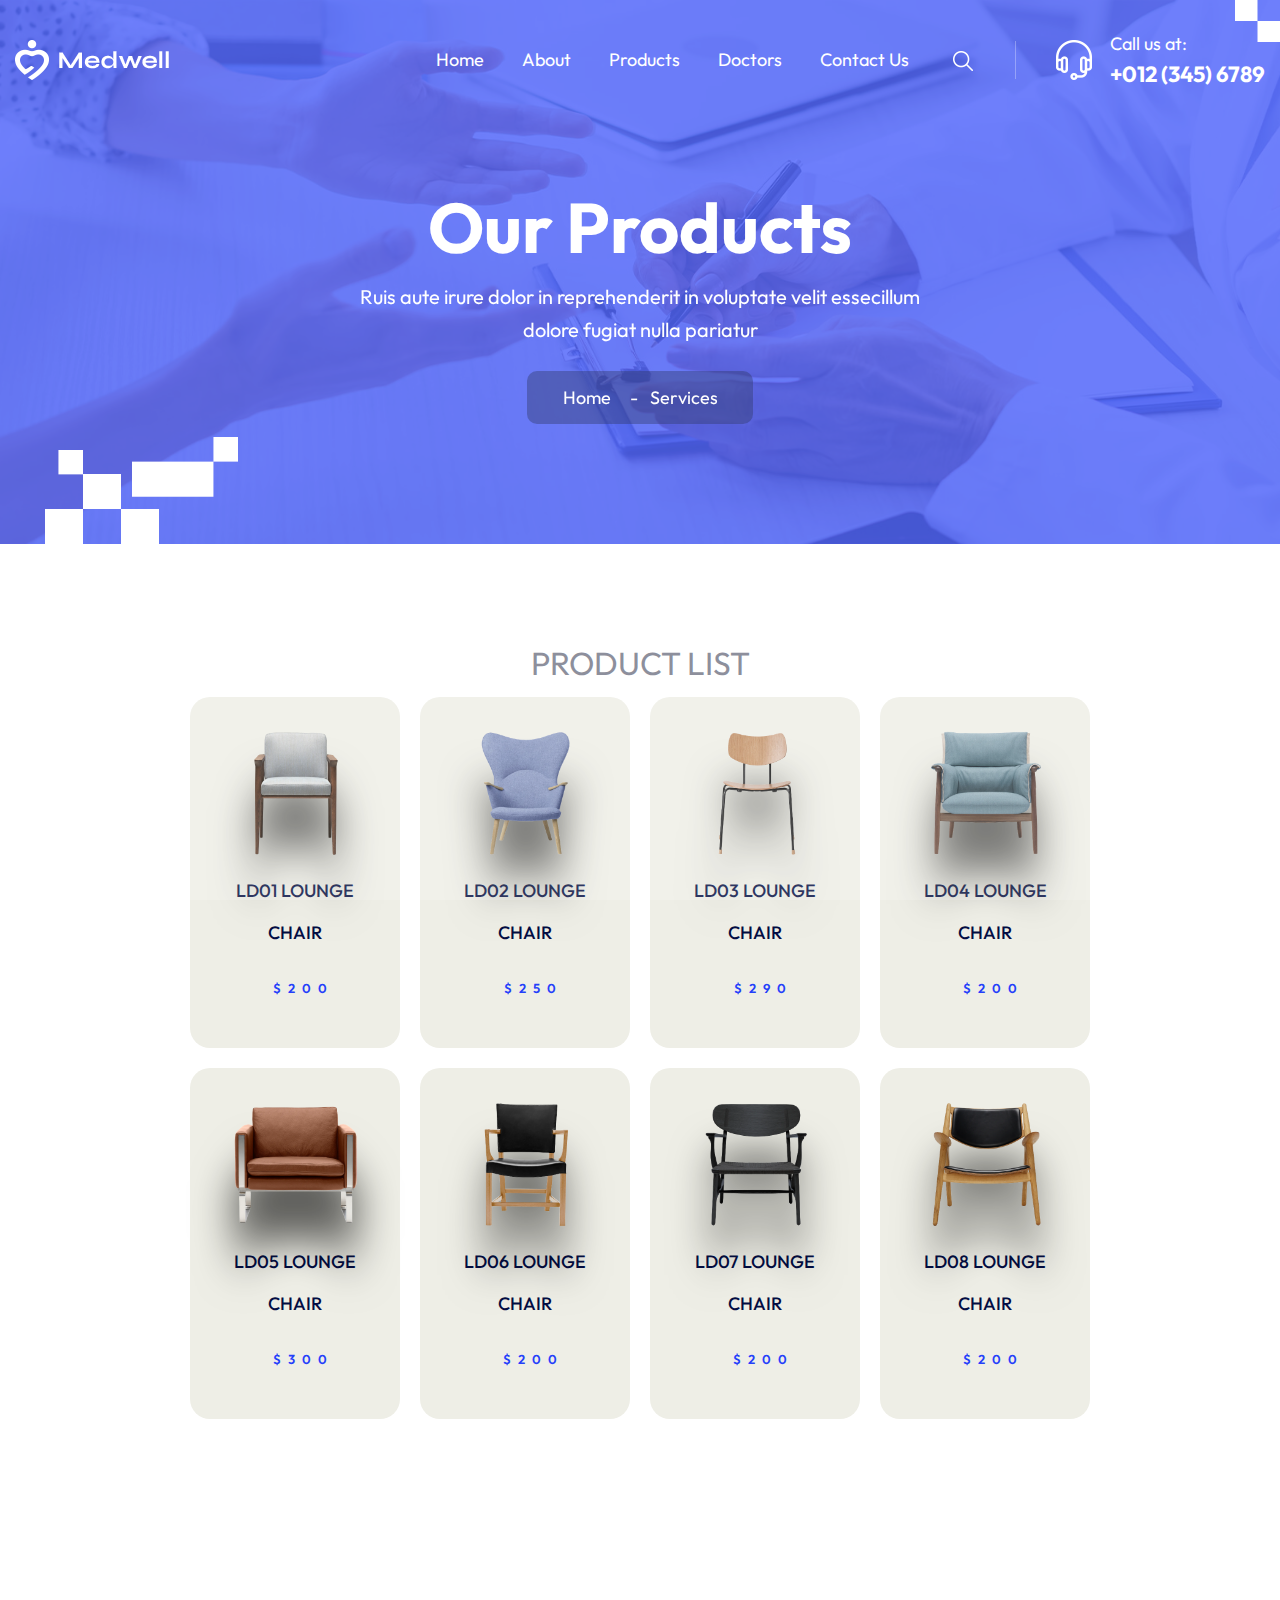
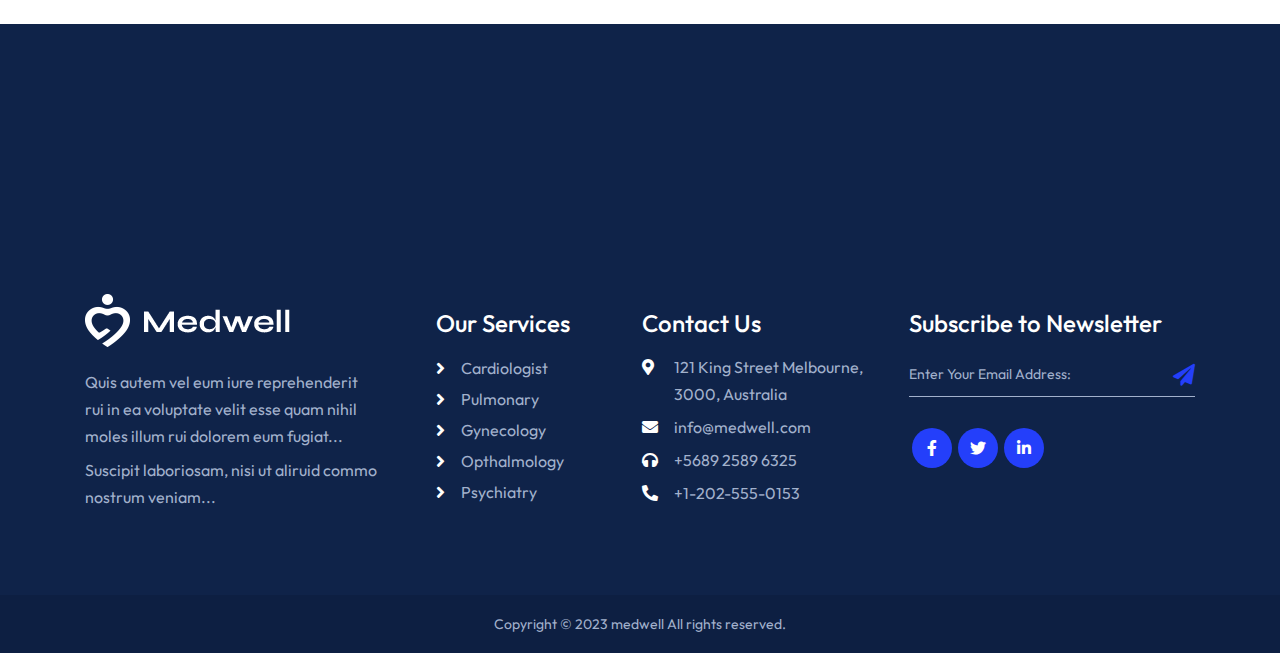
<file: products.html>
<!DOCTYPE html>
<html lang="zxx">

<head>
    <meta charset="UTF-8">
    <meta name="viewport" content="width=device-width, initial-scale=1.0">
    <meta http-equiv="X-UA-Compatible" content="ie=edge">
    <link rel="stylesheet" href="https://use.fontawesome.com/releases/v5.15.4/css/all.css">
    <title>Medwell | Services</title>
    <link rel="icon" href="assets/images/fav-icon.png">
    <link rel="stylesheet" href="assets/bootstrap/bootstrap.min.css">
    <link rel="stylesheet" href="assets/css/owl.carousel.min.css">
    <link rel="stylesheet" href="assets/css/aos.css">
    <link rel="stylesheet" href="assets/css/superclasses.css">
    <link rel="stylesheet" href="assets/css/custom.css">
    <link rel="stylesheet" href="assets/css/mobile.css">
    <link rel="stylesheet" href="assets/css/product.css">
</head>

<body>
    <!-- Preloader -->
    <div class="loader-mask">
        <div class="loader">
            <div></div>
            <div></div>
        </div>
    </div>
    <!-- Preloader -->
       <!-- HEADER SECTION -->
       <header class="w-100 float-left header-con">
        <div class="wrapper">
            <nav class="navbar navbar-expand-lg navbar-light p-0">
                <a class="navbar-brand" href="index.html">
                    <figure class="mb-0">
                        <img src="assets/images/logo.png" alt="logo">
                    </figure>
                </a>
                <button class="navbar-toggler collapsed" type="button" data-toggle="collapse"
                    data-target="#navbarSupportedContent" aria-controls="navbarSupportedContent" aria-expanded="false"
                    aria-label="Toggle navigation">
                    <span class="navbar-toggler-icon"></span>
                    <span class="navbar-toggler-icon"></span>
                    <span class="navbar-toggler-icon"></span>
                </button>
                <div class="collapse navbar-collapse justify-content-end" id="navbarSupportedContent">
                    <ul class="navbar-nav">
                        <li class="nav-item active">
                            <a class="nav-link p-0" href="index.html">Home</a>
                        </li>
                        <li class="nav-item">
                            <a class="nav-link p-0" href="about-us.html">About</a>
                        </li>
                        <li class="nav-item">
                            <a class="nav-link p-0" href="products.html">Products</a>
                        </li>
                        <li class="nav-item">
                            <a class="nav-link p-0" href="doctors.html">Doctors</a>
                        </li>
                        
                        <li class="nav-item">
                            <a class="nav-link p-0" href="contact.html">Contact Us</a>
                        </li>
                    </ul>
                    <div class="header-contact d-flex align-items-center">
                        <div class="search-field">
                            <a href="#">
                                <img src="assets/images/search-icon.png" alt="search-icon">
                            </a>
                        </div>
                        <div class="phone d-flex align-items-center">
                            <figure class="mb-0">
                                <img src="assets/images/headphone-icon.png" alt="headphone-icon">
                            </figure>
                            <div class="phone-txt">
                                <span class="d-block">Call us at:</span>
                                <a href="tel:+012(345)6789">+012 (345) 6789</a>
                            </div>
                        </div>
                    </div>
                </div>
            </nav>
        </div>
    </header>
    <!-- HEADER SECTION -->
    <!-- BANNER SECTION -->
    <section class="w-100 float-left services-banner-sec sub-banner-con position-relative">
        <div class="wrapper2">
            <div class="sub-banner-inner-box banner-inner-box position-relative text-center w-100 float-left">
                <h1 data-aos="fade-up" data-aos-duration="700">Our Products</h1>
                <p data-aos="fade-up" data-aos-duration="700">Ruis aute irure dolor in reprehenderit in voluptate velit
                    essecillum <br>
                    dolore fugiat nulla pariatur</p>
                <nav aria-label="breadcrumb" data-aos="fade-up" data-aos-duration="700">
                    <ol class="breadcrumb d-inline-block mb-0">
                        <li class="breadcrumb-item d-inline-block"><a href="index.html">Home</a></li>
                        <li class="breadcrumb-item active text-white d-inline-block" aria-current="page">Services</li>
                    </ol>
                </nav>
            </div>
        </div>
    </section>
    <!-- BANNER SECTION -->

  



<!-- product start -->
<div class="container1">
    <p>&nbsp;</p>
    <p>&nbsp;</p>
    <div class="title">PRODUCT LIST</div>
    <div class="listProduct">

    </div>
</div>



<script>
    //Important note: If you have downloaded the code
    // but still encounter errors when running the program,
     //    please watch the video at this link because
    // I have shown you how to run the project properly.
    // https://www.youtube.com/watch?v=okyfcpZfPAU&t=142s
    let products = null;
    // get datas from file json
    fetch('products.json')
        .then(response => response.json())
        .then(data => {
            products = data;
            addDataToHTML();
    })

    function addDataToHTML(){
// remove datas default from HTML
    let listProductHTML = document.querySelector('.listProduct');

    // add new datas
    if(products != null) // if has data
    {
        products.forEach(product => {
            let newProduct = document.createElement('a');
            newProduct.href = '/detail.html?id=' + product.id;
            newProduct.classList.add('item');
            newProduct.innerHTML = 
            `<img src="${product.image}" alt="">
            <h2>${product.name}</h2>
            <div class="price">$${product.price}</div>`;
            listProductHTML.appendChild(newProduct);

        });
    }
}

</script>
<!-- product ends -->

    

    <!-- GET IN TOUCH SECTION -->
    <section class="get-in-touch-section w-100 float-left">
        <div class="container">
            <div class="contact-section" data-aos="fade-up" data-aos-duration="700">
                <div class="doctor-img-con"></div>
                <div class="contact-txt-con">
                    <div class="generic-title mb-0">
                        <span class="sub-txt d-block">GET IN TOUCH</span>
                        <h2>Provide The Best Medical
                            Service for You!</h2>
                    </div>
                    <div class="submit-btn">
                        <a href="contact.html">Book an Appointment</a>
                        <a href="contact.html">
                            <figure class="mb-0">
                                <img src="assets/images/top-arrow.png" alt="top-arrow">
                            </figure>
                        </a>
                    </div>
                </div>
            </div>
        </div>
    </section>
    <!-- GET IN TOUCH SECTION -->

    <!-- FOOTER SECTION -->
    <section class="footer-main-section w-100 float-left">
        <div class="container">
            <div class="footer-inner-con">
                <div class="footer-box footer-logo-box">
                    <figure>
                        <img src="assets/images/footer-logo.png" alt="footer-logo">
                    </figure>
                    <p>Quis autem vel eum iure reprehenderit rui
                        in ea voluptate velit esse quam nihil moles
                        illum rui dolorem eum fugiat...</p>
                    <p class="mb-0">Suscipit laboriosam, nisi ut aliruid commo
                        nostrum veniam...</p>
                </div>
                <div class="footer-box footer-pages-links">
                    <h4>Our Services</h4>
                    <ul class="list-unstyled mb-0">
                        <li><i class="fas fa-angle-right"></i><a href="services.html">Cardiologist</a></li>
                        <li><i class="fas fa-angle-right"></i><a href="services.html">Pulmonary</a></li>
                        <li><i class="fas fa-angle-right"></i><a href="services.html">Gynecology</a></li>
                        <li><i class="fas fa-angle-right"></i><a href="services.html">Opthalmology</a></li>
                        <li><i class="fas fa-angle-right"></i><a href="services.html">Psychiatry</a></li>
                    </ul>
                </div>
                <div class="footer-box contact-details-box">
                    <h4>Contact Us</h4>
                    <ul class="list-unstyled mb-0">
                        <li><i class="fas fa-map-marker-alt"></i> 121 King Street Melbourne,
                            3000, Australia</li>
                        <li><i class="fas fa-envelope"></i> <a href="mailto:info@medwell.com">info@medwell.com</a></li>
                        <li><i class="fas fa-headphones"></i> <a href="tel:+568925896325">+5689 2589 6325</a></li>
                        <li><i class="fas fa-phone-alt"></i> <a href="tel:+12025550153">+1-202-555-0153</a></li>
                    </ul>
                </div>
                <div class="footer-box footer-newsletter">
                    <h4>Subscribe to Newsletter</h4>
                    <ul class="list-unstyled">
                        <li>
                            <input type="email" placeholder="Enter Your Email Address:">
                            <button type="submit"><i class="fas fa-paper-plane"></i></button>
                        </li>
                    </ul>
                    <div class="social-links">
                        <ul class="list-unstyled mb-0 d-flex">
                            <li class="d-flex justify-content-center align-items-center mb-0"><a
                                    href="https://www.facebook.com/login/"><i class="fab fa-facebook-f"></i></a></li>
                            <li class="d-flex justify-content-center align-items-center mb-0"><a
                                    href="https://twitter.com/i/flow/login?input_flow_data=%7B%22requested_variant%22%3A%22eyJsYW5nIjoiZW4ifQ%3D%3D%22%7D"><i
                                        class="fab fa-twitter"></i></a></li>
                            <li class="d-flex justify-content-center align-items-center mb-0"><a
                                    href="https://www.linkedin.com/login"><i class="fab fa-linkedin-in"></i></a></li>
                        </ul>
                    </div>
                </div>
            </div>
        </div>
    </section>
    <div class="copyright-con w-100 float-left text-center">
        <p class="mb-0">Copyright © 2023 medwell All rights reserved.</p>
    </div>
    <a id="button"></a>
    <!-- FOOTER SECTION -->

    <script src="assets/js/jquery-3.6.0.min.js"></script>
    <script src="assets/js/popper.min.js"></script>
    <script src="assets/js/bootstrap.min.js"></script>
    <script src="assets/js/owl.carousel.js"></script>
    <script src="assets/js/aos.js"></script>
    <script src="assets/js/jquery.validate.js"></script>
    <script src="assets/js/contact-form.js"></script>
    <script>
        $(window).on('load', function(){ 
        // Preloader
        $('.loader').fadeOut();
        $('.loader-mask').delay(350).fadeOut('slow');
        });
    </script>
    <script>
        var btn = $('#button');

        $(window).scroll(function () {
            if ($(window).scrollTop() > 300) {
                btn.addClass('show');
            }
            else {
                btn.removeClass('show');
            }
        });
        btn.on('click', function (e) {
            e.preventDefault();
            $('html, body').animate({ scrollTop: 0 }, '300');
        });
    </script>
    <script>
        AOS.init();
    </script>
    <script>
        $('#owl-carouselone').owlCarousel({
            loop: true,
            margin: 10,
            nav: true,
            autoplay: true,
            autoplayTimeout: 10000,
            autoplayHoverPause: true,
            responsive: {
                0: {
                    items: 1
                },
                600: {
                    items: 2
                },
                1000: {
                    items: 3
                }
            }
        })
        $('#owl-carouseltwo').owlCarousel({
            loop: true,
            margin: 30,
            nav: true,
            autoplay: true,
            autoplayTimeout: 10000,
            autoplayHoverPause: true,
            responsive: {
                0: {
                    items: 1
                },
                600: {
                    items: 2
                },
                1000: {
                    items: 3
                }
            }
        })
    </script>
    <script>
        AOS.init();
        function lightbox_open() {
            var lightBoxVideo = document.getElementById("VisaChipCardVideo");
            //   window.scrollTo(0, 0);
            document.getElementById('light').style.display = 'block';
            document.getElementById('fade1').style.display = 'block';
            lightBoxVideo.play();
        }

        function lightbox_close() {
            var lightBoxVideo = document.getElementById("VisaChipCardVideo");
            document.getElementById('light').style.display = 'none';
            document.getElementById('fade1').style.display = 'none';
            lightBoxVideo.pause();
        }
    </script>
    <script>
        $(document).ready(function () {

            var counters = $(".count");
            var countersQuantity = counters.length;
            var counter = [];

            for (i = 0; i < countersQuantity; i++) {
                counter[i] = parseInt(counters[i].innerHTML);
            }

            var count = function (start, value, id) {
                var localStart = start;
                setInterval(function () {
                    if (localStart < value) {
                        localStart++;
                        counters[id].innerHTML = localStart;
                    }
                }, 40);
            }

            for (j = 0; j < countersQuantity; j++) {
                count(0, counter[j], j);
            }
        });



        $('.count').each(function () {
            $(this).prop('Counter', 0).animate({
                Counter: $(this).text()
            }, {
                duration: 3300,
                easing: 'swing',
                step: function (now) {
                    $(this).text(Math.ceil(now));
                }
            });
        });
    </script>
</body>

</html>
</file>
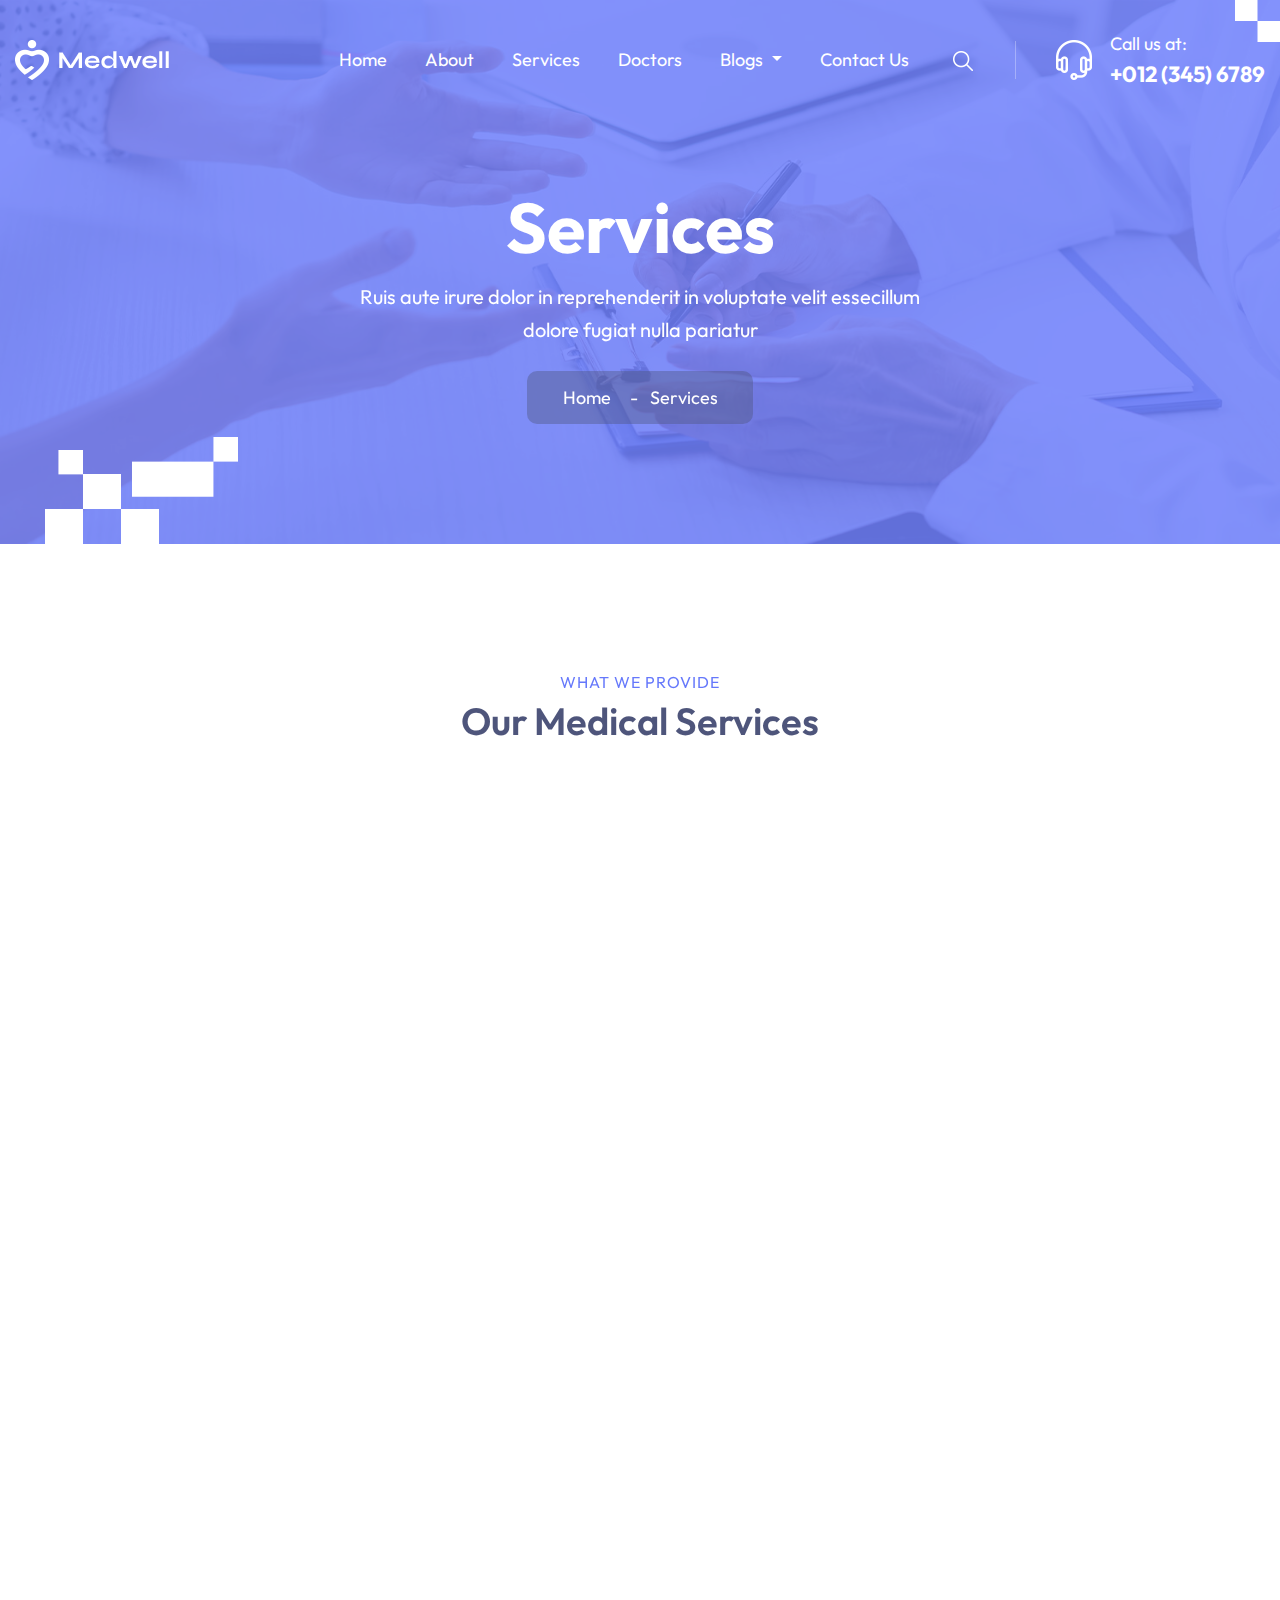
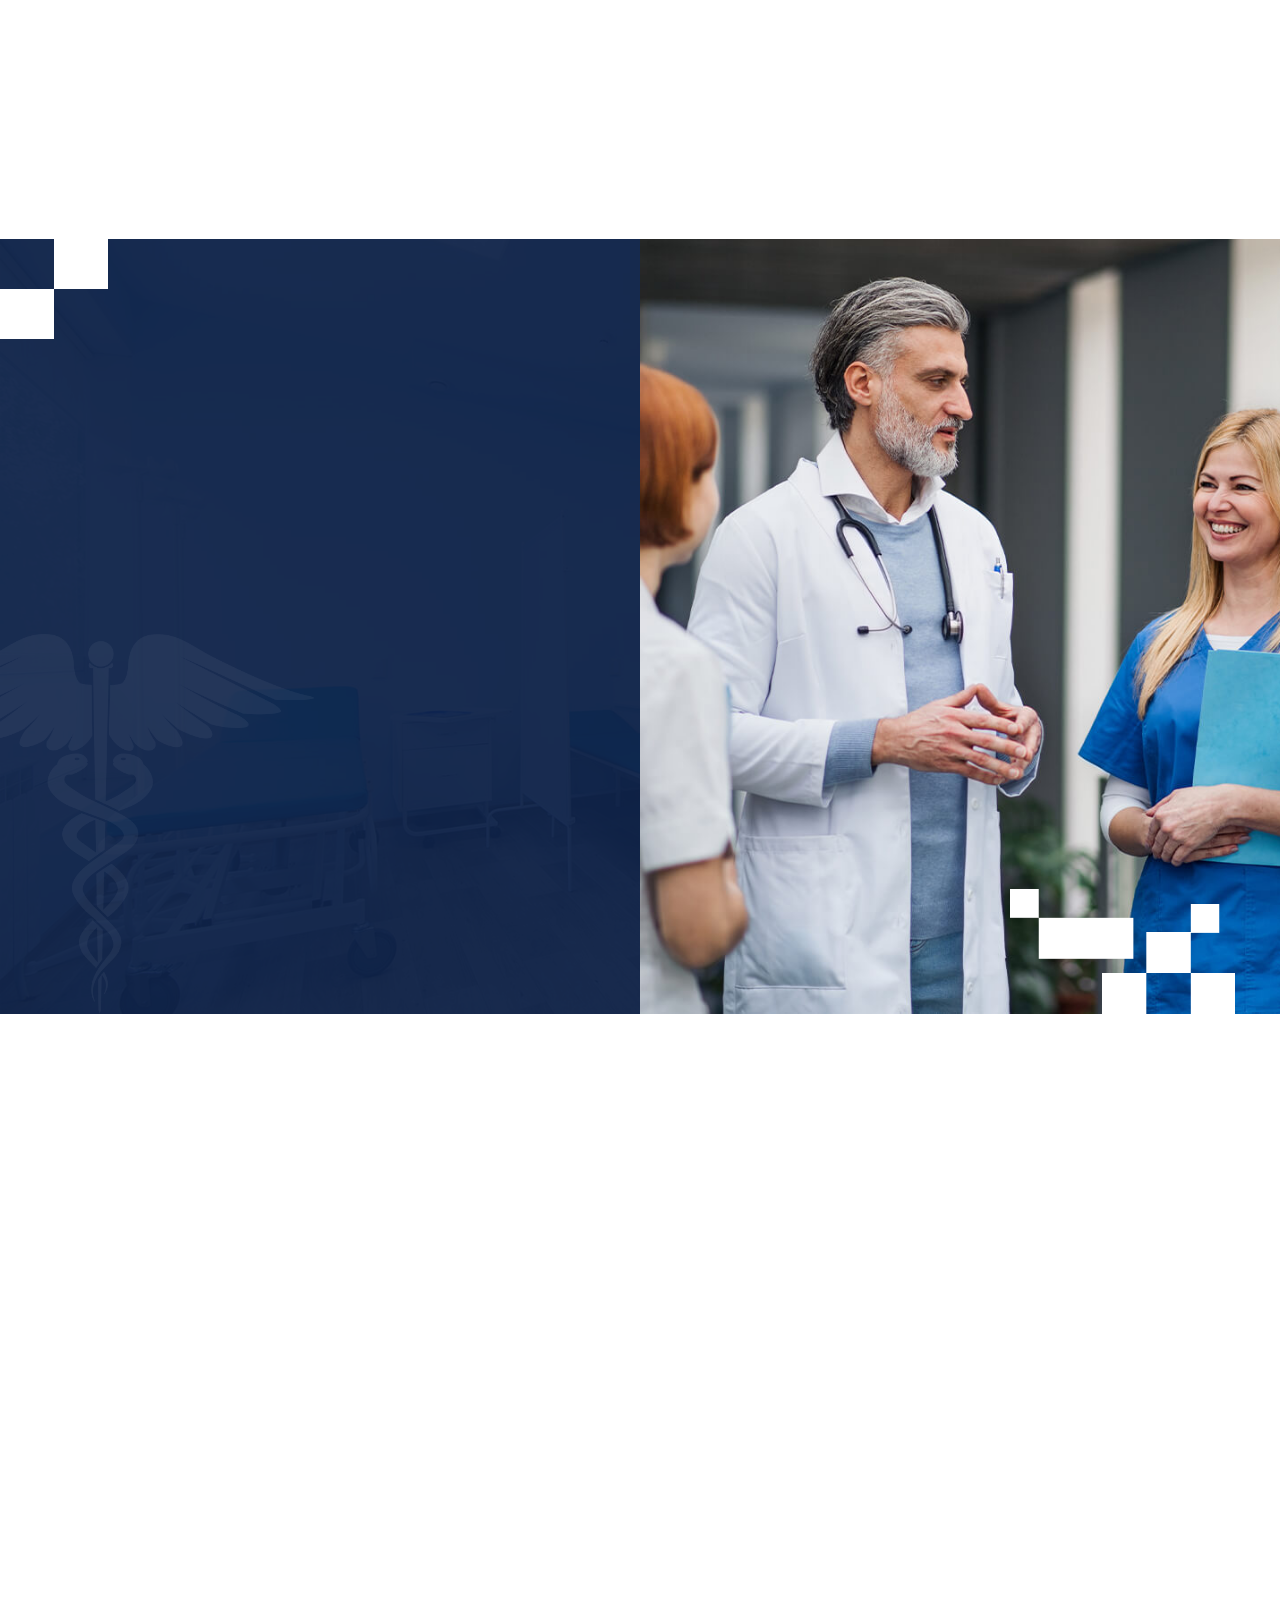
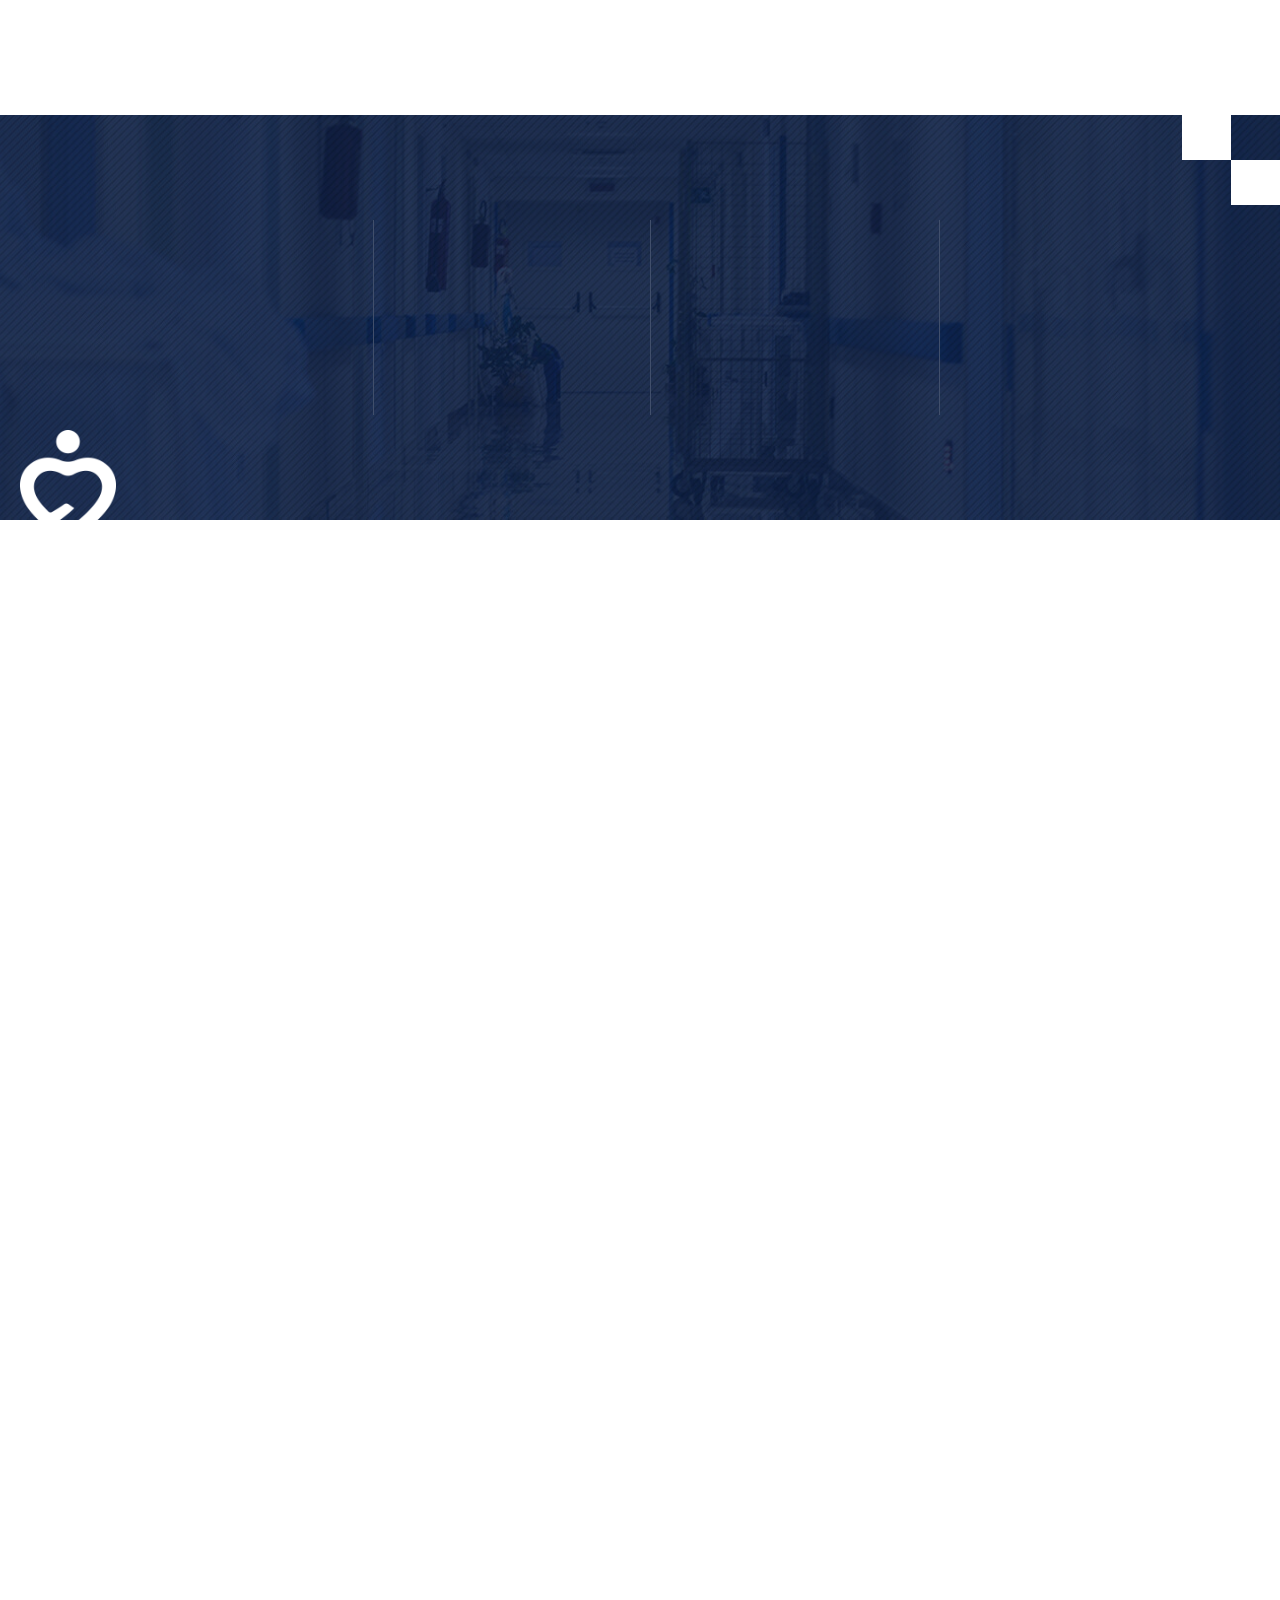
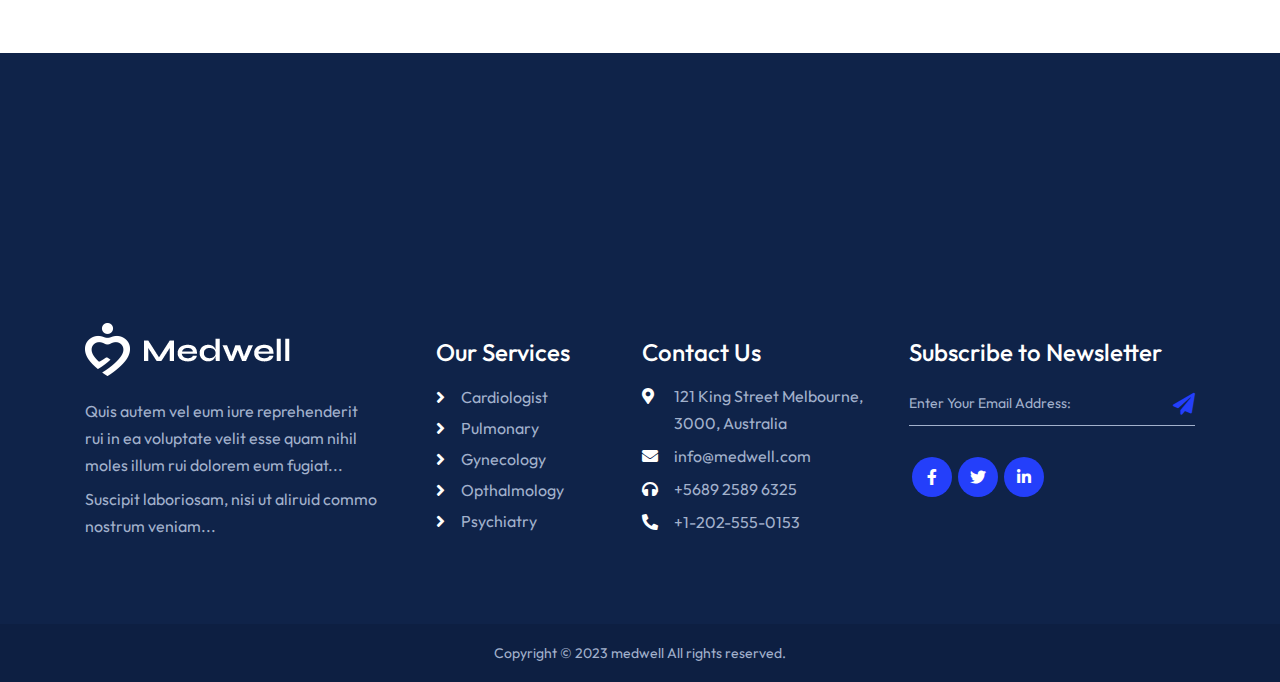
<file: services.html>
<!DOCTYPE html>
<html lang="zxx">

<head>
    <meta charset="UTF-8">
    <meta name="viewport" content="width=device-width, initial-scale=1.0">
    <meta http-equiv="X-UA-Compatible" content="ie=edge">
    <link rel="stylesheet" href="https://use.fontawesome.com/releases/v5.15.4/css/all.css">
    <title>Medwell | Services</title>
    <link rel="icon" href="assets/images/fav-icon.png">
    <link rel="stylesheet" href="assets/bootstrap/bootstrap.min.css">
    <link rel="stylesheet" href="assets/css/owl.carousel.min.css">
    <link rel="stylesheet" href="assets/css/aos.css">
    <link rel="stylesheet" href="assets/css/superclasses.css">
    <link rel="stylesheet" href="assets/css/custom.css">
    <link rel="stylesheet" href="assets/css/mobile.css">
</head>

<body>
    <!-- Preloader -->
    <div class="loader-mask">
        <div class="loader">
            <div></div>
            <div></div>
        </div>
    </div>
    <!-- Preloader -->
    <!-- HEADER SECTION -->
    <header class="w-100 float-left header-con">
        <div class="wrapper">
            <nav class="navbar navbar-expand-lg navbar-light p-0">
                <a class="navbar-brand" href="index.html">
                    <figure class="mb-0">
                        <img src="assets/images/logo.png" alt="logo">
                    </figure>
                </a>
                <button class="navbar-toggler collapsed" type="button" data-toggle="collapse"
                    data-target="#navbarSupportedContent" aria-controls="navbarSupportedContent" aria-expanded="false"
                    aria-label="Toggle navigation">
                    <span class="navbar-toggler-icon"></span>
                    <span class="navbar-toggler-icon"></span>
                    <span class="navbar-toggler-icon"></span>
                </button>
                <div class="collapse navbar-collapse justify-content-end" id="navbarSupportedContent">
                    <ul class="navbar-nav">
                        <li class="nav-item active">
                            <a class="nav-link p-0" href="index.html">Home</a>
                        </li>
                        <li class="nav-item">
                            <a class="nav-link p-0" href="about-us.html">About</a>
                        </li>
                        <li class="nav-item">
                            <a class="nav-link p-0" href="services.html">Services</a>
                        </li>
                        <li class="nav-item">
                            <a class="nav-link p-0" href="doctors.html">Doctors</a>
                        </li>
                        <li class="nav-item dropdown">
                            <a class="nav-link dropdown-toggle p-0" href="blog.html" id="navbarDropdown3" role="button"
                                data-toggle="dropdown" aria-haspopup="true" aria-expanded="false">
                                Blogs
                            </a>
                            <div class="dropdown-menu" aria-labelledby="navbarDropdown3">
                                <ul class="list-unstyled mb-0">
                                    <li><a class="dropdown-item" href="load-more.html">Load More</a></li>
                                    <li><a class="dropdown-item" href="single-blog.html">Single Blog</a></li>
                                    <li><a class="dropdown-item" href="one-column.html">One Column</a></li>
                                    <li><a class="dropdown-item" href="two-column.html">Two Column</a></li>
                                    <li><a class="dropdown-item" href="three-column.html">Three Column</a></li>
                                    <li><a class="dropdown-item" href="three-column-sidbar.html">Three Column Sidbar</a>
                                    </li>
                                    <li><a class="dropdown-item" href="four-column.html">Four Column</a></li>
                                    <li><a class="dropdown-item" href="six-column.html">Six Column</a></li>
                                </ul>
                            </div>
                        </li>
                        <li class="nav-item">
                            <a class="nav-link p-0" href="contact.html">Contact Us</a>
                        </li>
                    </ul>
                    <div class="header-contact d-flex align-items-center">
                        <div class="search-field">
                            <a href="#">
                                <img src="assets/images/search-icon.png" alt="search-icon">
                            </a>
                        </div>
                        <div class="phone d-flex align-items-center">
                            <figure class="mb-0">
                                <img src="assets/images/headphone-icon.png" alt="headphone-icon">
                            </figure>
                            <div class="phone-txt">
                                <span class="d-block">Call us at:</span>
                                <a href="tel:+012(345)6789">+012 (345) 6789</a>
                            </div>
                        </div>
                    </div>
                </div>
            </nav>
        </div>
    </header>
    <!-- HEADER SECTION -->
    <!-- BANNER SECTION -->
    <section class="w-100 float-left services-banner-sec sub-banner-con position-relative">
        <div class="wrapper2">
            <div class="sub-banner-inner-box banner-inner-box position-relative text-center w-100 float-left">
                <h1 data-aos="fade-up" data-aos-duration="700">Services</h1>
                <p data-aos="fade-up" data-aos-duration="700">Ruis aute irure dolor in reprehenderit in voluptate velit
                    essecillum <br>
                    dolore fugiat nulla pariatur</p>
                <nav aria-label="breadcrumb" data-aos="fade-up" data-aos-duration="700">
                    <ol class="breadcrumb d-inline-block mb-0">
                        <li class="breadcrumb-item d-inline-block"><a href="index.html">Home</a></li>
                        <li class="breadcrumb-item active text-white d-inline-block" aria-current="page">Services</li>
                    </ol>
                </nav>
            </div>
        </div>
    </section>
    <!-- BANNER SECTION -->
    <!-- MEDICAL SERVICES SECTION -->
    <section class="medical-services-sec w-100 float-left padding-top padding-bottom">
        <div class="container">
            <div class="generic-title text-center">
                <span class="d-block sub-txt" data-aos="fade-up" data-aos-duration="700">WHAT WE PROVIDE</span>
                <h2 class="mb-0" data-aos="fade-up" data-aos-duration="700">Our Medical Services</h2>
            </div>
            <div class="service-categories">
                <div class="category-box" data-aos="fade-up" data-aos-duration="700">
                    <figure class="mb-0">
                        <img src="assets/images/category-img1.jpg" alt="category-img1">
                    </figure>
                    <div class="category-details d-flex position-relative">
                        <figure class="mb-0">
                            <img src="assets/images/category-icon1.jpg" alt="category-icon1">
                        </figure>
                        <h4>Cardiologist</h4>
                        <p>Duis aute irure dolor in
                            reprehenderit in voluta
                            zesse cillum...</p>
                        <a href="#">Read More <i class="fas fa-angle-right"></i></a>
                    </div>
                </div>
                <div class="category-box" data-aos="fade-up" data-aos-duration="700">
                    <figure class="mb-0">
                        <img src="assets/images/category-img2.jpg" alt="category-img2">
                    </figure>
                    <div class="category-details d-flex position-relative">
                        <figure class="mb-0">
                            <img src="assets/images/category-icon2.jpg" alt="category-icon2">
                        </figure>
                        <h4>Pulmonary</h4>
                        <p>Guis aute irure dolor in
                            reprehenderit in voluta
                            zesse cillum...</p>
                        <a href="#">Read More <i class="fas fa-angle-right"></i></a>
                    </div>
                </div>
                <div class="category-box" data-aos="fade-up" data-aos-duration="700">
                    <figure class="mb-0">
                        <img src="assets/images/category-img3.jpg" alt="category-img3">
                    </figure>
                    <div class="category-details d-flex position-relative">
                        <figure class="mb-0">
                            <img src="assets/images/category-icon3.jpg" alt="category-icon3">
                        </figure>
                        <h4>Gynecology</h4>
                        <p>Nuis aute irure dolor in
                            reprehenderit in voluta
                            zesse cillum...</p>
                        <a href="#">Read More <i class="fas fa-angle-right"></i></a>
                    </div>
                </div>
                <div class="category-box" data-aos="fade-up" data-aos-duration="700">
                    <figure class="mb-0">
                        <img src="assets/images/category-img4.jpg" alt="category-img4">
                    </figure>
                    <div class="category-details d-flex position-relative">
                        <figure class="mb-0">
                            <img src="assets/images/category-icon4.jpg" alt="category-icon4">
                        </figure>
                        <h4>Ophthalmology</h4>
                        <p>Euis aute irure dolor in
                            reprehenderit in voluta
                            zesse cillum...</p>
                        <a href="#">Read More <i class="fas fa-angle-right"></i></a>
                    </div>
                </div>
                <div class="category-box" data-aos="fade-up" data-aos-duration="700">
                    <figure class="mb-0">
                        <img src="assets/images/category-img5.jpg" alt="category-img5">
                    </figure>
                    <div class="category-details d-flex position-relative">
                        <figure class="mb-0">
                            <img src="assets/images/category-icon5.jpg" alt="category-icon5">
                        </figure>
                        <h4>Psychiatry</h4>
                        <p>Quis aute irure dolor in
                            reprehenderit in voluta
                            zesse cillum...</p>
                        <a href="#">Read More <i class="fas fa-angle-right"></i></a>
                    </div>
                </div>
                <div class="category-box" data-aos="fade-up" data-aos-duration="700">
                    <figure class="mb-0">
                        <img src="assets/images/category-img6.jpg" alt="category-img6">
                    </figure>
                    <div class="category-details d-flex position-relative">
                        <figure class="mb-0">
                            <img src="assets/images/category-icon6.jpg" alt="category-icon6">
                        </figure>
                        <h4>Otology</h4>
                        <p>Ruis aute irure dolor in
                            reprehenderit in voluta
                            zesse cillum...</p>
                        <a href="#">Read More <i class="fas fa-angle-right"></i></a>
                    </div>
                </div>
                <div class="category-box" data-aos="fade-up" data-aos-duration="700">
                    <figure class="mb-0">
                        <img src="assets/images/category-img7.jpg" alt="category-img7">
                    </figure>
                    <div class="category-details d-flex position-relative">
                        <figure class="mb-0">
                            <img src="assets/images/category-icon7.jpg" alt="category-icon7">
                        </figure>
                        <h4>Hematology</h4>
                        <p>Zuis aute irure dolor in
                            reprehenderit in voluta
                            zesse cillum...</p>
                        <a href="#">Read More <i class="fas fa-angle-right"></i></a>
                    </div>
                </div>
                <div class="category-box" data-aos="fade-up" data-aos-duration="700">
                    <figure class="mb-0">
                        <img src="assets/images/category-img8.jpg" alt="category-img8">
                    </figure>
                    <div class="category-details d-flex position-relative">
                        <figure class="mb-0">
                            <img src="assets/images/category-icon8.jpg" alt="category-icon8">
                        </figure>
                        <h4>Orthopedics</h4>
                        <p>Huis aute irure dolor in
                            reprehenderit in voluta
                            zesse cillum...</p>
                        <a href="#">Read More <i class="fas fa-angle-right"></i></a>
                    </div>
                </div>
            </div>
        </div>
    </section>
    <!-- MEDICAL SERVICES SECTION -->
    <!-- CONTACT SECTION -->
    <section class="w-100 float-left contact-con position-relative">
        <div class="dots-img position-relative">
            <div class="padding-top padding-bottom contact-inner-con position-relative">
                <div class="container">
                    <div class="contact-form" data-aos="fade-up" data-aos-duration="700">
                        <span class="sub-txt d-block">Request a consultation</span>
                        <h2>Make an Appointent</h2>
                        <form class="form-box" method="post" id="contactpage">
                            <ul class="list-unstyled" data-aos="fade-up" data-aos-duration="700">
                                <li>
                                    <input type="text" name="fname" id="fname" placeholder="Your Name:">
                                </li>
                                <li>
                                    <input type="tel" name="phone" id="phone" placeholder="Phone No:">
                                </li>
                                <li>
                                    <input type="email" placeholder="Your Email:" name="email" id="email">
                                </li>
                                <li>
                                    <input placeholder="Date:" type="text" onfocus="(this.type = 'date')" id="date">
                                </li>
                                <li>
                                    <textarea placeholder="Message:" name="subject" id="subject"></textarea>
                                </li>
                            </ul>
                            <div class="submit-btn" data-aos="fade-up" data-aos-duration="700">
                                <button type="submit" id="submit">
                                    Book an Appointment
                                    <figure class="mb-0">
                                        <img src="assets/images/top-arrow.png" alt="top-arrow">
                                    </figure>
                                </button>
                            </div>
                        </form>
                    </div>
                </div>
            </div>
        </div>
    </section>
    <!-- CONTACT SECTION -->
    <!-- WORK PROCESS SECTION -->
    <section class="work-process-sec w-100 float-left padding-bottom padding-top">
        <div class="container">
            <div class="generic-title text-center">
                <span class="d-block sub-txt" data-aos="fade-up" data-aos-duration="700">WORK PROCESS</span>
                <h2 class="mb-0" data-aos="fade-up" data-aos-duration="700">Let’s See How We Work</h2>
            </div>
            <div class="process-con">
                <ul class="list-unstyled mb-0">
                    <li class="text-center">
                        <div class="process-img-box" data-aos="fade-up" data-aos-duration="700">
                            <figure>
                                <img src="assets/images/process-img1.png" alt="process-img1">
                            </figure>
                            <span>01</span>
                        </div>
                        <h4 data-aos="fade-up" data-aos-duration="700">Seeing Patients</h4>
                        <p data-aos="fade-up" data-aos-duration="700">Rure dolor aen voluta <br>
                            zesse cillum...</p>
                    </li>
                    <li class="text-center">
                        <div class="process-img-box" data-aos="fade-up" data-aos-duration="700">
                            <figure>
                                <img src="assets/images/process-img2.png" alt="process-img2">
                            </figure>
                            <span>02</span>
                        </div>
                        <h4 data-aos="fade-up" data-aos-duration="700">Making a Diagnosis</h4>
                        <p data-aos="fade-up" data-aos-duration="700">Gure dolor aen voluta <br>
                            zesse cillum...</p>
                    </li>
                    <li class="text-center">
                        <div class="process-img-box" data-aos="fade-up" data-aos-duration="700">
                            <figure>
                                <img src="assets/images/process-img3.png" alt="process-img3">
                            </figure>
                            <span>03</span>
                        </div>
                        <h4 data-aos="fade-up" data-aos-duration="700">Developing a Treatment</h4>
                        <p data-aos="fade-up" data-aos-duration="700">Hure dolor aen voluta <br>
                            zesse cillum...</p>
                    </li>
                    <li class="text-center">
                        <div class="process-img-box" data-aos="fade-up" data-aos-duration="700">
                            <figure>
                                <img src="assets/images/process-img4.png" alt="process-img4">
                            </figure>
                            <span>04</span>
                        </div>
                        <h4 data-aos="fade-up" data-aos-duration="700">Documenting Patient</h4>
                        <p data-aos="fade-up" data-aos-duration="700">Zure dolor aen voluta <br>
                            zesse cillum...</p>
                    </li>
                </ul>
            </div>
        </div>
    </section>
    <!-- WORK PROCESS SECTION -->
    <!-- COUNTER SECTION -->
    <div class="counter-section w-100 float-left">
        <div class="container">
            <div class="counter-inner-sec">
                <ul class="list-unstyled mb-0">
                    <li>
                        <figure data-aos="fade-up" data-aos-duration="700">
                            <img src="assets/images/counter-img1.png" alt="counter-img1">
                        </figure>
                        <div class="counter-box position-relative" data-aos="fade-up" data-aos-duration="700">
                            <div class="count d-inline-block">3859</div>
                            <div class="plus d-inline-block"><span>+</span></div>
                        </div>
                        <span class="d-block client-status" data-aos="fade-up" data-aos-duration="700">Professional
                            Doctors</span>
                    </li>
                    <li>
                        <figure data-aos="fade-up" data-aos-duration="700">
                            <img src="assets/images/counter-img2.png" alt="counter-img2">
                        </figure>
                        <div class="counter-box position-relative" data-aos="fade-up" data-aos-duration="700">
                            <div class="count d-inline-block">8596</div>
                            <div class="plus d-inline-block"><span></span></div>
                        </div>
                        <span class="d-block client-status" data-aos="fade-up" data-aos-duration="700">Globally
                            Hospitals</span>
                    </li>
                    <li>
                        <figure data-aos="fade-up" data-aos-duration="700">
                            <img src="assets/images/counter-img3.png" alt="counter-img3">
                        </figure>
                        <div class="counter-box position-relative" data-aos="fade-up" data-aos-duration="700">
                            <div class="count d-inline-block">42</div>
                            <div class="plus d-inline-block"><span>+</span></div>
                        </div>
                        <span class="d-block client-status" data-aos="fade-up" data-aos-duration="700">Years of
                            Expereince</span>
                    </li>
                    <li>
                        <figure data-aos="fade-up" data-aos-duration="700">
                            <img src="assets/images/counter-img4.png" alt="counter-img4">
                        </figure>
                        <div class="counter-box position-relative" data-aos="fade-up" data-aos-duration="700">
                            <div class="count d-inline-block">852</div>
                            <div class="plus d-inline-block"><span>+</span></div>
                        </div>
                        <span class="d-block client-status" data-aos="fade-up" data-aos-duration="700">Successful
                            Operations</span>
                    </li>
                </ul>
            </div>
        </div>
    </div>
    <!-- COUNTER SECTION -->
    <!-- BLOG SECTION -->
    <section class="blogs-section w-100 float-left padding-top padding-bottom">
        <div class="container">
            <div class="generic-title text-center">
                <span class="sub-txt d-block" data-aos="fade-up" data-aos-duration="700">ARTICLES & TIPS</span>
                <h2 data-aos="fade-up" data-aos-duration="700">Latest News & Blogs</h2>
            </div>
            <div class="blogs-inner-con" data-aos="fade-up" data-aos-duration="700">
                <div id="owl-carouseltwo" class="owl-carousel owl-theme">
                    <div class="item">
                        <div class="blog-box">
                            <div class="blog-first-img blog-img-box"></div>
                            <div class="blog-details">
                                <span class="d-block"><i class="fas fa-calendar-alt"></i> Mar 20, 2021</span>
                                <h4><a href="single-blog.html">Get the Home care and
                                        nursing service</a></h4>
                                <p>Debitis aut rerum nec sitatoe
                                    bus saerue eveniet...</p>
                                <a href="single-blog.html">Read More <i class="fas fa-angle-right"></i></a>
                            </div>
                        </div>
                    </div>
                    <div class="item">
                        <div class="blog-box">
                            <div class="blog-second-img blog-img-box"></div>
                            <div class="blog-details">
                                <span class="d-block"><i class="fas fa-calendar-alt"></i> Feb 14, 2022</span>
                                <h4><a href="single-blog.html">Effective Ways to
                                        Manage Hypertension</a></h4>
                                <p>Debitis aut rerum nec sitatoe
                                    bus saerue eveniet...</p>
                                <a href="single-blog.html">Read More <i class="fas fa-angle-right"></i></a>
                            </div>
                        </div>
                    </div>
                    <div class="item">
                        <div class="blog-box">
                            <div class="blog-third-img blog-img-box"></div>
                            <div class="blog-details">
                                <span class="d-block"><i class="fas fa-calendar-alt"></i> Jun 07, 2022</span>
                                <h4><a href="single-blog.html">Dental or Implant.
                                        What is the Best?</a></h4>
                                <p>Debitis aut rerum nec sitatoe
                                    bus saerue eveniet...</p>
                                <a href="single-blog.html">Read More <i class="fas fa-angle-right"></i></a>
                            </div>
                        </div>
                    </div>
                    <div class="item">
                        <div class="blog-box">
                            <div class="blog-first-img blog-img-box"></div>
                            <div class="blog-details">
                                <span class="d-block"><i class="fas fa-calendar-alt"></i> Mar 20, 2021</span>
                                <h4><a href="single-blog.html">Get the Home care and
                                        nursing service</a></h4>
                                <p>Debitis aut rerum nec sitatoe
                                    bus saerue eveniet...</p>
                                <a href="single-blog.html">Read More <i class="fas fa-angle-right"></i></a>
                            </div>
                        </div>
                    </div>
                    <div class="item">
                        <div class="blog-box">
                            <div class="blog-second-img blog-img-box"></div>
                            <div class="blog-details">
                                <span class="d-block"><i class="fas fa-calendar-alt"></i> Feb 14, 2022</span>
                                <h4><a href="single-blog.html">Effective Ways to
                                        Manage Hypertension</a></h4>
                                <p>Debitis aut rerum nec sitatoe
                                    bus saerue eveniet...</p>
                                <a href="single-blog.html">Read More <i class="fas fa-angle-right"></i></a>
                            </div>
                        </div>
                    </div>
                    <div class="item">
                        <div class="blog-box">
                            <div class="blog-third-img blog-img-box"></div>
                            <div class="blog-details">
                                <span class="d-block"><i class="fas fa-calendar-alt"></i> Jun 07, 2022</span>
                                <h4><a href="single-blog.html">Dental or Implant.
                                        What is the Best?</a></h4>
                                <p>Debitis aut rerum nec sitatoe
                                    bus saerue eveniet...</p>
                                <a href="single-blog.html">Read More <i class="fas fa-angle-right"></i></a>
                            </div>
                        </div>
                    </div>
                    <div class="item">
                        <div class="blog-box">
                            <div class="blog-first-img blog-img-box"></div>
                            <div class="blog-details">
                                <span class="d-block"><i class="fas fa-calendar-alt"></i> Mar 20, 2021</span>
                                <h4><a href="single-blog.html">Get the Home care and
                                        nursing service</a></h4>
                                <p>Debitis aut rerum nec sitatoe
                                    bus saerue eveniet...</p>
                                <a href="single-blog.html">Read More <i class="fas fa-angle-right"></i></a>
                            </div>
                        </div>
                    </div>
                    <div class="item">
                        <div class="blog-box">
                            <div class="blog-second-img blog-img-box"></div>
                            <div class="blog-details">
                                <span class="d-block"><i class="fas fa-calendar-alt"></i> Feb 14, 2022</span>
                                <h4><a href="single-blog.html">Effective Ways to
                                        Manage Hypertension</a></h4>
                                <p>Debitis aut rerum nec sitatoe
                                    bus saerue eveniet...</p>
                                <a href="single-blog.html">Read More <i class="fas fa-angle-right"></i></a>
                            </div>
                        </div>
                    </div>
                    <div class="item">
                        <div class="blog-box">
                            <div class="blog-third-img blog-img-box"></div>
                            <div class="blog-details">
                                <span class="d-block"><i class="fas fa-calendar-alt"></i> Jun 07, 2022</span>
                                <h4><a href="single-blog.html">Dental or Implant.
                                        What is the Best?</a></h4>
                                <p>Debitis aut rerum nec sitatoe
                                    bus saerue eveniet...</p>
                                <a href="single-blog.html">Read More <i class="fas fa-angle-right"></i></a>
                            </div>
                        </div>
                    </div>
                </div>
            </div>
        </div>
    </section>
    <!-- BLOG SECTION -->
    <!-- GET IN TOUCH SECTION -->
    <section class="get-in-touch-section w-100 float-left">
        <div class="container">
            <div class="contact-section" data-aos="fade-up" data-aos-duration="700">
                <div class="doctor-img-con"></div>
                <div class="contact-txt-con">
                    <div class="generic-title mb-0">
                        <span class="sub-txt d-block">GET IN TOUCH</span>
                        <h2>Provide The Best Medical
                            Service for You!</h2>
                    </div>
                    <div class="submit-btn">
                        <a href="contact.html">Book an Appointment</a>
                        <a href="contact.html">
                            <figure class="mb-0">
                                <img src="assets/images/top-arrow.png" alt="top-arrow">
                            </figure>
                        </a>
                    </div>
                </div>
            </div>
        </div>
    </section>
    <!-- GET IN TOUCH SECTION -->
    <!-- FOOTER SECTION -->
    <section class="footer-main-section w-100 float-left">
        <div class="container">
            <div class="footer-inner-con">
                <div class="footer-box footer-logo-box">
                    <figure>
                        <img src="assets/images/footer-logo.png" alt="footer-logo">
                    </figure>
                    <p>Quis autem vel eum iure reprehenderit rui
                        in ea voluptate velit esse quam nihil moles
                        illum rui dolorem eum fugiat...</p>
                    <p class="mb-0">Suscipit laboriosam, nisi ut aliruid commo
                        nostrum veniam...</p>
                </div>
                <div class="footer-box footer-pages-links">
                    <h4>Our Services</h4>
                    <ul class="list-unstyled mb-0">
                        <li><i class="fas fa-angle-right"></i><a href="services.html">Cardiologist</a></li>
                        <li><i class="fas fa-angle-right"></i><a href="services.html">Pulmonary</a></li>
                        <li><i class="fas fa-angle-right"></i><a href="services.html">Gynecology</a></li>
                        <li><i class="fas fa-angle-right"></i><a href="services.html">Opthalmology</a></li>
                        <li><i class="fas fa-angle-right"></i><a href="services.html">Psychiatry</a></li>
                    </ul>
                </div>
                <div class="footer-box contact-details-box">
                    <h4>Contact Us</h4>
                    <ul class="list-unstyled mb-0">
                        <li><i class="fas fa-map-marker-alt"></i> 121 King Street Melbourne,
                            3000, Australia</li>
                        <li><i class="fas fa-envelope"></i> <a href="mailto:info@medwell.com">info@medwell.com</a></li>
                        <li><i class="fas fa-headphones"></i> <a href="tel:+568925896325">+5689 2589 6325</a></li>
                        <li><i class="fas fa-phone-alt"></i> <a href="tel:+12025550153">+1-202-555-0153</a></li>
                    </ul>
                </div>
                <div class="footer-box footer-newsletter">
                    <h4>Subscribe to Newsletter</h4>
                    <ul class="list-unstyled">
                        <li>
                            <input type="email" placeholder="Enter Your Email Address:">
                            <button type="submit"><i class="fas fa-paper-plane"></i></button>
                        </li>
                    </ul>
                    <div class="social-links">
                        <ul class="list-unstyled mb-0 d-flex">
                            <li class="d-flex justify-content-center align-items-center mb-0"><a
                                    href="https://www.facebook.com/login/"><i class="fab fa-facebook-f"></i></a></li>
                            <li class="d-flex justify-content-center align-items-center mb-0"><a
                                    href="https://twitter.com/i/flow/login?input_flow_data=%7B%22requested_variant%22%3A%22eyJsYW5nIjoiZW4ifQ%3D%3D%22%7D"><i
                                        class="fab fa-twitter"></i></a></li>
                            <li class="d-flex justify-content-center align-items-center mb-0"><a
                                    href="https://www.linkedin.com/login"><i class="fab fa-linkedin-in"></i></a></li>
                        </ul>
                    </div>
                </div>
            </div>
        </div>
    </section>
    <div class="copyright-con w-100 float-left text-center">
        <p class="mb-0">Copyright © 2023 medwell All rights reserved.</p>
    </div>
    <a id="button"></a>
    <!-- FOOTER SECTION -->

    <script src="assets/js/jquery-3.6.0.min.js"></script>
    <script src="assets/js/popper.min.js"></script>
    <script src="assets/js/bootstrap.min.js"></script>
    <script src="assets/js/owl.carousel.js"></script>
    <script src="assets/js/aos.js"></script>
    <script src="assets/js/jquery.validate.js"></script>
    <script src="assets/js/contact-form.js"></script>
    <script>
        $(window).on('load', function(){ 
        // Preloader
        $('.loader').fadeOut();
        $('.loader-mask').delay(350).fadeOut('slow');
        });
    </script>
    <script>
        var btn = $('#button');

        $(window).scroll(function () {
            if ($(window).scrollTop() > 300) {
                btn.addClass('show');
            }
            else {
                btn.removeClass('show');
            }
        });
        btn.on('click', function (e) {
            e.preventDefault();
            $('html, body').animate({ scrollTop: 0 }, '300');
        });
    </script>
    <script>
        AOS.init();
    </script>
    <script>
        $('#owl-carouselone').owlCarousel({
            loop: true,
            margin: 10,
            nav: true,
            autoplay: true,
            autoplayTimeout: 10000,
            autoplayHoverPause: true,
            responsive: {
                0: {
                    items: 1
                },
                600: {
                    items: 2
                },
                1000: {
                    items: 3
                }
            }
        })
        $('#owl-carouseltwo').owlCarousel({
            loop: true,
            margin: 30,
            nav: true,
            autoplay: true,
            autoplayTimeout: 10000,
            autoplayHoverPause: true,
            responsive: {
                0: {
                    items: 1
                },
                600: {
                    items: 2
                },
                1000: {
                    items: 3
                }
            }
        })
    </script>
    <script>
        AOS.init();
        function lightbox_open() {
            var lightBoxVideo = document.getElementById("VisaChipCardVideo");
            //   window.scrollTo(0, 0);
            document.getElementById('light').style.display = 'block';
            document.getElementById('fade1').style.display = 'block';
            lightBoxVideo.play();
        }

        function lightbox_close() {
            var lightBoxVideo = document.getElementById("VisaChipCardVideo");
            document.getElementById('light').style.display = 'none';
            document.getElementById('fade1').style.display = 'none';
            lightBoxVideo.pause();
        }
    </script>
    <script>
        $(document).ready(function () {

            var counters = $(".count");
            var countersQuantity = counters.length;
            var counter = [];

            for (i = 0; i < countersQuantity; i++) {
                counter[i] = parseInt(counters[i].innerHTML);
            }

            var count = function (start, value, id) {
                var localStart = start;
                setInterval(function () {
                    if (localStart < value) {
                        localStart++;
                        counters[id].innerHTML = localStart;
                    }
                }, 40);
            }

            for (j = 0; j < countersQuantity; j++) {
                count(0, counter[j], j);
            }
        });



        $('.count').each(function () {
            $(this).prop('Counter', 0).animate({
                Counter: $(this).text()
            }, {
                duration: 3300,
                easing: 'swing',
                step: function (now) {
                    $(this).text(Math.ceil(now));
                }
            });
        });
    </script>
</body>

</html>
</file>
<file: assets/css/superclasses.css>
:root {
    --primary--color: #030d43;
    --secondary--color: #243ffa;
    --text-color: #757887;
    --accent: #243ffa;
    --white-color: #fff;
}

.wrapper {
    max-width: 1374px;
    margin-left: auto;
    margin-right: auto;
}

.wrapper2 {
    max-width: 1540px;
    margin-left: auto;
    margin-right: auto;
}

.wrapper3 {
    max-width: 1175px;
    margin-left: auto;
    margin-right: auto;
}

.sub-txt {
    font-size: 16px;
    line-height: 16px;
    letter-spacing: 1px;
    text-transform: uppercase;
    color: var(--secondary--color);
}

h1 {
    font-size: 96px;
    font-weight: 700;
    line-height: 94px;
    color: var(--white-color);
}

h2 {
    font-size: 52px;
    font-weight: 600;
    line-height: 52px;
    color: var(--primary--color);
}

h3 {
    font-size: 28px;
    font-weight: 500;
    line-height: 36px;
}

h4 {
    font-size: 22px;
    font-weight: 600;
    line-height: 22px;
    color: var(--primary--color);
}

h5 {
    font-size: 20px;
    line-height: 24px;
    font-weight: 600;
    color: var(--primary--color);
}

.padding-top {
    padding-top: 150px;
}

.padding-bottom {
    padding-bottom: 150px;
}
</file>
<file: assets/css/custom.css>
@import url('https://fonts.googleapis.com/css2?family=Montserrat:wght@700&family=Outfit:wght@300;400;500;600;700&family=Syne:wght@500;700&display=swap');

* {
    margin: 0;
    padding: 0;
    box-sizing: border-box;
}

body {
    font-size: 18px;
    line-height: 27px;
    color: var(--text-color);
    font-family: 'Outfit', sans-serif;
}
/* header section styling start */
.header-con {
    z-index: 99;
    top: 30px;
    position: absolute;
}
.header-con .navbar-light .navbar-nav .nav-item {
    position: relative;
}

.header-con .navbar-light .navbar-nav .nav-link {
    color: var(--white-color);
}

.header-con .navbar-light .navbar-nav .nav-item::after {
    content: "";
    background: var(--white-color);
    width: 0;
    height: 1px;
    position: absolute;
    left: 0;
    bottom: -4px;
    transition: .4s ease-in-out;
}

.header-con .navbar-light .navbar-nav .nav-item:hover::after {
    width: 100%;
}

.header-con .navbar-light .navbar-nav .nav-item.dropdown::after {
    display: none;
}

.header-con .navbar-light .navbar-nav .nav-item.dropdown:hover .dropdown-menu {
    display: block;
}

.navbar-expand-lg .navbar-nav .dropdown-menu {
    top: 26px;
    padding: 0;
    margin: 0;
}

.navbar-expand-lg .navbar-nav .dropdown-menu .dropdown-item {
    padding: 8px 20px;
}

.header-con .navbar-expand-lg .navbar-nav {
    gap: 48px;
}

.phone span {
    font-size: 18px;
    margin-bottom: 5px;
    color: var(--white-color);
}

.phone a {
    font-size: 22px;
    font-weight: 700;
    line-height: 22px;
    text-decoration: none;
    color: var(--white-color);
}

.phone a:hover {
    color: var(--primary--color);
}

.phone-txt {
    padding-left: 18px;
}

.search-field {
    padding-right: 42px;
    margin-right: 40px;
    line-height: 38px;
    display: inline-block;
    border-right: 1px solid rgb(255 255 255 / 30%);
}

.header-con .navbar-expand-lg .navbar-nav {
    gap: 48px;
    margin-right: 94px;
}

.header-con .dropdown-item:focus,
.header-con .dropdown-item:hover {
    color: var(--white-color);
    text-decoration: none;
    background-color: var(--accent);
}

/* header section styling end */
/* banner section styling start */
.banner-con {
    padding-top: 147px;
    background: var(--secondary--color) url(../images/graphic-img.png) no-repeat;
    background-size: cover;
}

.banner-inner-con {
    display: grid;
    grid-template-columns: 40% 60%;
}

.banner-title {
    padding-top: 110px;
}

.banner-title h1 {
    margin-bottom: 19px;
}

.banner-title p {
    font-size: 20px;
    color: #d4dffb;
    line-height: 35px;
    margin-bottom: 34px;
    padding-right: 100px;
}

.banner-btn a {
    font-size: 20px;
    font-weight: 600;
    text-decoration: none;
    color: var(--white-color);
    transition: .4s ease-in-out;
}

.banner-btn a:hover {
    transform: translateY(-8px);
}

.banner-btn a:hover figure {
    background: var(--white-color);
}

.banner-btn a:hover figure img {
    filter: brightness(0) saturate(100%) invert(17%) sepia(65%) saturate(5340%) hue-rotate(236deg) brightness(96%) contrast(104%);
}

.banner-btn figure {
    width: 65px;
    height: 65px;
    border-radius: 50%;
    border: 1px solid var(--white-color);
}

.banner-btn {
    gap: 17px;
    transition: .3s ease-in-out;
}

.banner-details>figure {
    margin-left: -180px;
}

.banner-details-txt p {
    font-size: 20px;
    line-height: 31px;
    position: relative;
    margin-bottom: 49px;
    color: var(--white-color);
    width: 97%;
    margin-left: -28px;
}

.banner-details-txt {
    right: 0;
    width: 55%;
    position: absolute;
}

.banner-details-txt p:after {
    top: 50%;
    width: 3px;
    left: -21px;
    content: "";
    height: 80px;
    position: absolute;
    transform: translateY(-50%);
    background: var(--white-color);
}

.banner-details-txt {
    position: absolute;
    top: 149px;
}

.banner-static-box ul li figure {
    width: 77px;
    height: 77px;
    border-radius: 50%;
    background: rgb(0 0 0 / 10%);
}

.static-value {
    font-size: 60px;
    font-weight: 700;
    line-height: 60px;
    margin-bottom: 8px;
    color: var(--white-color);
    font-family: 'Montserrat', sans-serif;
}

.banner-static-txt span {
    font-size: 16px;
    color: #d4dffb;
}

.banner-static-txt span:nth-child(2) {
    font-size: 18px;
    font-weight: 600;
    color: var(--white-color);
}

.banner-static-box ul li {
    gap: 20px;
    margin-bottom: 50px;
}

.banner-static-box ul li:last-child {
    margin-bottom: 0;
}

.client-review {
    top: 56%;
    gap: 15px;
    padding: 14px 56px 14px 14px;
    position: absolute;
    border-radius: 37px;
    transform: translateY(-50%);
    background: rgb(255 255 255 / 92%);
    left: 31%;
    box-shadow: 13px 13px 35px 9px rgb(0 0 0 / 8%);
}

.review-img figure {
    width: 45px;
    height: 45px;
    border-radius: 50%;
    border: 2px solid var(--white-color);
}

.review-img img {
    border-radius: 50%;
    width: 100%;
    object-fit: cover;
}

.review-img figure:nth-child(2),
.review-img figure:last-child {
    margin-left: -20px;
}

.review-txt span:first-child {
    font-size: 22px;
    color: #fbab00;
    font-weight: 700;
    line-height: 22px;
}

.review-txt span:last-child {
    font-size: 13px;
    color: var(--primary--color);
    line-height: 13px;
}

.review-txt figure {
    margin-left: 3px;
}

.banner-inner-box:after {
    content: "";
    bottom: 0;
    right: -110px;
    width: 216px;
    height: 254px;
    position: absolute;
    background: url(../images/apple-shape-img.png) no-repeat;
}

.banner-inner-box:before {
    content: "";
    bottom: 0;
    left: -110px;
    width: 330px;
    height: 183px;
    position: absolute;
    background: url(../images/box-shape-img1.png) no-repeat;
}

.banner-con:after {
    content: "";
    top: 0;
    right: 0;
    width: 130px;
    height: 120px;
    position: absolute;
    background: url(../images/double-shape-img2.png) no-repeat;
}
/* banner section styling end */
/* service section styling start */
.service-box {
    gap: 30px;
    display: grid;
    grid-template-columns: 23% 23% 23% 23%;
}

.service-box-content span {
    margin-bottom: 10px;
}

.service-box-content h2 {
    margin-bottom: 17px;
}

.service-box-item {
    border-radius: 10px;
    padding: 44px 32px 26px 36px;
    background: var(--white-color);
    border: 1px solid transparent;
    box-shadow: 2px 2px 52px 6px rgb(36 63 250 / 4%);
}

.service-box-item figure {
    height: 73px;
    margin-bottom: 21px;
}

.service-box-item:hover {
    border-color: var(--accent);
    box-shadow: 2px 2px 52px 6px rgb(36 63 250 / 13%);
}

.service-box-item h4 {
    margin-bottom: 10px;
}

.service-box-item p {
    margin-bottom: 15px;
}

.service-box-item a {
    font-size: 15px;
    font-weight: 500;
    color: var(--accent);
    text-decoration: none;
    display: inline-block;
}

.service-provide-box {
    gap: 15px;
    width: 211.6%;
    display: grid;
    align-items: center;
    grid-template-columns: 36% 64%;
    background: #0f2349;
    border-radius: 10px;
    overflow: hidden;
    padding-left: 37px;
}

.service-provide-img figure img {
    width: 332px;
    height: 332px;
    border-radius: 50%;
    margin-left: auto;
    object-fit: cover;
}

.service-provide-img {
    margin-left: auto;
}

.service-provide-title h3 {
    margin-bottom: 5px;
    color: var(--white-color);
}

.service-provide-title p {
    line-height: 25px;
    color: #c5ccd8;
    margin-bottom: 17px;
}

.service-provide-title a {
    font-size: 16px;
    font-weight: 600;
    text-decoration: none;
    color: var(--white-color);
    transition: .4s ease-in-out;
}

.service-provide-title a:hover {
    transform: translateY(-8px);
}

.provide-arrow figure {
    width: 30px;
    height: 30px;
    border-radius: 50%;
    background: var(--accent);
    margin-left: 11px;
}

.service-box-item a i {
    top: 1px;
    position: relative;
    margin-left: 3px;
}

.about-con {
    overflow: hidden;
    background: #f6f9ff;
}

.design-img:before {
    left: -363px;
    bottom: -161px;
    width: 770px;
    height: 848px;
    content: "";
    position: absolute;
    background: url(../images/design-lft-img.png) no-repeat;
}

.design-img:after {
    right: -297px;
    top: -53px;
    width: 577px;
    height: 635px;
    content: "";
    position: absolute;
    background: url(../images/design-rt-img.png) no-repeat;
}
/* service section styling start */
/* lightbox styling start */
#fade1 {
    top: 0;
    left: 0;
    width: 100%;
    height: 100%;
    opacity: .80;
    z-index: 1001;
    display: none;
    position: fixed;
    filter: alpha(opacity=80);
    background-color: black;
}

#fade2 {
    top: 0;
    left: 0;
    width: 100%;
    height: 100%;
    opacity: .80;
    z-index: 1001;
    display: none;
    position: fixed;
    filter: alpha(opacity=80);
    background-color: black;
}

#light iframe {
    width: 100%;
    height: 500px;
}

#light2,
#light {
    top: 70%;
    left: 50%;
    display: none;
    z-index: 1002;
    position: absolute;
    margin-top: -180px;
    transform: translate(-50%, -50%);
}

#light {
    width: 50%;
}

#light2 {
    width: 58%;
}

#light2 iframe {
    width: 100%;
    height: 500px;
}

.index3-poster {
    position: absolute;
    left: 10%;
}

.index3-video-wrap {
    left: 50%;
    top: 42%;
    height: 56px;
    width: 53px;
}

#boxclose {
    top: -10px;
    width: 40px;
    right: -10px;
    height: 40px;
    padding: 7px 10px 10px;
    display: flex;
    align-items: center;
    z-index: 1002;
    cursor: pointer;
    font-size: 30px;
    font-weight: bold;
    line-height: 30px;
    position: absolute;
    border-radius: 50%;
    justify-content: center;
    color: var(--white-color);
    background: var(--accent);
}

.boxclose:before {
    content: "×";
}

#fade1:hover~#boxclose {
    display: none;
}

.test:hover~.test2 {
    display: none;
}
/* lightbox styling end */
/* video section styling start */
.index1-poster {
    width: 296px;
    height: 266px;
    object-fit: cover;
    border-radius: 10px;
}

.vedio-sub-img {
    display: flex;
    gap: 30px;
    flex-wrap: wrap;
}

.video-wrap {
    width: 64px;
    display: flex;
    height: 64px;
    z-index: 1;
    position: relative;
    background: var(--white-color);
    border-radius: 50%;
    align-items: center;
    outline-offset: 10px;
    justify-content: center;
}

.btn-outer a {
    display: inline-block;
}

.btn-outer {
    top: 50%;
    left: 50%;
    position: absolute;
    transform: translate(-50%, -50%);
    width: 168px;
    height: 168px;
    background: var(--accent);
    display: flex;
    align-items: center;
    justify-content: center;
    border-radius: 50%;
}

.btn-outer::after {
    content: "";
    background: url(../images/rotate-txt.png) no-repeat center;
    width: 168px;
    height: 168px;
    position: absolute;
    left: 0;
    top: 0;
}

.about-box {
    gap: 60px;
    display: grid;
    align-items: center;
    grid-template-columns: 53% 44%;
}

.vedio-sub-img img:nth-child(2) {
    width: 295px;
    height: 455px;
}

.vedio-sub-img img:last-child {
    margin-top: -249px;
}

.about-box-title {
    position: relative;
    z-index: 2;
}

.about-box-title span {
    margin-bottom: 10px;
}

.about-box-title h2 {
    margin-bottom: 26px;
}

.about-box-title p {
    margin-bottom: 28px;
}

.about-box-title .generic-list {
    display: grid;
    margin-bottom: 32px;
    grid-template-columns: 52.5% 47%;
}

.generic-list ul li {
    margin-bottom: 5px;
    position: relative;
    padding-left: 29px;
    color: var(--primary--color);
}

.generic-list ul li:after {
    content: "\f058";
    font-family: "Font Awesome 5 Free";
    position: absolute;
    font-weight: 900;
    left: 0;
    top: 0;
    color: var(--secondary--color);
}

.generic-btn a {
    font-size: 20px;
    font-weight: 600;
    text-decoration: none;
    transition: .3s ease-in-out;
    color: var(--secondary--color);
}

.generic-btn {
    gap: 19px;
    display: flex;
    align-items: center;
}

.generic-btn a figure {
    width: 65px;
    height: 65px;
    display: flex;
    border-radius: 50%;
    align-items: center;
    justify-content: center;
    border: 1px solid var(--secondary--color);
}

.generic-btn a:hover {
    transform: translateY(-8px);
}

.generic-btn a:hover figure {
    background: var(--accent);
    border-color: var(--accent);
}

.generic-btn a:hover figure img {
    filter: brightness(0) saturate(100%) invert(100%) sepia(100%) saturate(0%) hue-rotate(81deg) brightness(105%) contrast(104%);
}

.vedio-sub-img img:nth-child(2) {
    margin-top: 60px;
}
/* video section styling end */
/* contact section styling start */
.contact-con {
    background: url(../images/form-bg-img2.jpg) no-repeat;
    background-size: cover;
}

.contact-con:after {
    top: 0;
    right: 0;
    width: 54.66%;
    height: 100%;
    content: "";
    position: absolute;
    background: url(../images/form-bg-img.jpg) no-repeat;
    background-size: cover;
}

.contact-con:before {
    top: 0;
    left: 0;
    width: 100%;
    content: "";
    height: 100%;
    position: absolute;
    background: rgb(15 35 73 / 95%);
}

.contact-form {
    position: relative;
    z-index: 1;
}

.contact-form {
    background: #243ffa;
    border-radius: 10px;
    width: 59%;
    padding: 75px 63px 76px;
}

.contact-form span {
    margin-bottom: 10px;
    color: var(--white-color);
}

.contact-form form ul li span {
    font-size: 13px;
    color: var(--primary--color);
}

.contact-form h2 {
    margin-bottom: 45px;
    color: var(--white-color);
}

.form-box ul {
    display: grid;
    gap: 23px 20px;
    margin-bottom: 40px;
    grid-template-columns: 48.4% 48.4%;
}

.form-box ul li input,
.form-box ul li textarea {
    border: none;
    font-size: 16px;
    color: #d4dffb !important;
    width: 100%;
    padding-bottom: 10px;
    background: none;
    border-bottom: 1px solid rgb(255 255 255 / 30%);
}

.form-box ul li textarea {
    resize: none;
    height: 75px
}

.form-box ul li input::placeholder,
.form-box ul li textarea::placeholder {
    font-size: 16px;
    color: #d4dffb;
}

.form-box ul li input:focus,
.form-box ul li textarea:focus {
    outline: none;
}

.form-box ul li:last-child {
    grid-column: 1/-1;
}

.submit-btn a {
    text-decoration: none;
    color: var(--white-color);
    transition: .3s ease-in-out;
}

.submit-btn button:hover {
    cursor: pointer;
    transform: translateY(-8px);
}

.submit-btn,
.submit-btn button {
    border: none;
    background: transparent;
    display: flex;
    align-items: center;
    font-size: 20px;
    font-weight: 600;
    color: var(--white-color);
    gap: 18px;
    transition: .4s ease-in-out;
}

.submit-btn button:focus {
    outline: none;
    border: none;
}

.submit-btn a figure,
.submit-btn button figure {
    width: 65px;
    height: 65px;
    display: flex;
    border-radius: 50%;
    align-items: center;
    justify-content: center;
    border: 1px solid var(--white-color);
}

.submit-btn a:hover {
    transform: translateY(-8px);
}

.submit-btn a:hover figure,
.submit-btn button:hover figure {
    background: var(--white-color);
    border-color: var(--white-color);
}

.submit-btn a:hover img,
.submit-btn button:hover figure img {
    filter: brightness(0) saturate(100%) invert(17%) sepia(65%) saturate(5340%) hue-rotate(236deg) brightness(96%) contrast(104%);
}

.contact-inner-con:after {
    bottom: 0;
    left: -172px;
    content: "";
    width: 707px;
    height: 630px;
    background: url(../images/shape-img.png) no-repeat;
    position: absolute;
}

input[type="date"]::-webkit-calendar-picker-indicator {
    filter: invert(1);
    margin: 0px;
    margin-right: 0 !important;
}

.dots-img:after {
    top: 0;
    left: 0;
    content: "";
    width: 130px;
    height: 120px;
    position: absolute;
    background: url(../images/dots-lft-img.png) no-repeat;
}

.dots-img::before {
    bottom: 0;
    right: 80px;
    z-index: 1;
    content: "";
    width: 330px;
    height: 183px;
    position: absolute;
    background: url(../images/dots-rt-img.png) no-repeat;
}
/* contact section styling end */
/* ********process section style start ******* */
.process-con ul {
    display: grid;
    grid-gap: 0 29px;
    grid-template-columns: 1fr 1fr 1fr 1fr;
}

.process-con ul li {
    display: flex;
    align-items: center;
    flex-direction: column;
}

.process-con ul li h4 {
    margin-bottom: 12px;
}

.process-con .process-img-box {
    width: 181px;
    height: 181px;
    display: flex;
    cursor: pointer;
    position: relative;
    border-radius: 100%;
    align-items: center;
    margin-bottom: 51px;
    justify-content: center;
    border: 1px dashed rgb(36 63 250 / 40%);
}

.process-con .process-img-box figure {
    width: 144px;
    height: 144px;
    display: flex;
    margin: 0 auto;
    border-radius: 100%;
    align-items: center;
    justify-content: center;
    box-shadow: 0 0 5px rgb(2 6 52 / 4%);
}

.process-con .process-img-box:hover figure {
    background: var(--accent);
}

.process-con .process-img-box:hover {
    border: 1px dashed var(--accent);
}

.process-con .process-img-box:hover figure img {
    filter: brightness(0) saturate(100%) invert(100%) sepia(0%) saturate(7500%) hue-rotate(3deg) brightness(107%) contrast(109%);
}

.process-img-box span {
    position: absolute;
    bottom: -19px;
    left: 50%;
    font-size: 14px;
    height: 32px;
    width: 32px;
    display: flex;
    align-items: center;
    justify-content: center;
    padding: 10px;
    border-radius: 100%;
    color: var(--white-color);
    background: var(--accent);
    transform: translateX(-50%);
}

.generic-title {
    margin-bottom: 53px;
    position: relative;
    z-index: 1;
}

.generic-title span {
    margin-bottom: 10px;
}

.process-con ul li p:last-child {
    margin-bottom: 0;
}

/* ******** process section style end ******* */
/* ******** Team sections style start ******* */
.team-section {
    background: #f6f9ff;
    position: relative;
    overflow: hidden;
}

.bg-design::before {
    content: "";
    background: url(../images/team-left-bg-img.png) no-repeat left;
    width: 341px;
    height: 635px;
    position: absolute;
    left: 0;
    top: -55px;
}

.bg-design::after {
    content: "";
    background: url(../images/team-right-bg-img.png) no-repeat right;
    background-size: cover;
    width: 408px;
    height: 609px;
    position: absolute;
    right: 0;
    bottom: 0;
}

.social-links li {
    height: 40px;
    width: 40px;
    margin: 0 3px;
    border-radius: 100%;
    background: var(--accent);
    font-size: 16px;
    transition: .3s ease-in-out;
    border: 1px solid transparent;
}

.social-links li a {
    color: var(--white-color);
    padding: 6px 13px;
    border-radius: 100%;
    transition: .3s ease-in-out;
}

.social-links li:hover {
    background: var(--white-color);
    border-color: var(--accent);
    transform: translateY(-6px);
}

.social-links li:hover a {
    color: var(--accent);
}

.team-members-con>ul {
    display: grid;
    grid-gap: 60px 30px;
    grid-template-columns: 1fr 1fr 1fr 1fr;
}

.team-members-con ul li figure {
    margin-bottom: 24px;
    overflow: hidden;
}

.team-members-con ul li h4 {
    margin-bottom: 5px;
}

.team-members-con ul li span {
    margin-bottom: 16px;
}

.team-members-con ul li figure img {
    width: 254px;
    height: 254px;
    border-radius: 100%;
    object-fit: cover;
}

/* ********Team sections style end******* */
/* *******Review section style start****** */
.patients-reviews-sec .owl-carousel .owl-item img {
    width: auto;
}

.review-box {
    width: 350px;
    padding: 50px 34px 46px;
    border-radius: 10px;
    background: var(--white-color);
    box-shadow: 2px 2px 52px 6px rgb(36 63 250 / 4%);
}

.review-box p {
    margin-bottom: 20px;
}

.patient-details .patient-rating {
    margin-left: 16px;
}

.patient-rating h5 {
    font-size: 18px;
    margin-bottom: 0;
    font-weight: 600;
    color: var(--primary--color);
}

.patient-rating span {
    font-size: 14px;
}

.patient-rating figure {
    margin-bottom: 12px;
}

.patients-reviews-sec .owl-carousel .owl-dots.disabled {
    display: block;
}

.patients-reviews-sec .owl-carousel .owl-dots {
    text-align: center;
}

.patients-reviews-sec .owl-carousel button.owl-dot {
    border: solid;
    margin: 0 5px;
    height: 13px;
    width: 13px;
    background: #c5ccdc;
    border-radius: 100%;
    border-color: #c5ccdc;
}

.patients-reviews-sec .owl-carousel .owl-nav {
    display: none;
}

.patients-reviews-sec .owl-carousel button.owl-dot.active {
    height: 18px;
    width: 18px;
    background: var(--primary--color);
    border-color: var(--primary--color);
}

.patients-reviews-sec .owl-carousel button.owl-dot:focus {
    outline: none;
}

.patients-reviews-sec .owl-carousel.owl-drag .owl-item.active {
    margin-right: 17px !important;
}

.patients-reviews-sec .owl-carousel .owl-stage {
    width: 8000px !important;
}

.patients-reviews-sec .owl-carousel .owl-stage-outer {
    margin-bottom: 25px;
    box-shadow: 2px 2px 52px 6px rgb(36 63 250 / 4%);
}

.patients-reviews-sec .owl-carousel {
    position: relative;
}

.patients-reviews-sec .owl-carousel::after {
    content: "";
    background: url(../images/review-small-img.png) no-repeat right;
    width: 312px;
    height: 367px;
    position: absolute;
    right: -165px;
    top: -161px;
    z-index: -1;
}

.patients-reviews-sec .review-box:hover {
    cursor: pointer;
    color: #d4dffb;
    background: var(--accent);
}

.patients-reviews-sec .review-box:hover>figure img {
    filter: brightness(0) saturate(100%) invert(100%) sepia(0%) saturate(7500%) hue-rotate(3deg) brightness(107%) contrast(109%);
}

.patients-reviews-sec .review-box:hover .patient-rating h5 {
    color: var(--white-color);
}

/* *******Review section style end****** */
/* ********counter section style start******** */
.counter-section {
    background: url(../images/counter-section-bg-img.jpg) no-repeat center;
    background-size: cover;
    position: relative;
    padding: 105px 0;
}

.counter-section::before {
    content: "";
    background: url(../images/counter-sec-left-img.png) no-repeat left bottom;
    width: 216px;
    height: 254px;
    position: absolute;
    bottom: -60px;
    left: 40px;
}

.counter-section::after {
    content: "";
    background: url(../images/counter-sec-right-top-img.png) no-repeat top right;
    width: 130px;
    height: 120px;
    position: absolute;
    right: 0;
    top: 0;
}

.counter-inner-sec .counter-box {
    font-size: 50px;
    line-height: 60px;
    font-weight: 600;
    color: var(--white-color);
    margin-left: 10px;
    margin-bottom: 10px;
}

.counter-inner-sec .client-status {
    font-size: 18px;
    line-height: 20px;
    color: #a2b1cc;
    margin-left: 10px;
}

.counter-inner-sec ul {
    display: grid;
    grid-template-columns: 26% 25% 26% 23%;
}

.counter-inner-sec ul li {
    padding: 0 10px 0 50px;
    border-right: 1px solid #414f6b;
}

.counter-inner-sec ul li:nth-child(4) {
    border-right: none;
}

.counter-inner-sec ul li figure {
    margin-bottom: 32px;
}

.counter-inner-sec .counter-box .plus {
    margin-left: -9px;
}

/* ********counter section style end******** */
/* ******blog section style start***** */
.blog-box {
    width: 350px;
    background: var(--white-color);
}

.blog-img-box {
    width: 350px;
    height: 342px;
    border-radius: 10px;
    transition: .4s ease-in-out;
}

.blog-first-img {
    background: url(../images/blog-slider-img.jpg) no-repeat center;
    background-position-x: 36%;
}

.blog-second-img {
    background: url(../images/blog-slider-img2.jpg) no-repeat bottom;
    background-position-x: 46%;
}

.blog-third-img {
    background: url(../images/blog-slider-img3.jpg) no-repeat center;
    background-position-x: 63%;
}

.blog-details {
    width: 290px;
    padding: 28px 28px 23px;
    border-radius: 10px;
    margin: -96px auto 0;
    transition: .4s ease-in-out;
    background: var(--white-color);
    border-bottom: 2px solid var(--secondary--color);
    position: relative;
    z-index: 3;
}

.blog-details span {
    font-size: 14px;
    margin-bottom: 8px;
    color: var(--secondary--color);
}

.blog-details span i {
    margin-right: 4px;
}

.blog-details h4 a {
    font-size: 22px;
    font-weight: 600;
    line-height: 27px;
    color: var(--primary--color);
}

.blog-details h4 {
    margin-bottom: 11px;
}

.blog-details h4 a:hover {
    color: var(--secondary--color);
}

.blog-details a {
    font-size: 15px;
    font-weight: 500;
    display: inline-block;
    margin-bottom: 0;
    color: var(--secondary--color);
}

.blog-details a:hover {
    text-decoration: none;
}

.blog-details p {
    margin-bottom: 12px;
}

.blogs-section .owl-carousel .owl-dots.disabled {
    display: block;
}

.blogs-section .owl-carousel .owl-nav {
    display: none;
}

.blogs-section .owl-carousel .owl-dots {
    text-align: center;
}

.blogs-section .owl-carousel button.owl-dot {
    border: solid;
    margin: 0 5px;
    height: 13px;
    width: 13px;
    background: #c5ccdc;
    border-radius: 100%;
    border-color: #c5ccdc;
}

.blogs-section .owl-carousel button.owl-dot.active {
    height: 18px;
    width: 18px;
    background: var(--primary--color);
    border-color: var(--primary--color);
}

.blogs-section .owl-carousel button.owl-dot:focus {
    outline: none;
}

.blogs-section .owl-carousel .owl-stage-outer {
    margin-bottom: 27px;
}

.blog-box:hover .blog-img-box {
    transform: translateY(15px);
}

.blog-box:hover .blog-details {
    transform: translateY(-15px);
}

/* ******blog section style end***** */
/* *****contact section style start***** */
.get-in-touch-section {
    padding-top: 100px;
}

.contact-section {
    background: var(--secondary--color);
    position: relative;
    padding: 78px 40px 60px;
    min-height: 363px;
    border-radius: 10px;
}

.contact-section::after {
    content: "";
    background: url(../images/contact-section-right-img.png) no-repeat center;
    width: 197px;
    height: 109px;
    position: absolute;
    right: 33px;
    bottom: 0;
}

.doctor-img-con {
    background: url(../images/doctors-img.png) no-repeat center;
    width: 566px;
    height: 530px;
    position: absolute;
    top: -167px;
    left: -64px;
}

.contact-txt-con span,
.contact-txt-con h2 {
    color: var(--white-color);
}

.contact-txt-con span {
    margin-bottom: 14px;
}

.contact-txt-con h2 {
    font-size: 44px;
    line-height: 50px;
    margin-bottom: 30px;
}

.contact-txt-con {
    width: 52%;
    float: right;
}

/* *****contact section style end***** */
/* ****footer section style start**** */
.footer-main-section {
    padding-top: 270px;
    padding-bottom: 82px;
    background: #0f2349;
    margin-top: -188px;
}

.footer-inner-con {
    display: grid;
    grid-template-columns: 31% 19% 24% 26%;
}

.footer-box p,
.footer-box ul li,
.footer-box ul li a {
    color: #a2b1cc;
}

.footer-box.footer-pages-links ul li {
    margin-bottom: 3px;
    position: relative;
    padding-left: 25px;
}

.footer-box.footer-pages-links ul li i {
    position: absolute;
    left: 0;
    top: 5px;
}

.footer-box p,
.footer-box ul li a {
    font-size: 16px;
}

.footer-box ul li a:hover {
    color: var(--accent);
}

.footer-box ul li {
    transition: .4s ease-in-out;
}

.footer-newsletter .social-links ul li:hover {
    background: var(--white-color);
    transform: translateY(-8px);
}

.footer-box h4 {
    font-size: 24px;
    color: var(--white-color);
    margin-bottom: 20px;
    font-weight: 500;
}

.footer-pages-links ul li i {
    margin-right: 10px;
    color: var(--white-color);
}

.contact-details-box ul li {
    position: relative;
    padding-left: 32px;
    margin-bottom: 6px;
    font-size: 16px;
}

.contact-details-box ul li i {
    position: absolute;
    left: 0;
    top: 5px;
    color: var(--white-color);
}

.footer-logo-box {
    padding-right: 50px;
}

.footer-logo-box figure {
    margin-bottom: 22px;
}

.footer-box {
    padding-top: 18px;
}

.footer-box.footer-logo-box {
    padding-top: 0;
}

.footer-logo-box p {
    margin-bottom: 7px;
}

.footer-pages-links {
    padding-left: 7px;
}

.contact-details-box {
    padding-left: 2px;
    padding-right: 20px;
}

.footer-box ul li input {
    border: none;
    color: #a2b1cc;
    padding: 8px 0;
    background: transparent;
    border-bottom: 1px solid #a2b1cc;
}

.footer-box ul li input::placeholder {
    color: #a2b1cc;
}

.footer-newsletter {
    padding-left: 3px;
}

.footer-newsletter ul li input {
    width: 100%;
    font-size: 14px;
}

.footer-newsletter ul li input:focus {
    outline: none;
}

.footer-newsletter ul li {
    position: relative;
    margin-bottom: 31px;
}

.footer-newsletter ul li button {
    background: none;
    box-shadow: none;
    border: none;
    font-size: 22px;
    position: absolute;
    right: 0;
    top: 50%;
    transform: translateY(-50%);
}

.footer-newsletter ul li button i {
    color: var(--accent);
}

.footer-newsletter ul li button:hover {
    cursor: pointer;
}

.footer-newsletter ul li button:hover i {
    color: var(--white-color);
}

.footer-newsletter ul li button:focus {
    outline: none;
}

.footer-newsletter .social-links ul li a i {
    color: var(--white-color);
    transition: .4s ease-in-out;
}

.footer-newsletter .social-links ul li:hover i {
    color: var(--accent);
}

.footer-newsletter h4 {
    margin-bottom: 19px;
}

.copyright-con {
    padding: 20px;
    background: #0d1f42;
}

.copyright-con p {
    font-size: 14px;
    line-height: 18px;
    color: #a2b1cc;
}

/* ****footer section style end**** */
/* about us page start */
/* sub banner section style start*/
.sub-banner-con {
    background: url(../images/sub-banner-bg-img.jpg) no-repeat center;
    background-size: cover;
}

.sub-banner-con::before {
    content: "";
    background: var(--secondary--color);
    width: 100%;
    height: 100%;
    opacity: .8;
    position: absolute;
    top: 0;
    left: 0;
}

.sub-banner-inner-box p {
    color: var(--white-color);
    font-size: 20px;
    line-height: 33px;
    margin-bottom: 35px;
}

.sub-banner-inner-box {
    padding: 220px 0 150px;
}

.sub-banner-con .breadcrumb-item+.breadcrumb-item::before {
    display: inline-block;
    padding-right: 12px;
    padding-left: 15px;
    color: var(--white-color);
    content: "-";
}

.sub-banner-con .breadcrumb {
    background: rgb(3 13 67 / 40%);
    padding: 13px 35px 13px 36px;
    border-radius: 10px;
}

.sub-banner-con .breadcrumb li a {
    color: var(--white-color);
}

.sub-banner-con .breadcrumb li {
    font-size: 18px;
}

.sub-banner-inner-box h1 {
    font-size: 84px;
    margin-bottom: 17px;
}

.sub-banner-con:after {
    content: "";
    top: 0;
    right: 0;
    width: 130px;
    height: 120px;
    position: absolute;
    background: url(../images/double-shape-img2.png) no-repeat;
}

.sub-banner-inner-box:after {
    content: "";
    bottom: -50px;
    right: -110px;
    width: 216px;
    height: 254px;
    position: absolute;
    background: url(../images/apple-shape-img.png) no-repeat;
}

.sub-banner-inner-box:before {
    content: "";
    bottom: 0;
    left: -110px;
    width: 330px;
    height: 183px;
    position: absolute;
    background: url(../images/box-shape-img1.png) no-repeat;
}

/* sub banner section style end */
/* about page about us section */
.about-con.about-us-section {
    background: var(--white-color);
    padding: 130px 0 300px;
}

.about-us-section .about-box-title .generic-list {
    grid-template-columns: 100%;
}

.about-poster1,
.about-poster2,
.about-poster3 {
    object-fit: cover;
    border-radius: 10px;
    border: 6px solid var(--white-color);
}

.vedio-sub-img .about-poster1 {
    width: 294px;
    height: 388px;
}

.vedio-sub-img img.about-poster2:nth-child(2) {
    width: 144px;
    height: 128px;
    margin-top: 34px;
}

.vedio-sub-img img.about-poster3:last-child {
    width: 285px;
    height: 388px;
    right: 60px;
    position: absolute;
    bottom: -184px;
}

.about-con.about-us-section .about-box {
    gap: 0;
    display: grid;
    align-items: center;
    grid-template-columns: 53% 47%;
}

.about-us-section .vedio-sub-img {
    gap: 20px;
}

.experience-box {
    width: 167px;
    height: 167px;
    padding: 20px;
    position: absolute;
    left: 22%;
    bottom: -190px;
    transform: translateX(-40%);
    border-radius: 100%;
    background: var(--accent);
    display: flex;
    flex-direction: column;
    align-items: center;
    justify-content: center;
}

.experience-box .years-con {
    font-size: 46px;
    line-height: 50px;
    font-weight: 600;
    padding-right: 20px;
    color: var(--white-color);
}

.experience-box .years-con span {
    font-size: 30px;
    line-height: 30px;
    position: absolute;
    top: 0;
    right: 0;
}

.experience-box p {
    font-size: 16px;
    line-height: 20px;
    color: var(--white-color);
}

/* about page about us section */
/* about page services section */
.about-service-section {
    overflow: hidden;
    background: #f6f9ff;
}

.about-services-box ul {
    display: grid;
    gap: 30px;
    grid-template-columns: 23% 23% 23% 23%;
}

.about-services-box ul li {
    padding: 36px 36px 36px 38px;
    display: flex;
    border-radius: 10px;
    border: 1px solid;
    border-color: transparent;
    flex-direction: column;
    background: var(--white-color);
    box-shadow: 2px 2px 52px 6px rgb(36 63 250 / 4%);
}

.about-services-box ul li:hover {
    cursor: pointer;
    border-color: var(--accent);
    box-shadow: 2px 2px 52px 6px rgb(36 63 250 / 13%);
}

.about-services-box ul li p:last-child {
    margin-bottom: 0;
}

.design-img.about-service-section:before {
    left: -363px;
    bottom: -161px;
    width: 770px;
    height: 548px;
    content: "";
    position: absolute;
    background: url(../images/design-lft-img.png) no-repeat;
}

.about-services-box ul li figure {
    margin-bottom: 18px;
}

.about-services-box ul li h4 {
    line-height: 30px;
}

.about-services-box {
    position: relative;
    z-index: 2;
}

/* about page services section */
/* about us result section */
.contact-con.result-section:after {
    top: 0;
    right: 0;
    width: 50%;
    height: 100%;
    content: "";
    position: absolute;
    background: url(../images/results-right-img.jpg) no-repeat;
    background-size: cover;
    background-position: right;
}

.contact-con.result-section:before {
    top: 0;
    left: 0;
    width: 100%;
    content: "";
    height: 100%;
    position: absolute;
    background: rgb(15 35 73 / 95%);
}

.result-inner-section {
    position: relative;
    z-index: 3;
    width: 45%;
}

.result-inner-section span,
.result-inner-section h2,
.result-inner-section h4 {
    color: var(--white-color);
}

.result-inner-section p {
    color: #a2b1cc;
}

.result-inner-section ul li {
    display: grid;
    gap: 25px;
    grid-template-columns: 23% 73%;
    align-items: center;
    margin-bottom: 35px;
}

.result-inner-section span {
    margin-bottom: 10px;
}

.result-inner-section h2 {
    margin-bottom: 23px;
}

.result-inner-section>p {
    margin-bottom: 36px;
}

.results-percentage-txt h4 {
    margin-bottom: 13px;
}

.result-inner-section ul li:last-child {
    margin-bottom: 0;
}

/* percentage box */
.flex-wrapper {
    display: flex;
    flex-flow: row nowrap;
}

.single-chart {
    width: 100%;
}

.circular-chart {
    display: block;
    margin: 0;
    max-width: 116px;
    max-height: 116px;
}

.circle-bg {
    fill: none;
    stroke: #eee;
    stroke-width: 1px;
}

.circle {
    fill: none;
    stroke-width: 1.2;
    stroke-linecap: round;
    animation: progress 1s ease-out forwards;
}

@keyframes progress {
    0% {
        stroke-dasharray: 0 100;
    }
}

.circular-chart.orange .circle {
    stroke: var(--accent);
}

.percentage {
    fill: var(--white-color);
    font-size: 0.5em;
    text-anchor: middle;
}

.contact-con.result-section {
    background: url(../images/results-left-bg-img.jpg) no-repeat center;
    background-size: cover;
}

/* percentage box */
/* about us result section */
/* about us page  */
/* services page banner section */
.services-banner-sec {
    background: url(../images/services-banner-img.jpg) no-repeat center;
    background-size: cover;
}

.service-categories {
    display: grid;
    gap: 30px;
    grid-template-columns: 23% 23% 23% 23%;
}

.category-details {
    flex-direction: column;
    padding: 55px 28px 25px;
}

.category-box {
    display: flex;
    flex-direction: column;
    border-radius: 10px;
    transition: .3s ease-in-out;
    background: var(--white-color);
    box-shadow: 2px 2px 52px 6px rgb(36 63 250 / 4%);
}

.category-box>figure {
    overflow: hidden;
    border-radius: 10px 10px 0 0;
}

.category-box>figure img {
    width: 255px;
    height: 205px;
    object-fit: cover;
    transition: .3s ease-in-out;
}

.category-box:hover>figure img {
    scale: 1.1;
}

.category-details figure {
    height: 70px;
    width: 70px;
    border-radius: 100%;
    display: flex;
    align-items: center;
    justify-content: center;
    background: var(--accent);
    position: absolute;
    top: -37px;
    left: 28px;
}

.category-details a {
    font-weight: 500;
    font-size: 15px;
    color: var(--accent);
    display: inline-block;
    margin-top: auto;
}

.category-details h4 {
    margin-bottom: 13px;
}

.category-details p {
    margin-bottom: 14px;
}

/* services page banner section */
/* doctors page start */
/* doctors page banner style */
.doctors-banner-sec {
    background: url(../images/doctor-banner-img.jpg) no-repeat center;
    background-size: cover;
}

/* doctors page banner style */
/* doctors page end */
/* pricing page start */
/* pricing page banner style */
.pricing-banner-sec {
    background: url(../images/pricing-banner-img.jpg) no-repeat center;
    background-size: cover;
}

/* pricing page banner style */
/* plan section style */
.plan-main-section {
    background: #f6f9ff;
    position: relative;
    overflow: hidden;
}

.plan-box {
    border-radius: 10px;
    padding: 53px 39px 57px;
    background: var(--white-color);
    border: 1px solid var(--white-color);
}

.plan-boxes-section {
    z-index: 3;
    display: grid;
    grid-gap: 30px;
    position: relative;
    grid-template-columns: 31.5% 31.5% 31.5%;
}

.dollar-sign {
    font-size: 30px;
    line-height: 30px;
    font-weight: 700;
    position: absolute;
    left: 0;
    top: 4px;
}

.price {
    font-size: 52px;
    line-height: 52px;
    color: var(--accent);
    font-weight: 600;
    display: inline-block;
    position: relative;
    padding-left: 17px;
    margin-bottom: 14px;
}

.price .monthly-txt {
    font-size: 16px;
    line-height: 18px;
    color: var(--primary--color);
    margin-left: -6px;
}

.plan-box p {
    font-size: 16px;
    line-height: 23px;
    padding-bottom: 24px;
    margin-bottom: 26px;
    border-bottom: 1px solid #dae3f5;
}

.plan-box>figure {
    margin-bottom: 25px;
}

.plan-box h5 {
    margin-bottom: 10px;
}

.plan-box .generic-list ul li {
    margin-bottom: 10px;
}

.plan-box .generic-list {
    margin-bottom: 32px;
}

.plan-box .generic-btn a {
    gap: 14px;
    padding-left: 3px;
}

.plan-box:hover {
    border-color: var(--accent);
    box-shadow: 2px 2px 52px 6px rgb(36 63 250 / 5%);
}

/* plan section style end */
/* pricing page end */
/* faq page start */
/* faq banner style start */
.faq-banner-sec {
    background: url(../images/faq-banner-img.jpg) no-repeat center;
    background-size: cover;
}

/* faq banner style end */
/* faq section style start */
.faq-main-section {
    background: #f6f9ff;
    overflow: hidden;
}

.faq-inner-section .card-header {
    position: relative;
    border-radius: 10px;
    padding: 9px 20px 12px 72px;
}

.faq-inner-section .card-body {
    padding: 2px 50px 31px 73px;
    border-radius: 10px;
}

.faq-inner-section .card-header,
.faq-inner-section .card-body {
    background-color: var(--white-color);
    border: none;
}

.faq-inner-section {
    width: 745px;
    margin: 0 auto;
    position: relative;
    z-index: 1;
}

.faq-inner-section .card-header h5 .btn {
    width: 100%;
    text-align: left;
    padding: 11px 60px 22px 0;
    font-size: 20px;
    line-height: 24px;
    font-weight: 500;
    text-decoration: none;
    color: var(--primary--color);
    border-bottom: 1px solid #dae3f5;
}

.faq-inner-section .card-header h5 .btn:focus {
    border-bottom: 1px solid #dae3f5;
}

.faq-inner-section .card {
    border: 1px solid transparent;
    margin-bottom: 24px;
    border-radius: 10px;
}

.faq-inner-section .card:hover {
    border: 1px solid var(--secondary--color);
}

.faq-inner-section .card:last-child {
    margin-bottom: 0;
}

.faq-inner-section .card-header h5 .btn.collapsed {
    border-color: transparent;
    padding: 11px 10px 12px 0;
}

.faq-inner-section .card-header::before {
    content: "\f128";
    font-family: "Font Awesome 5 free";
    position: absolute;
    font-weight: 600;
    left: 16px;
    top: 13px;
    padding: 11px;
    border-radius: 100%;
    border: 1px solid var(--secondary--color);
    color: var(--primary--color);
    height: 41px;
    width: 41px;
    display: flex;
    align-items: center;
    justify-content: center;
}

.faq-inner-section .card-header h5 .btn::after {
    content: "\f062";
}

.faq-inner-section .card-header h5 .btn::after,
.faq-inner-section .card-header h5 .btn.collapsed::after {
    font-family: "Font Awesome 5 free";
    position: absolute;
    font-weight: 600;
    right: 25px;
}

.faq-inner-section .card-header h5 .btn.collapsed::after {
    content: "\f061";

}

.faq-inner-section .card-header h5 .btn:hover {
    color: var(--secondary--color);
}

/* faq section style end */
/* faq page start end */
/* contact page start */
/* contact page banner style */
.contact-banner-sec {
    background: url(../images/contact-banner-img.jpg) no-repeat center;
    background-size: cover;
}

/* contact page banner style */
/* contact links section style */
.contact-links-main-sec {
    display: grid;
    grid-gap: 30px;
    z-index: 3;
    position: relative;
    grid-template-columns: 31.4% 31.4% 31.4%;
}

.contact-details-section {
    background: #f6f9ff;
    overflow: hidden;
}

.contact-links-box {
    padding: 34px 40px 33px;
    display: flex;
    border-radius: 10px;
    background: var(--white-color);
    border: 1px solid transparent;
}

.contact-links-box:hover {
    border-color: var(--accent);
    box-shadow: 2px 2px 52px 6px rgb(36 63 250 / 13%);
}

.contact-img-box {
    margin-right: 25px;
    margin-top: 4px;
}

.contact-link {
    display: flex;
    flex-direction: column;
}

.contact-link p {
    font-size: 16px;
    line-height: 24px;
}

.contact-link .contact-btn {
    font-size: 15px;
    font-weight: 500;
    display: inline-block;
    margin-top: auto;
    color: var(--secondary--color);
}

.contact-link ul li a {
    font-size: 16px;
    text-decoration: none;
    color: var(--text-color);
}

.contact-link ul li a:hover {
    color: var(--accent);
}

.contact-link ul li {
    line-height: 24px;
}

.contact-link ul,
.contact-link p {
    margin-bottom: 13px;
}

.contact-link .contact-btn i {
    margin-left: 6px;
}

/* contact links section style */
.contact-page-form-section.contact-con:after {
    background: url(../images/contact-con-right-img.png) no-repeat;
    background-position-x: 100%;
    background-size: cover;
}

/* map section style */
.responsive-map {
    overflow: hidden;
    position: relative;
    height: 733px;
    margin-bottom: -175px;
}

.responsive-map iframe {
    left: 0;
    top: 0;
    height: 733px;
    width: 100%;
    position: absolute;
}

/* contact page end */
/* 404 page start */
.not-found-section {
    background: #f6f9ff;
    padding-bottom: 400px;
}

.not-found-con {
    margin: 0 auto;
}

.not-found-con h2 {
    font-size: 200px;
    line-height: 210px;
}

.not-found-con span {
    font-size: 22px;
    line-height: 24px;
    letter-spacing: 8px;
    margin-bottom: 25px;
}

.not-found-con p {
    font-size: 20px;
    line-height: 30px;
    margin-bottom: 30px;
}

.not-found-con .submit-btn a {
    color: var(--accent);
}

.not-found-con .submit-btn a figure {
    border-color: var(--accent);
    background: var(--white-color);
}

.not-found-con .submit-btn a figure img {
    filter: brightness(0) saturate(100%) invert(17%) sepia(65%) saturate(5340%) hue-rotate(236deg) brightness(96%) contrast(104%);
}

.not-found-con .submit-btn {
    justify-content: center;
}

.not-found-con .submit-btn:hover figure {
    background: var(--accent);
}

.not-found-con .submit-btn:hover figure img {
    filter: brightness(0) saturate(100%) invert(100%) sepia(0%) saturate(0%) hue-rotate(250deg) brightness(103%) contrast(101%);
}

.no-found-page-contact .contact-section {
    top: -173px;
}

.footer-main-section.no-found-page-footer {
    margin-top: -362px;
}

/* 404 page end */
/* Preloader -------------------------------------------------------*/
/* Loader Styles start here */
.loader-mask {
    position: fixed;
    top: 0;
    left: 0;
    right: 0;
    bottom: 0;
    background-color: #fff;
    z-index: 99999;
}

.loader {
    position: absolute;
    left: 50%;
    top: 50%;
    width: 50px;
    height: 50px;
    font-size: 0;
    color: var(--accent);
    display: inline-block;
    margin: -25px 0 0 -25px;
    text-indent: -9999em;
    -webkit-transform: translateZ(0);
    -ms-transform: translateZ(0);
    transform: translateZ(0);
}
.lead{
  font-size:13px;
}
.loader div {
    background-color: var(--accent);
    display: inline-block;
    float: none;
    position: absolute;
    top: 0;
    left: 0;
    width: 50px;
    height: 50px;
    opacity: .5;
    border-radius: 50%;
    -webkit-animation: ballPulseDouble 2s ease-in-out infinite;
    animation: ballPulseDouble 2s ease-in-out infinite;
}

.loader div:last-child {
    -webkit-animation-delay: -1s;
    animation-delay: -1s;
}

@-webkit-keyframes ballPulseDouble {
    0%,
    100% {
        -webkit-transform: scale(0);
        transform: scale(0);
    }
    50% {
        -webkit-transform: scale(1);
        transform: scale(1);
    }
}

@keyframes ballPulseDouble {
    0%,
    100% {
        -webkit-transform: scale(0);
        transform: scale(0);
    }
    50% {
        -webkit-transform: scale(1);
        transform: scale(1);
    }
}
/* Preloader -------------------------------------------------------*/
/* bottom to top button */
#button.show {
    opacity: 1;
    visibility: visible;
}
#button:hover {
    cursor: pointer;
}
#button {
    display: inline-block;
    background-color: var(--accent);
    width: 82px;
    height: 82px;
    text-align: center;
    border-radius: 50%;
    position: fixed;
    bottom: 57px;
    right: 113px;
    transition: background-color .3s, opacity .5s, visibility .5s;
    opacity: 0;
    visibility: hidden;
    z-index: 1000;
    display: flex;
    align-items: center;
    justify-content: center;
    -webkit-animation: spineer 2s infinite;
    animation: spineer 2s infinite;
    cursor: pointer;
}
#button::after {
    content: "\f062";
    font-family: "Font Awesome 5 free";
    font-size: 26px;
    line-height: 50px;
    color: #fff;
    font-weight: 600;
}
@-webkit-keyframes spineer {
    from {
    box-shadow: 0 0 0 0 rgb(36, 63, 250, .99)
    }
    to {
    box-shadow: 0 0 0 25px rgba(148, 194, 46, .01)
    }
    }    
    
    @keyframes spineer {
    from {
    box-shadow: 0 0 0 0 rgb(36, 63, 250, .99)
    }
    to {
    box-shadow: 0 0 0 25px rgba(148, 194, 46, .01)
    }
    }
/* bottom to top button */
</file>
<file: assets/css/mobile.css>
@media only screen and (max-width: 1800px) {

    .banner-con:after,
    .sub-banner-con:after {
        width: 65px;
        height: 65px;
        background-size: contain;
    }

    h1 {
        font-size: 50px;
        line-height: 65px;
    }

    .banner-title h1 {
        margin-bottom: 10px;
    }

    .banner-title p {
        line-height: 30px;
        margin-bottom: 24px;
        padding-right: 80px;
    }

    .banner-title {
        padding-top: 30px;
        padding-left: 50px;
        padding-right: 50px;
    }

    .banner-inner-box:before {
        left: 50px;
        width: 243px;
        height: 135px;
        background-size: contain;
    }

    .banner-details>figure {
        margin-left: -130px;
    }

    .banner-details>figure img {
        width: 580px;
    }

    .banner-inner-box:after {
        right: 50px;
        width: 120px;
        height: 135px;
        background-size: contain;
    }

    .banner-details-txt {
        position: absolute;
        top: 37px;
        width: 90%;
    }

    .static-value {
        font-size: 40px;
        line-height: 45px;
    }

    .banner-details-txt p {
        margin-bottom: 35px;
        width: 60%;
        margin-left: 219px;
    }

    .client-review {
        left: 23%;
    }

    .banner-static-box ul li:last-child {
        justify-content: revert !important;
        margin-left: 450px;
    }

    .design-img:before {
        width: 550px;
        height: 745px;
        background-size: contain;
    }

    .design-img:after {
        width: 477px;
        height: 525px;
        background-size: contain;
    }

    h2 {
        font-size: 42px;
        line-height: 48px;
    }

    .patients-reviews-sec .owl-carousel::after {
        width: 222px;
        height: 267px;
        right: -100px;
        background-size: contain;
    }

    .dots-img::before {
        width: 260px;
        height: 140px;
        background-size: contain;
    }

    .dots-img:after {
        width: 110px;
        height: 100px;
        background-size: contain;
    }

    .contact-con:after {
        width: 50%;
    }

    .contact-inner-con:after {
        left: -112px;
        width: 427px;
        height: 380px;
        background-size: contain;
    }

    .counter-section::before {
        width: 176px;
        height: 204px;
        bottom: -40px;
        left: 20px;
        background-size: contain;
    }

    .counter-section::after {
        width: 110px;
        height: 100px;
        background-size: contain;
    }

    .doctor-img-con {
        width: 476px;
        height: 480px;
        top: -100px;
        left: -54px;
        background-size: contain;
    }

    .contact-txt-con {
        width: 56%;
    }

    .contact-section::after {
        width: 165px;
        height: 89px;
        background-size: contain;
    }

    .get-in-touch-section {
        padding-top: 30px;
    }

    .padding-top {
        padding-top: 140px;
    }

    .padding-bottom {
        padding-bottom: 140px;
    }

    /* 404 page responsive start */
    .not-found-section {
        padding-bottom: 320px;
    }

    /* 404 page responsive end */
}

@media only screen and (max-width: 1440px) {
    .wrapper3 {
        padding: 0 15px;
    }

    .wrapper2 {
        padding: 0 15px;
    }

    #light {
        width: 80%;
    }

    .padding-top {
        padding-top: 130px;
    }

    .padding-bottom {
        padding-bottom: 130px;
    }

    .wrapper {
        padding: 0 15px;
    }

    .banner-inner-con {
        grid-template-columns: 44% 56%;
    }

    .banner-details>figure img {
        width: 510px;
    }

    .banner-title p {
        padding-right: 40px;
    }

    .header-con .navbar-expand-lg .navbar-nav {
        gap: 38px;
        margin-right: 44px;
    }

    .banner-con:after,
    .sub-banner-con:after {
        width: 45px;
        height: 45px;
    }

    .banner-details-txt {
        width: 100%;
    }

    .banner-details-txt p {
        margin-bottom: 25px;
        width: 68%;
        margin-left: 215px;
    }

    .client-review {
        left: 18%;
        top: 56%;
    }

    .banner-static-box ul li {
        gap: 20px;
        margin-bottom: 90px;
        margin-left: 100px;
    }

    .banner-title {
        padding-left: 30px;
    }

    .banner-inner-box:before {
        left: 30px;
        width: 193px;
        height: 107px;
    }

    .banner-static-box ul li:last-child {
        justify-content: revert !important;
        margin-left: 375px;
    }

    .banner-inner-box:after {
        display: none;
    }

    h2 {
        font-size: 38px;
        line-height: 42px;
    }

    .service-provide-img figure img {
        width: 302px;
        height: 322px;
    }

    .service-box-item {
        padding: 34px 28px 22px;
    }

    .service-provide-box {
        grid-template-columns: 50% 47%;
    }

    .service-provide-title h3 {
        margin-bottom: 10px;
    }

    .about-box {
        gap: 75px;
        grid-template-columns: 48.2% 45%;
    }

    .contact-form {
        width: 60%;
        padding: 45px 43px 46px;
    }

    .dots-img::before {
        width: 230px;
        height: 125px;
        right: 40px;
        background-size: contain;
    }

    .patients-reviews-sec .owl-carousel::after {
        width: 180px;
        height: 207px;
        right: 0;
    }

    .counter-section::after {
        width: 100px;
        height: 90px;
    }

    .counter-section::before {
        width: 96px;
        height: 114px;
        bottom: -23px;
    }

    .doctor-img-con {
        width: 426px;
        height: 390px;
        top: -27px;
        left: -53px;
    }

    .contact-section {
        padding: 58px 30px 40px;
    }

    .vedio-sub-img {
        gap: 20px;
    }

    .index1-poster {
        width: 256px;
        height: 226px;
    }

    .vedio-sub-img img:nth-child(2) {
        width: 275px;
        height: 395px;
        object-fit: cover;
        margin-top: 43px;
    }

    .vedio-sub-img img:last-child {
        margin-top: -203px;
    }

    /* about us page responsive start*/
    .sub-banner-inner-box {
        padding: 190px 0 120px;
    }

    .sub-banner-inner-box h1 {
        font-size: 70px;
        line-height: 75px;
        margin-bottom: 15px;
    }

    .sub-banner-inner-box p {
        margin-bottom: 25px;
    }

    .design-img.about-service-section:before {
        left: -156px;
        bottom: -171px;
        width: 400px;
        height: 348px;
        background-size: contain;
    }

    /* about us page responsive end*/
    /* contact page responsive start */
    .bg-design::after {
        width: 178px;
        height: 259px;
        background-size: contain;
    }

    .bg-design::before {
        width: 151px;
        height: 275px;
        background-size: contain;
    }

    /* contact page responsive end */
    /* 404 page responsive start */
    .not-found-section {
        padding-bottom: 270px;
    }

    /* 404 page responsive end */
}

@media only screen and (max-width: 1199px) {
    .header-con .navbar-expand-lg .navbar-nav {
        gap: 20px;
        margin-right: 34px;
    }

    h1 {
        font-size: 45px;
        line-height: 54px;
    }

    .search-field {
        padding-right: 20px;
        margin-right: 20px;
    }

    .phone a {
        font-size: 20px;
    }

    .banner-title {
        padding-top: 0;
        padding-right: 10px;
    }

    .banner-title p {
        margin-bottom: 20px;
        font-size: 18px;
        line-height: 26px;
    }

    .banner-details>figure img {
        width: 440px;
    }

    .client-review {
        left: 18%;
        padding: 14px 14px;
    }

    .banner-details-txt p {
        margin-bottom: 20px;
        margin-left: 155px;
        margin-top: -34px;
        font-size: 18px;
        line-height: 26px;
    }

    .banner-static-box ul li figure img {
        width: 30px;
        height: 30px;
    }

    .banner-static-box ul li figure {
        width: 65px;
        height: 65px;
    }

    .static-value {
        font-size: 30px;
        line-height: 25px;
    }

    .banner-static-box ul li {
        margin-bottom: 110px;
    }

    .banner-static-box ul li:last-child {
        margin-left: 275px;
    }

    .banner-btn a {
        font-size: 18px;
    }

    .banner-btn figure {
        width: 55px;
        height: 55px;
    }

    .banner-inner-box:before {
        width: 153px;
        height: 85px;
    }

    .padding-top {
        padding-top: 110px;
    }

    .padding-bottom {
        padding-bottom: 110px;
    }

    .service-box {
        gap: 24px;
    }

    h2 {
        font-size: 34px;
        line-height: 36px;
    }

    .service-box-content span {
        margin-bottom: 15px;
    }

    body {
        font-size: 17px;
        line-height: 24px;
    }

    .service-provide-box {
        grid-template-columns: 40% 56%;
        padding-left: 25px;
    }

    .service-box-item {
        padding: 25px 25px 20px;
    }

    .service-provide-title a {
        font-size: 15px;
    }

    h3 {
        font-size: 24px;
        line-height: 30px;
    }

    .generic-btn a figure {
        width: 55px;
        height: 55px;
    }

    .generic-btn a {
        font-size: 18px;
    }

    .about-box {
        gap: 29px;
        grid-template-columns: 58% 39%;
    }

    .btn-outer {
        left: 48%;
    }

    .design-img:before {
        width: 490px;
        height: 605px;
    }

    .design-img:after {
        width: 437px;
        height: 294px;
    }

    .dots-img:after {
        width: 90px;
        height: 80px;
    }

    .dots-img::before {
        width: 190px;
        height: 105px;
        right: 30px;
    }

    .process-con .process-img-box {
        width: 161px;
        height: 161px;
        margin-bottom: 41px;
    }

    .process-con .process-img-box figure {
        width: 124px;
        height: 124px;
    }

    h4 {
        font-size: 22px;
        line-height: 28px;
    }

    .team-members-con>ul {
        grid-gap: 40px 24px;
        grid-template-columns: 23% 23% 23% 23%;
    }

    .team-members-con ul li figure img {
        width: 100%;
        height: auto;
    }

    .review-box {
        width: 100%;
    }

    .patients-reviews-sec .owl-carousel .owl-stage {
        width: 8950px !important;
    }

    .patients-reviews-sec .owl-carousel::after {
        width: 130px;
        height: 155px;
        top: -120px;
    }

    .counter-inner-sec ul li figure {
        margin-bottom: 22px;
    }

    .counter-inner-sec .counter-box {
        font-size: 40px;
        line-height: 50px;
        margin-left: 0;
    }

    .counter-inner-sec .client-status {
        font-size: 17px;
        margin-left: 0;
    }

    .counter-inner-sec ul {
        grid-template-columns: 25% 25% 25% 25%;
    }

    .counter-section::before {
        width: 66px;
        height: 84px;
        bottom: -20px;
    }

    .counter-section::after {
        width: 70px;
        height: 70px;
    }

    .counter-section {
        padding: 100px 0;
    }

    .counter-inner-sec .counter-box .plus {
        margin-left: -5px;
    }

    .contact-txt-con h2 {
        font-size: 34px;
        line-height: 40px;
        margin-bottom: 20px;
    }

    .submit-btn figure,
    .submit-btn a figure,
    .submit-btn button figure {
        width: 55px;
        height: 55px;
    }

    .contact-section::after {
        width: 145px;
        height: 80px;
    }

    .get-in-touch-section {
        padding-top: 0;
    }

    .footer-logo-box {
        padding-right: 40px;
    }

    .footer-box h4 {
        font-size: 22px;
    }

    .footer-box {
        padding-top: 15px;
    }

    .footer-box ul li {
        margin-bottom: 10px;
    }

    .contact-section {
        padding: 88px 30px 40px;
    }

    .blog-img-box {
        background-size: cover;
        width: 100%;
    }

    .blog-box {
        width: 100%;
    }

    .blog-details {
        width: 85%;
    }

    .blog-details h4 a {
        font-size: 19px;
        line-height: 25px;
    }

    .footer-box.footer-pages-links ul li i {
        top: 4px;
    }

    /* about us page responsive start */
    .about-con.about-us-section .about-box {
        grid-template-columns: 54% 46%;
    }

    .vedio-sub-img .about-poster1 {
        width: 278px;
        height: 374px;
    }

    .vedio-sub-img img.about-poster2:nth-child(2) {
        width: 134px;
        height: 108px;
    }

    .vedio-sub-img img.about-poster3:last-child {
        width: 245px;
        height: 318px;
        right: 67px;
        bottom: -100px;
    }

    .experience-box {
        width: 147px;
        height: 147px;
        left: 17%;
        bottom: -170px;
    }

    .experience-box .years-con {
        font-size: 38px;
        line-height: 46px;
    }

    .about-con.about-us-section {
        padding: 110px 0 255px;
    }

    .about-services-box ul {
        gap: 24px;
    }

    .about-services-box ul li {
        padding: 30px 20px;
        text-align: center;
    }

    .about-services-box ul li figure {
        margin-bottom: 12px;
    }

    .result-inner-section ul li {
        grid-template-columns: 22% 72%;
        margin-bottom: 25px;
    }

    .result-inner-section>p {
        margin-bottom: 26px;
    }

    .result-inner-section h2 {
        margin-bottom: 18px;
    }

    /* about us page responsive end */
    /* contact page responsive start */
    .contact-img-box figure img {
        width: 45px;
        height: 45px;
    }

    .contact-links-box {
        padding: 34px 20px;
    }

    .generic-title {
        margin-bottom: 30px;
    }

    .contact-img-box {
        margin-right: 20px;
        margin-top: 0;
    }

    .responsive-map,
    .responsive-map iframe {
        height: 466px;
    }

    /* contact page responsive end */
    /* pricing page responsive start */
    .plan-boxes-section {
        grid-template-columns: 31.2% 31.2% 31.2%;
    }

    /* pricing page responsive end */
    /* service page responsive start */
    .category-box>figure img {
        width: 100%;
        height: 175px;
    }

    .service-categories {
        gap: 24px;
    }

    .category-details figure {
        height: 60px;
        width: 60px;
        left: 18px;
        top: -30px;
    }

    .category-details figure img {
        width: 28px;
    }

    .category-details {
        padding: 45px 18px 20px;
    }

    .category-details h4 {
        margin-bottom: 8px;
    }

    /* service page responsive end */
    /* 404 page responsive start */
    .not-found-con h2 {
        font-size: 180px;
        line-height: 180px;
    }

    .not-found-con span {
        letter-spacing: 6px;
        margin-bottom: 15px;
    }

    .not-found-section {
        padding-bottom: 250px;
    }

    /* 404 page responsive end */
}

@media only screen and (max-width: 991px) {

    /*cross-button*/
    .navbar-toggler {
        right: 0px;
        top: 10px;
        padding: 0px;
        width: 40px;
        position: absolute;
    }

    .navbar-collapse {
        background: var(--primary--color);
        border-radius: 10px;
        position: relative;
        z-index: 2;
    }

    .navbar-toggler:focus {
        outline: none;
    }

    .navbar-toggler .navbar-toggler-icon:nth-child(1),
    .navbar-toggler .navbar-toggler-icon:nth-child(3) {
        -webkit-transition: transform .35s ease-in-out;
        -moz-transition: transform .35s ease-in-out;
        -o-transition: transform .35s ease-in-out;
        transition: transform .35s ease-in-out;
    }

    .navbar-toggler:not(.collapsed) .navbar-toggler-icon:nth-child(1) {
        position: absolute;
        top: 8px;
        -webkit-transform: rotate(135deg);
        -moz-transform: rotate(135deg);
        -o-transform: rotate(135deg);
        transform: rotate(135deg);
        left: 0px;
    }

    .navbar-toggler:not(.collapsed) .navbar-toggler-icon:nth-child(2) {
        height: 12px;
        visibility: hidden;
        background-color: transparent;
    }

    .navbar-toggler:not(.collapsed) .navbar-toggler-icon:nth-child(3) {
        position: absolute;
        top: 8px;
        -webkit-transform: rotate(-135deg);
        -moz-transform: rotate(-135deg);
        -o-transform: rotate(-135deg);
        transform: rotate(-135deg);
        left: 0px;
    }

    .navbar-toggler-icon {
        float: left;
        width: 90%;
        height: 3px;
        margin: 3px 0px;
        background: #fff;
    }

    .navbar-light .navbar-toggler {
        border: none;
    }

    .navbar-nav {
        align-items: center;
        padding: 0;
        margin: 0;
    }

    .navbar-collapse .show .navbar-nav:last-child {
        padding-right: 10px !important;
    }

    .navbar-btn {
        clip-path: none;
        padding: 15px 20px 15px 20px;
        text-align: center;
        border-radius: 0;
        left: 0;
    }

    /**/
    #light iframe {
        height: 350px;
    }

    .phone a:hover {
        color: var(--white);
    }

    .header-con .dropdown-item:focus,
    .header-con .dropdown-item:hover {
        background-color: transparent;
    }

    .header-con .navbar-light .navbar-nav .nav-item {
        text-align: center;
    }

    .navbar-expand-lg .navbar-nav .nav-item .dropdown-menu {
        background-color: transparent;
        display: none;
    }

    .navbar-expand-lg .navbar-nav .nav-item .dropdown-menu.show {
        display: block;
    }

    .navbar-expand-lg .navbar-nav .dropdown-menu ul li {
        text-align: center;
        color: var(--white);
        padding: 10px 0;
    }

    .navbar-expand-lg .navbar-nav .dropdown-menu ul li:first-child {
        padding-top: 20px;
    }

    .navbar-expand-lg .navbar-nav .dropdown-menu ul li a,
    .navbar-expand-lg .navbar-nav .dropdown-menu .dropdown-item {
        padding: 0;
        display: inline-block;
        width: auto;
        color: var(--white);
        position: relative;
    }

    .header-con .navbar-light .navbar-nav .dropdown-menu .dropdown-item::after {
        content: "";
        background: var(--white-color);
        width: 0;
        height: 1px;
        position: absolute;
        left: 0;
        bottom: -4px;
        transition: .4s ease-in-out;
    }

    .header-con .navbar-light .navbar-nav .dropdown-menu .dropdown-item:hover::after {
        width: 100%;
    }

    .navbar-expand-lg .navbar-nav .dropdown-menu ul li:last-child {
        padding-bottom: 0;
    }

    .header-con .navbar-light .navbar-nav .nav-item.dropdown:hover .dropdown-menu {
        background: transparent;
    }

    .navbar-collapse .header-contact {
        display: block !important;
        text-align: center;
    }

    .navbar-collapse .phone {
        justify-content: center;
        padding-bottom: 30px;
    }

    .search-field {
        border: none;
    }

    .search-field {
        border: none;
        padding: 20px 0;
        margin: 0;
    }

    .header-con .navbar-expand-lg .navbar-nav .nav-item:first-child {
        padding-top: 30px;
    }

    .header-con .navbar-expand-lg .navbar-nav {
        margin-right: 0;
    }

    .banner-details-txt {
        width: 100%;
        display: none;
    }

    .banner-details>figure img {
        width: 360px;
    }

    .banner-inner-con {
        grid-template-columns: 64% 36%;
    }

    .banner-details>figure {
        margin-left: -90px;
    }

    .client-review {
        left: 5%;
        top: 55%;
        padding: 14px 14px;
        width: 94%;
    }

    .banner-inner-box:before {
        width: 93px;
        height: 52px;
    }

    .banner-con {
        padding-top: 127px;
    }

    h1 {
        font-size: 42px;
        line-height: 48px;
    }

    .banner-title {
        padding-right: 80px;
    }

    .banner-title p {
        margin-bottom: 15px;
    }

    .banner-title h1 {
        margin-bottom: 15px;
    }

    .banner-con:after,
    .sub-banner-con:after {
        width: 35px;
        height: 35px;
    }

    .review-txt span:last-child {
        margin-top: 4px;
    }

    .service-box {
        grid-template-columns: 31% 31% 31%;
    }

    .service-provide-box {
        grid-template-columns: 56% 42%;
        grid-column: 1/-1;
        width: 100%;
    }

    .service-provide-img figure img {
        width: 292px;
        height: 292px;
    }

    .about-box {
        gap: 30px;
        grid-template-columns: 100%;
    }

    .vedio-sub-img {
        gap: 30px;
        justify-content: center;
    }

    .vedio-sub-img img:last-child {
        margin-top: -212px;
        position: relative;
        left: -152px;
    }

    .wrapper3 {
        padding: 0 15px;
        margin: 0 15px;
    }

    .padding-top {
        padding-top: 90px;
    }

    .padding-bottom {
        padding-bottom: 90px;
    }

    .about-box-title .generic-list {
        grid-template-columns: 39% 23%;
        justify-content: center;
    }

    .about-box-title {
        text-align: center;
    }

    .generic-list ul li {
        text-align: left;
    }

    .generic-btn a {
        justify-content: center;
    }

    .about-box-title h2 {
        margin-bottom: 15px;
    }

    .about-box-title p {
        margin-bottom: 20px;
    }

    .contact-form {
        width: 70%;
    }

    .contact-form h2 {
        margin-bottom: 35px;
    }

    h2 {
        font-size: 32px;
        line-height: 34px;
    }

    .sub-txt {
        font-size: 15px;
        line-height: 15px;
    }

    .form-box ul {
        margin-bottom: 30px;
        grid-template-columns: 47% 48%;
    }

    .dots-img::before {
        width: 120px;
        height: 65px;
    }

    .dots-img:after {
        width: 60px;
        height: 60px;
    }

    .generic-title {
        margin-bottom: 40px;
    }

    .process-con ul {
        grid-gap: 27px;
        grid-template-columns: 22% 22% 22% 22%;
    }

    .process-con .process-img-box figure {
        width: 104px;
        height: 104px;
    }

    .process-img-box figure img {
        width: 56px;
        height: 56px;
    }

    .process-con .process-img-box {
        width: 141px;
        height: 141px;
        margin-bottom: 35px;
    }

    h4 {
        font-size: 20px;
        line-height: 26px;
    }

    .process-con ul li p br {
        display: none;
    }

    .team-members-con>ul {
        grid-gap: 18px;
    }

    .counter-inner-sec ul li {
        padding: 0 17px;
        text-align: center;
    }

    .counter-section {
        padding: 90px 0;
    }

    .counter-inner-sec ul li figure {
        margin-bottom: 18px;
    }

    .counter-inner-sec .counter-box {
        font-size: 34px;
        line-height: 40px;
    }

    .blog-details {
        width: 280px;
        padding: 25px 29px 21px;
    }

    .blog-details h4 a {
        font-size: 20px;
        line-height: 26px;
    }

    .blog-details h4 {
        margin-bottom: 10px;
    }

    .blog-details p {
        margin-bottom: 10px;
    }

    .contact-section {
        padding: 58px 40px 40px;
        min-height: 300px;
    }

    .doctor-img-con {
        width: 356px;
        height: 320px;
        top: -20px;
        left: -46px;
    }

    .contact-txt-con h2 {
        font-size: 30px;
        line-height: 40px;
        margin-bottom: 10px;
    }

    .contact-section::after {
        width: 75px;
        height: 40px;
    }

    .footer-box.footer-logo-box {
        padding: 0;
        grid-column: 1/-1;
        text-align: center;
    }

    .footer-inner-con {
        gap: 24px;
        grid-template-columns: 31% 31% 31%;
    }

    .footer-newsletter h4 {
        margin-bottom: 12px;
    }

    .footer-box h4 {
        font-size: 20px;
    }

    .contact-details-box {
        padding-left: 0;
        padding-right: 0;
    }

    .footer-pages-links {
        padding-left: 0;
    }

    .footer-newsletter {
        padding-left: 0;
    }

    .footer-main-section {
        padding-top: 220px;
        padding-bottom: 70px;
        margin-top: -158px;
    }

    .generic-btn {
        justify-content: center;
    }

    /* about us page responsive start */
    .sub-banner-inner-box {
        padding: 150px 0 100px;
    }

    .sub-banner-inner-box h1 {
        font-size: 60px;
        line-height: 60px;
        margin-bottom: 12px;
    }

    .sub-banner-inner-box p {
        font-size: 18px;
        line-height: 30px;
        margin-bottom: 20px;
    }

    .vedio-sub-img img.about-poster3:last-child {
        width: 245px;
        height: 318px;
        right: auto;
        bottom: auto;
        position: relative;
        left: auto;
        margin-top: 0;
    }

    .vedio-sub-img img.about-poster2:nth-child(2) {
        display: none;
    }

    .about-us-section .vedio-sub-img {
        justify-content: space-between;
    }

    .vedio-sub-img .about-poster1 {
        width: 245px;
        height: 318px;
    }

    .experience-box {
        width: 147px;
        height: 147px;
        left: 50%;
        transform: translate(-50%, -50%);
        bottom: 0;
        position: absolute;
        top: 50%;
    }

    .about-con.about-us-section .about-box {
        grid-template-columns: auto;
    }

    .about-us-section .about-box-title {
        margin-top: 40px;
    }

    .about-us-section .about-box-title ul {
        display: inline-block;
        margin: 0 auto;
    }

    .about-con.about-us-section {
        padding: 90px 0;
    }

    .about-services-box ul {
        gap: 27px;
        grid-template-columns: 48% 48%;
    }

    /* about us page responsive start */
    /* contact us page responsive start */
    .contact-links-main-sec {
        grid-gap: 20px;
        grid-template-columns: 31.4% 31.4% 31.4%;
    }

    .contact-links-box {
        padding: 34px 20px 33px;
        flex-direction: column;
        text-align: center;
    }

    .contact-link {
        display: contents;
    }

    .contact-img-box {
        margin-right: 0;
    }

    /* contact us page responsive end */
    /* faq page responsive start */
    .faq-inner-section {
        width: 100%;
    }

    .faq-inner-section .card {
        margin-bottom: 20px;
    }

    /* faq page responsive end */
    /* pricing page responsive start */
    .plan-boxes-section {
        grid-template-columns: auto;
    }

    .plan-box {
        padding: 40px 39px;
        text-align: center;
    }

    .plan-box .generic-list ul {
        display: inline-block;
    }

    /* pricing page responsive end */
    /* service page responsive start */
    .service-categories {
        grid-template-columns: 31% 31% 31%;
    }

    /* service page responsive end */
    /* 404 page responsive start */
    .not-found-con h2 {
        font-size: 160px;
        line-height: 170px;
    }

    .footer-main-section.no-found-page-footer {
        padding-top: 260px;
    }

    /* 404 page responsive end */
    .index1-poster {
        width: 300px;
        height: 226px;
    }

    .vedio-sub-img img:nth-child(2) {
        width: 295px;
        height: 395px;
        margin-top: 43px;
    }

    .vedio-sub-img img:last-child {
        margin-top: -212px;
        left: -162px;
    }

    #button {
        right: 43px;
    }
}

@media only screen and (max-width: 767px) {
    .banner-details>figure img {
        width: 276px;
    }

    .banner-details>figure {
        margin-left: -70px;
    }

    .banner-title {
        padding-right: 60px;
    }

    .review-img img {
        width: 70%;
    }

    .client-review {
        width: 230px;
        gap: 0;
        left: -55px;
        top: 55%;
    }

    .review-txt span:first-child {
        font-size: 20px;
        line-height: 20px;
    }

    .review-img figure {
        height: 29px;
    }

    .banner-con {
        padding-top: 115px;
    }

    h1 {
        font-size: 33px;
        line-height: 40px;
    }

    .banner-title h1 {
        margin-bottom: 10px;
    }

    .banner-title p {
        padding-right: 0;
        font-size: 16px;
        line-height: 24px;
        margin-bottom: 10px;
    }

    .banner-btn a {
        font-size: 16px;
    }

    .banner-btn {
        gap: 10px;
    }

    .banner-btn figure {
        width: 45px;
        height: 45px;
    }

    .banner-btn figure img {
        width: 13px;
        height: 13px;
    }

    .header-con .navbar-expand-lg .navbar-nav {
        gap: 14px;
    }

    .search-field {
        padding: 14px 0;
    }

    .phone a {
        font-size: 16px;
    }

    .navbar-collapse .phone figure img {
        width: 28px;
    }

    .service-box {
        gap: 20px;
        grid-template-columns: 48% 48%;
    }

    .padding-bottom {
        padding-bottom: 65px;
    }

    .padding-top {
        padding-top: 65px;
    }

    .service-provide-box {
        grid-template-columns: 47% 50%;
    }

    .service-box-content h2 {
        margin-bottom: 10px;
    }

    h2 {
        font-size: 28px;
        line-height: 32px;
    }

    .service-box-item {
        padding: 20px;
    }

    .service-box-item h4 {
        margin-bottom: 5px;
    }

    .service-box-item figure {
        height: 63px;
        margin-bottom: 12px;
        display: inline-block;
    }

    .service-box-item figure img {
        width: 80%;
    }

    .service-box-item p {
        margin-bottom: 8px;
    }

    .design-img:before {
        width: 330px;
        height: 445px;
        left: -143px;
        bottom: -271px;
    }

    .design-img:after {
        width: 407px;
        height: 254px;
    }

    h3 {
        font-size: 22px;
    }

    .service-provide-title p {
        line-height: 24px;
        margin-bottom: 12px;
    }

    .service-provide-title h3 {
        margin-bottom: 8px;
    }

    .vedio-sub-img img:nth-child(2) {
        width: 225px;
        height: 375px;
    }

    .vedio-sub-img img:last-child {
        margin-top: -212px;
        left: -128px;
    }

    .index1-poster {
        width: 236px;
        height: 206px;
    }

    .btn-outer {
        left: 50%;
    }

    .about-box-title .generic-list {
        grid-template-columns: 47% 32%;
        margin-bottom: 20px;
    }

    .generic-btn a figure {
        width: 45px;
        height: 45px;
    }

    .generic-btn a {
        gap: 12px;
        font-size: 16px;
    }

    .generic-btn a figure img {
        width: 13px;
        height: 13px;
    }

    .contact-form {
        width: 100%;
        padding: 35px 33px 36px;
    }

    .contact-inner-con:after {
        left: 0;
        width: 177px;
        height: 140px;
    }

    .dots-img::before {
        width: 100px;
        height: 55px;
    }

    .dots-img:after {
        width: 50px;
        height: 50px;
    }

    .contact-form h2 {
        margin-bottom: 25px;
    }

    .process-con ul {
        grid-gap: 30px 20px;
        grid-template-columns: 48% 48%;
    }

    .blog-img-box {
        height: 272px;
    }

    .team-members-con ul li figure img {
        width: 80%;
    }

    .team-members-con ul li figure {
        margin-bottom: 15px;
    }

    .team-members-con ul li span {
        margin-bottom: 12px;
    }

    .team-members-con>ul {
        grid-gap: 30px 20px;
        grid-template-columns: 48% 48%;
    }

    .patients-reviews-sec .owl-carousel::after {
        width: 70px;
        height: 75px;
        top: -60px;
    }

    .review-box {
        text-align: center;
        padding: 30px 20px 26px;
    }

    .patient-details {
        justify-content: center;
    }

    .patients-reviews-sec .owl-carousel .owl-item img {
        margin: 0 auto;
    }

    .patients-reviews-sec .owl-carousel .owl-stage {
        width: 11150px !important;
    }

    .counter-inner-sec ul li {
        padding: 0;
    }

    .counter-inner-sec ul li figure img {
        width: 60px;
        height: 60px;
    }

    .counter-inner-sec .counter-box {
        font-size: 30px;
        line-height: 35px;
        margin-bottom: 7px;
    }

    .blog-details {
        width: 90%;
    }

    .blog-details {
        width: 90%;
        padding: 25px 29px 21px;
    }

    .doctor-img-con {
        width: 226px;
        height: 200px;
        top: 60px;
        left: -30px;
    }

    .contact-section {
        padding: 38px 40px 40px;
        min-height: 260px;
    }

    .contact-txt-con {
        width: 63%;
    }

    .contact-txt-con h2 {
        font-size: 25px;
        line-height: 35px;
        margin-bottom: 10px;
    }

    .submit-btn {
        font-size: 17px;
        gap: 12px;
    }

    .submit-btn figure,
    .submit-btn a figure,
    .submit-btn button figure {
        width: 45px;
        height: 45px;
    }

    .submit-btn figure img {
        width: 13px;
        height: 13px;
    }

    .footer-inner-con {
        gap: 24px;
        grid-template-columns: 24% 31% 35%;
    }

    .footer-box h4 {
        font-size: 17px;
    }

    .footer-inner-con {
        gap: 24px;
        grid-template-columns: 47% 48%;
    }

    .footer-newsletter {
        grid-column: 1/-1;
        padding: 0;
    }

    .social-links ul {
        justify-content: center;
    }

    .process-con ul li h4 {
        margin-bottom: 0;
    }

    /* about us page responsive start */
    .sub-banner-inner-box h1 {
        font-size: 50px;
        line-height: 50px;
        margin-bottom: 12px;
    }

    .contact-con.result-section:after {
        display: none;
    }

    .result-inner-section {
        width: 100%;
    }

    .circular-chart {
        max-width: 96px;
        max-height: 96px;
    }

    .about-con.about-us-section {
        padding: 80px 0;
    }

    .about-services-box ul li figure img {
        width: 50px;
    }

    /* about us page responsive end */
    /* contact us page responsive start */
    .contact-links-main-sec {
        grid-template-columns: auto;
    }

    /* contact us page responsive start */
    /* faq page responsive start */
    .faq-inner-section .card-header h5 .btn.collapsed,
    .faq-inner-section .card-header h5 .btn {
        white-space: normal;
        padding: 11px 50px 12px 0;
    }

    .faq-inner-section .card-header::before {
        top: 50%;
        transform: translateY(-50%);
    }

    .faq-inner-section .card-header h5 .btn::after,
    .faq-inner-section .card-header h5 .btn.collapsed::after {
        top: 50%;
        transform: translateY(-50%);
    }

    /* faq page responsive end */
    /* pricing page responsive start */
    .plan-box figure img {
        width: 60px;
    }

    .plan-box>figure {
        margin-bottom: 15px;
    }

    .price {
        font-size: 42px;
        line-height: 56px;
        margin-bottom: 7px;
    }

    .dollar-sign {
        font-size: 25px;
    }

    .plan-box p {
        padding-bottom: 20px;
        margin-bottom: 20px;
    }

    .plan-box .generic-list {
        margin-bottom: 20px;
    }

    .plan-box {
        padding: 30px 29px;
    }

    /* pricing page responsive end */
    /* service page responsive start */
    .service-categories {
        gap: 20px;
        grid-template-columns: 48% 48%;
    }

    /* service page responsive end */
    /* 404 page responsive start */
    .not-found-con h2 {
        font-size: 140px;
        line-height: 150px;
    }

    .not-found-con span {
        letter-spacing: 4px;
    }

    .not-found-con p br {
        display: none;
    }

    .footer-main-section.no-found-page-footer {
        padding-top: 250px;
    }

    /* 404 page responsive end */

    .blogs-section .owl-carousel button.owl-dot,
    .patients-reviews-sec .owl-carousel button.owl-dot {
        margin: 0 2px;
        height: 8px;
        width: 8px;
    }

    .blogs-section .owl-carousel button.owl-dot.active,
    .patients-reviews-sec .owl-carousel button.owl-dot.active {
        height: 12px;
        width: 12px;
    }

    .result-inner-section ul li {
        grid-template-columns: 22% 77%;
        margin-bottom: 15px;
        gap: 5px;
    }

    .results-percentage-txt h4 {
        margin-bottom: 5px;
    }

    .counter-section {
        padding: 65px 0;
    }
}

@media only screen and (max-width: 575px) {
    body {
        font-size: 16px;
        line-height: 22px;
    }

    #button {
        width: 45px;
        height: 45px;
        bottom: 45px;
        right: 30px;
    }

    #button::after {
        font-size: 14px;
        line-height: 20px;
    }

    @-webkit-keyframes spineer {
        from {
            box-shadow: 0 0 0 0 rgb(36, 63, 250, .99)
        }

        to {
            box-shadow: 0 0 0 25px rgba(148, 194, 46, .01)
        }
    }

    @keyframes spineer {
        from {
            box-shadow: 0 0 0 0 rgb(36, 63, 250, .99)
        }

        to {
            box-shadow: 0 0 0 25px rgba(148, 194, 46, .01)
        }
    }

    .phone span {
        font-size: 16px;
    }

    .phone a {
        font-size: 15px;
    }

    .search-field {
        padding: 10px 0;
    }

    .patients-reviews-sec .owl-carousel::after {
        width: 20px;
        height: 23px;
        top: -19px;
    }

    .generic-title {
        margin-bottom: 25px;
    }

    .banner-con {
        padding: 115px 20px 0;
    }

    .banner-title {
        text-align: center;
        padding: 0;
        margin-bottom: 20px;
    }

    .banner-inner-con {
        grid-template-columns: 100%;
    }

    .banner-details>figure img {
        width: 250px;
    }

    .banner-details>figure {
        margin-left: 0;
        position: relative;
        left: 50%;
        transform: translateX(-50%);
    }

    .banner-btn {
        justify-content: center;
    }

    .banner-btn a {
        font-size: 16px;
    }

    .banner-btn figure {
        width: 45px;
        height: 45px;
    }

    .banner-btn figure img {
        width: 13px;
        height: 13px;
    }

    .client-review {
        left: 50%;
        transform: translateX(-36%);
        top: 45%;
        width: 200px;
        padding: 10px;
        gap: 7px;
    }

    .banner-btn {
        justify-content: center;
    }

    .review-img figure {
        width: 30px;
        height: 30px;
    }

    .review-img figure:nth-child(2),
    .review-img figure:last-child {
        margin-left: -10px;
    }

    .review-txt span:first-child {
        font-size: 16px;
        line-height: 20px;
    }

    .review-txt figure img {
        width: 70%;
    }

    .review-txt span:last-child {
        font-size: 12px;
        margin-top: 0;
        line-height: 12px;
    }

    .banner-inner-box:before {
        display: none;
    }

    h1 {
        font-size: 28px;
        line-height: 34px;
    }

    .service-box {
        gap: 25px;
        text-align: center;
        grid-template-columns: 100%;
    }

    .service-provide-box {
        grid-template-columns: 100%;
        padding: 60px 15px;
    }

    .provide-btn {
        justify-content: center;
    }

    .service-provide-title {
        margin-bottom: 0;
        position: relative;
        order: 2;
    }

    h2 {
        font-size: 24px;
        line-height: 28px;
    }

    .padding-top {
        padding-top: 60px;
    }

    .padding-bottom {
        padding-bottom: 60px;
    }

    .service-provide-box {
        grid-template-columns: 100%;
        padding: 40px 15px;
    }

    .service-provide-img {
        margin-bottom: 10px;
        position: relative;
        left: 50%;
        transform: translateX(-50%);
        margin-left: 0;
    }

    .service-provide-img figure img {
        width: 252px;
        height: 252px;
    }

    .btn-outer {
        width: 108px;
        height: 108px;
    }

    .btn-outer::after {
        width: 88px;
        height: 88px;
        background-size: contain;
        left: 50%;
        top: 50%;
        transform: translate(-50%, -50%);
    }

    .video-wrap {
        width: 44px;
        height: 44px;
    }

    .vedio-sub-img img:nth-child(2) {
        width: 115px;
        height: 155px;
        margin-top: 38px;
    }

    .vedio-sub-img img:last-child {
        margin-top: -87px;
        left: -68px;
    }

    .design-img:after {
        width: 367px;
        height: 174px;
    }

    .about-box-title h2 {
        margin-bottom: 10px;
    }

    .about-box-title .generic-list {
        grid-template-columns: auto;
    }

    .process-con ul {
        grid-gap: 25px;
        grid-template-columns: 100%;
    }

    .process-con .process-img-box figure {
        width: 84px;
        height: 84px;
    }

    .process-con .process-img-box {
        width: 121px;
        height: 121px;
        margin-bottom: 30px;
    }

    .process-img-box figure img {
        width: 46px;
        height: 46px;
    }

    .blog-img-box {
        height: 242px;
    }

    .team-members-con>ul {
        grid-gap: 30px 20px;
        grid-template-columns: 46% 46%;
    }

    .vedio-sub-img {
        gap: 20px;
        width: 260px;
        margin: 0 auto;
    }

    .index1-poster {
        width: 116px;
        height: 106px;
    }

    .service-box-item {
        padding: 20px 15px;
    }

    .service-box-item figure {
        height: 53px;
        margin-bottom: 15px;
    }

    .contact-form {
        text-align: center;
        padding: 35px 23px 36px;
    }

    .blog-details {
        text-align: center;
        padding: 25px 20px 21px;
    }

    .form-box ul {
        gap: 15px 20px;
        margin-bottom: 20px;
        grid-template-columns: auto;
    }

    .dots-img:after {
        width: 40px;
        height: 40px;
    }

    .dots-img::before {
        width: 70px;
        height: 35px;
    }

    .form-box ul li textarea {
        height: 55px;
    }

    .form-box ul li input,
    .form-box ul li textarea {
        font-size: 15px;
    }

    h4 {
        font-size: 20px;
        line-height: 26px;
    }

    .about-services-box ul li h4 {
        margin-bottom: 0;
    }

    .social-links li {
        height: 30px;
        width: 30px;
        font-size: 12px;
    }

    .review-box {
        padding: 30px 15px 26px;
    }

    .patient-rating h5 {
        font-size: 16px;
    }

    .patient-rating figure {
        margin-bottom: 4px;
    }

    .patient-rating span {
        font-size: 12px;
    }

    .counter-section::after {
        width: 40px;
        height: 40px;
    }

    .blog-details h4 {
        margin-bottom: 6px;
    }

    .team-members-con ul li figure img {
        width: 70%;
    }

    .counter-inner-sec ul {
        grid-template-columns: 50% 50%;
        gap: 30px 0;
    }

    .counter-inner-sec .counter-box {
        font-size: 24px;
        line-height: 28px;
    }

    .counter-inner-sec .client-status {
        font-size: 16px;
        margin-left: 0;
    }

    .counter-inner-sec ul li {
        padding: 0 15px;
    }

    .counter-inner-sec ul li figure img {
        width: 50px;
        height: 50px;
    }

    .counter-inner-sec ul li:nth-child(even) {
        border: none;
    }

    .counter-section::before {
        width: 46px;
        height: 53px;
        bottom: -10px;
    }

    .counter-inner-sec ul li figure {
        margin-bottom: 12px;
    }

    .counter-section {
        padding: 60px 0;
    }

    .doctor-img-con {
        display: none;
    }

    .contact-txt-con {
        width: 100%;
        text-align: center;
    }

    .contact-txt-con h2 {
        font-size: 20px;
        line-height: 26px;
        margin-bottom: 10px;
    }

    .contact-section {
        padding: 30px 15px 60px;
        min-height: auto;
        width: 100%;
        float: left;
    }

    .contact-inner-con:after {
        width: 160px;
        height: 140px;
    }

    .submit-btn {
        font-size: 16px;
        margin: 0 auto;
    }

    .contact-section::after {
        width: 55px;
        height: 30px;
        right: 15px;
    }

    .footer-logo-box figure img {
        width: 180px;
    }

    .footer-logo-box figure {
        margin-bottom: 15px;
    }

    .footer-inner-con {
        grid-template-columns: 100%;
    }

    .footer-main-section {
        padding-top: 210px;
        padding-bottom: 35px;
        margin-top: -158px;
    }

    .footer-box {
        padding-top: 0;
        text-align: center;
    }

    .footer-box ul {
        display: inline-block;
    }

    .footer-newsletter ul {
        width: 100%;
    }

    .contact-details-box ul li {
        display: inline-block;
    }

    .contact-details-box ul {
        width: 219px;
    }

    .footer-box.footer-pages-links ul li {
        padding-left: 20px;
        text-align: left;
    }

    .footer-box h4 {
        margin-bottom: 10px;
        font-size: 18px;
    }

    .copyright-con {
        padding: 15px;
    }

    .copyright-con p {
        font-size: 13px;
    }

    .submit-btn figure,
    .generic-btn a figure,
    .banner-btn figure,
    .submit-btn a figure,
    .submit-btn button figure {
        width: 45px;
        height: 45px;
    }

    .submit-btn,
    .submit-btn button {
        font-size: 16px;
        gap: 10px;
    }

    .submit-btn figure img,
    .generic-btn a figure img,
    .banner-btn figure img {
        width: 10px;
        height: 10px;
    }

    /* about us page responsive start */
    .sub-banner-inner-box {
        padding: 120px 0 70px;
    }

    .sub-banner-inner-box h1 {
        font-size: 32px;
        line-height: 30px;
    }

    .sub-banner-inner-box p {
        font-size: 16px;
        line-height: 24px;
        margin-bottom: 18px;
    }

    .sub-banner-inner-box p br {
        display: none;
    }

    .sub-banner-con .breadcrumb li {
        font-size: 16px;
    }

    .sub-banner-con .breadcrumb {
        padding: 11px 25px;
    }

    .about-us-section .about-poster1 {
        width: 47%;
        height: 208px;
    }

    .about-us-section .vedio-sub-img img.about-poster3:last-child {
        width: 46%;
        height: 208px;
    }

    .about-us-section .vedio-sub-img {
        width: 290px;
        margin: 0 auto;
    }

    .experience-box .years-con {
        font-size: 18px;
        line-height: 26px;
    }

    .experience-box .years-con {
        font-size: 18px;
        line-height: 26px;
        padding-right: 13px;
    }

    .experience-box .years-con span {
        font-size: 20px;
        line-height: 20px;
    }

    .experience-box {
        width: 97px;
        height: 97px;
    }

    .experience-box p {
        font-size: 14px;
        line-height: 14px;
    }

    .about-con.about-us-section {
        padding: 60px 0;
    }

    .about-services-box ul {
        gap: 20px;
        grid-template-columns: auto;
    }

    .about-us-section .about-box-title {
        margin-top: 30px;
    }

    .about-us-section .about-box-title .generic-list {
        margin-bottom: 15px;
    }

    .design-img.about-service-section:before {
        left: -126px;
        bottom: -41px;
        width: 230px;
        height: 238px;
    }

    .result-inner-section>p {
        margin-bottom: 20px;
    }

    .results-percentage-txt h4 {
        margin-bottom: 5px;
    }

    .result-inner-section ul li {
        grid-template-columns: 20% 71%;
        margin-bottom: 15px;
    }

    .sub-txt {
        font-size: 14px;
        line-height: 14px;
    }

    /* about us page responsive end */
    /* contact us page responsive start */
    .contact-links-box h5 {
        margin-bottom: 5px;
    }

    .responsive-map,
    .responsive-map iframe {
        height: 400px;
    }

    /* contact us page responsive end */
    /* faq page responsive start */
    .faq-inner-section .card-header::before {
        padding: 8px;
        height: 35px;
        width: 35px;
        left: 14px;
        font-size: 12px;
    }

    .faq-inner-section .card-header {
        padding: 9px 12px 12px 64px;
    }

    .faq-inner-section .card-body {
        padding: 2px 15px 20px 64px;
    }

    .faq-inner-section .card-header h5 .btn::after,
    .faq-inner-section .card-header h5 .btn.collapsed::after {
        right: 13px;
    }

    .faq-inner-section .card-header h5 .btn.collapsed,
    .faq-inner-section .card-header h5 .btn {
        font-size: 18px;
        padding: 11px 25px 12px 0;
    }

    /* faq page responsive end */
    /* pricing page responsive start */
    .plan-boxes-section {
        grid-gap: 20px;
    }

    .plan-box .generic-list {
        margin-bottom: 15px;
    }

    .price {
        font-size: 34px;
        line-height: 44px;
        margin-bottom: 5px;
        padding-left: 14px;
    }

    .dollar-sign {
        font-size: 20px;
        line-height: 22px;
    }

    .price .monthly-txt {
        font-size: 15px;
        line-height: 16px;
        margin-left: -2px;
    }

    .plan-box figure img {
        height: 60px;
        object-fit: contain;
    }

    /* pricing page responsive end */
    /* service page responsive start */
    .service-categories {
        gap: 25px;
        grid-template-columns: auto;
    }

    .category-details {
        padding: 40px 15px 15px;
    }

    .category-box {
        width: 291px;
        margin: 0 auto;
    }

    /* service page responsive end */
    /* 404 page responsive start */
    .not-found-con h2 {
        font-size: 100px;
        line-height: 110px;
    }

    .not-found-con span {
        letter-spacing: 2px;
        margin-bottom: 10px;
        font-size: 20px;
    }

    .not-found-con p {
        font-size: 18px;
        line-height: 26px;
        margin-bottom: 20px;
    }

    .submit-btn a figure {
        width: 45px;
        height: 45px;
    }

    .contact-txt-con .submit-btn {
        justify-content: center;
    }

    .footer-main-section.no-found-page-footer {
        margin-top: -272px;
        padding-top: 160px;
    }

    .not-found-section {
        padding-bottom: 240px;
    }

    /* 404 page responsive end */
    .loader {
        width: 50px;
        height: 50px;
    }

    #light {
        width: 90%;
    }

    #light iframe {
        height: 250px;
    }
}
</file>
<file: assets/css/product.css>
/* body{
    margin: 0;
    font-family: Poppins;
} */
a{
    color: unset;
    text-decoration: none;
}
.container1{
    width: 900px;
    margin: auto;
    max-width: 90vw;
    text-align: center;
    padding-top: 10px;
}
.title{
    font-size: xx-large;
    padding: 20px 0;
}
.listProduct .item img{
    width: 90%;
    filter: drop-shadow(0 50px 20px #0009);
}
.listProduct{
    display: grid;
    grid-template-columns: repeat(4, 1fr);
    gap: 20px;
}
.listProduct .item{
    background-color: #EEEEE6;
    padding: 20px;
    border-radius: 20px;
}
.listProduct .item h2{
    font-weight: 500;
    font-size: large;
}
.listProduct .item .price{
    letter-spacing: 7px;
    font-size: small;
}
/* detail page */

.detail{
    display: grid;
    grid-template-columns: repeat(2, 1fr);
    gap: 50px;
    text-align: left;
}
.detail .image img{
    width: 100%;
}
.detail .image{
    position: relative;
}
.detail .image::before{
    position: absolute;
    width: 300px;
    height: 300px;
    content: '';
    background-color: #94817733;
    z-index: -1;
    border-radius: 190px 100px 170px 180px;
    left: calc(50% - 150px);
    top: 50px;

}
.detail .name{
    font-size: xxx-large;
    padding: 40px 0 0 0;
    margin: 0 0 10px 0;
}
.detail .price{
    font-weight: bold;
    font-size: x-large;
    letter-spacing: 7px;
    margin-bottom: 20px;
}
.detail .buttons{
    display: flex;
    gap: 20px;
    margin-bottom: 20px;
}
.detail .buttons button{
    background-color: #eee;
    border: none;
    padding: 15px 20px;
    border-radius: 20px;
    font-family: Poppins;
    font-size: large;
}
.detail .buttons svg{
    width: 15px;
}
.detail .buttons span{
    background-color: #555454;
    width: 30px;
    height: 30px;
    display: flex;
    justify-content: center;
    align-items: center;
    border-radius: 50%;
    margin-left: 20px;
}
.detail .buttons button:nth-child(2){
    background-color: #2F2F2F;
    display: flex;
    justify-content: center;
    align-items: center;
    color: #eee;
    box-shadow: 0 10px 20px #2F2F2F77;
}
.detail .description{
    font-weight: 300;
}
/* // ipad */
@media only screen and (max-width: 992px) {
    .listProduct{
        grid-template-columns: repeat(3, 1fr);
    }
    .detail{
        grid-template-columns:  40% 1fr;
    }
}


/* mobile */
@media only screen and (max-width: 768px) {
    .listProduct{
        grid-template-columns: repeat(2, 1fr);
    }
    .detail{
        text-align: center;
        grid-template-columns: 1fr;
    }
    .detail .image img{
        width: unset;
        height: 40vh;
    } 
    .detail .name{
        font-size: x-large;
        margin: 0;

    }
    .detail .buttons button{
        font-size: small;
    }
    .detail .buttons{
        justify-content: center;
    }
}
</file>
